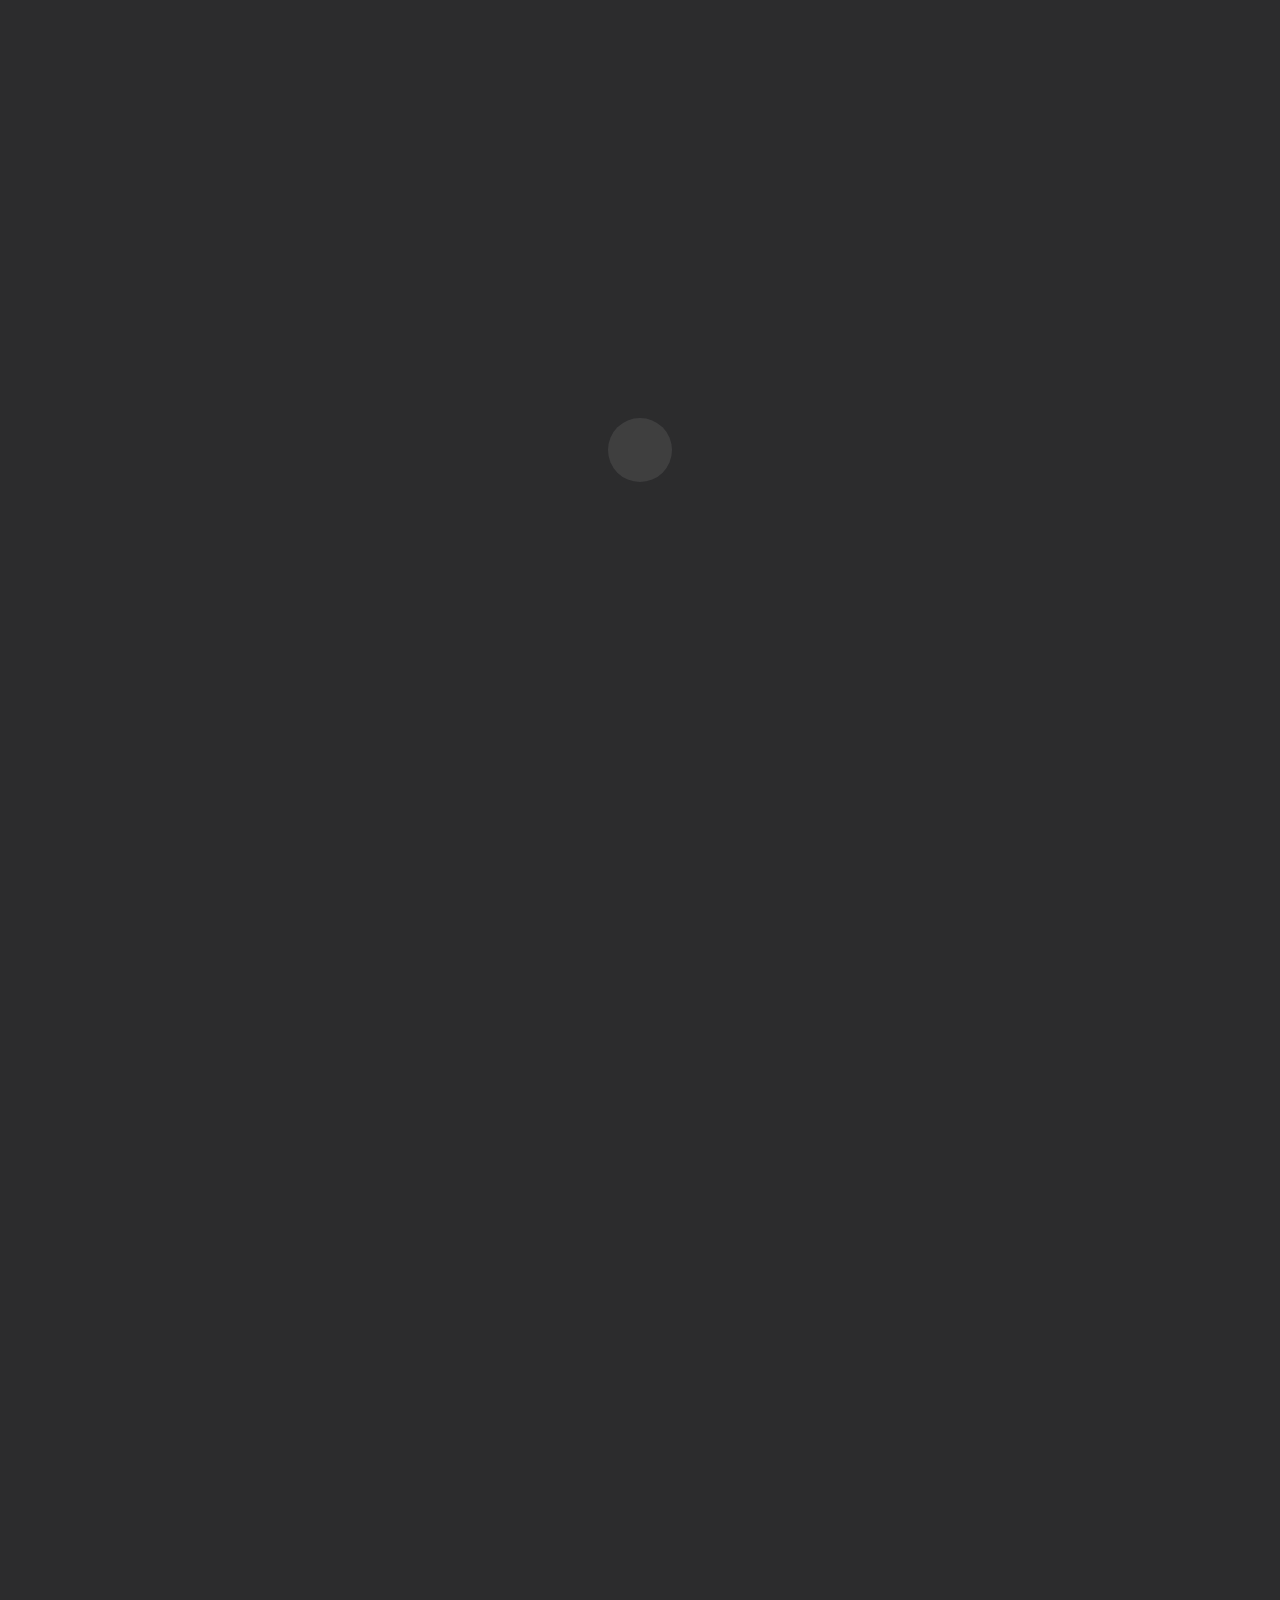
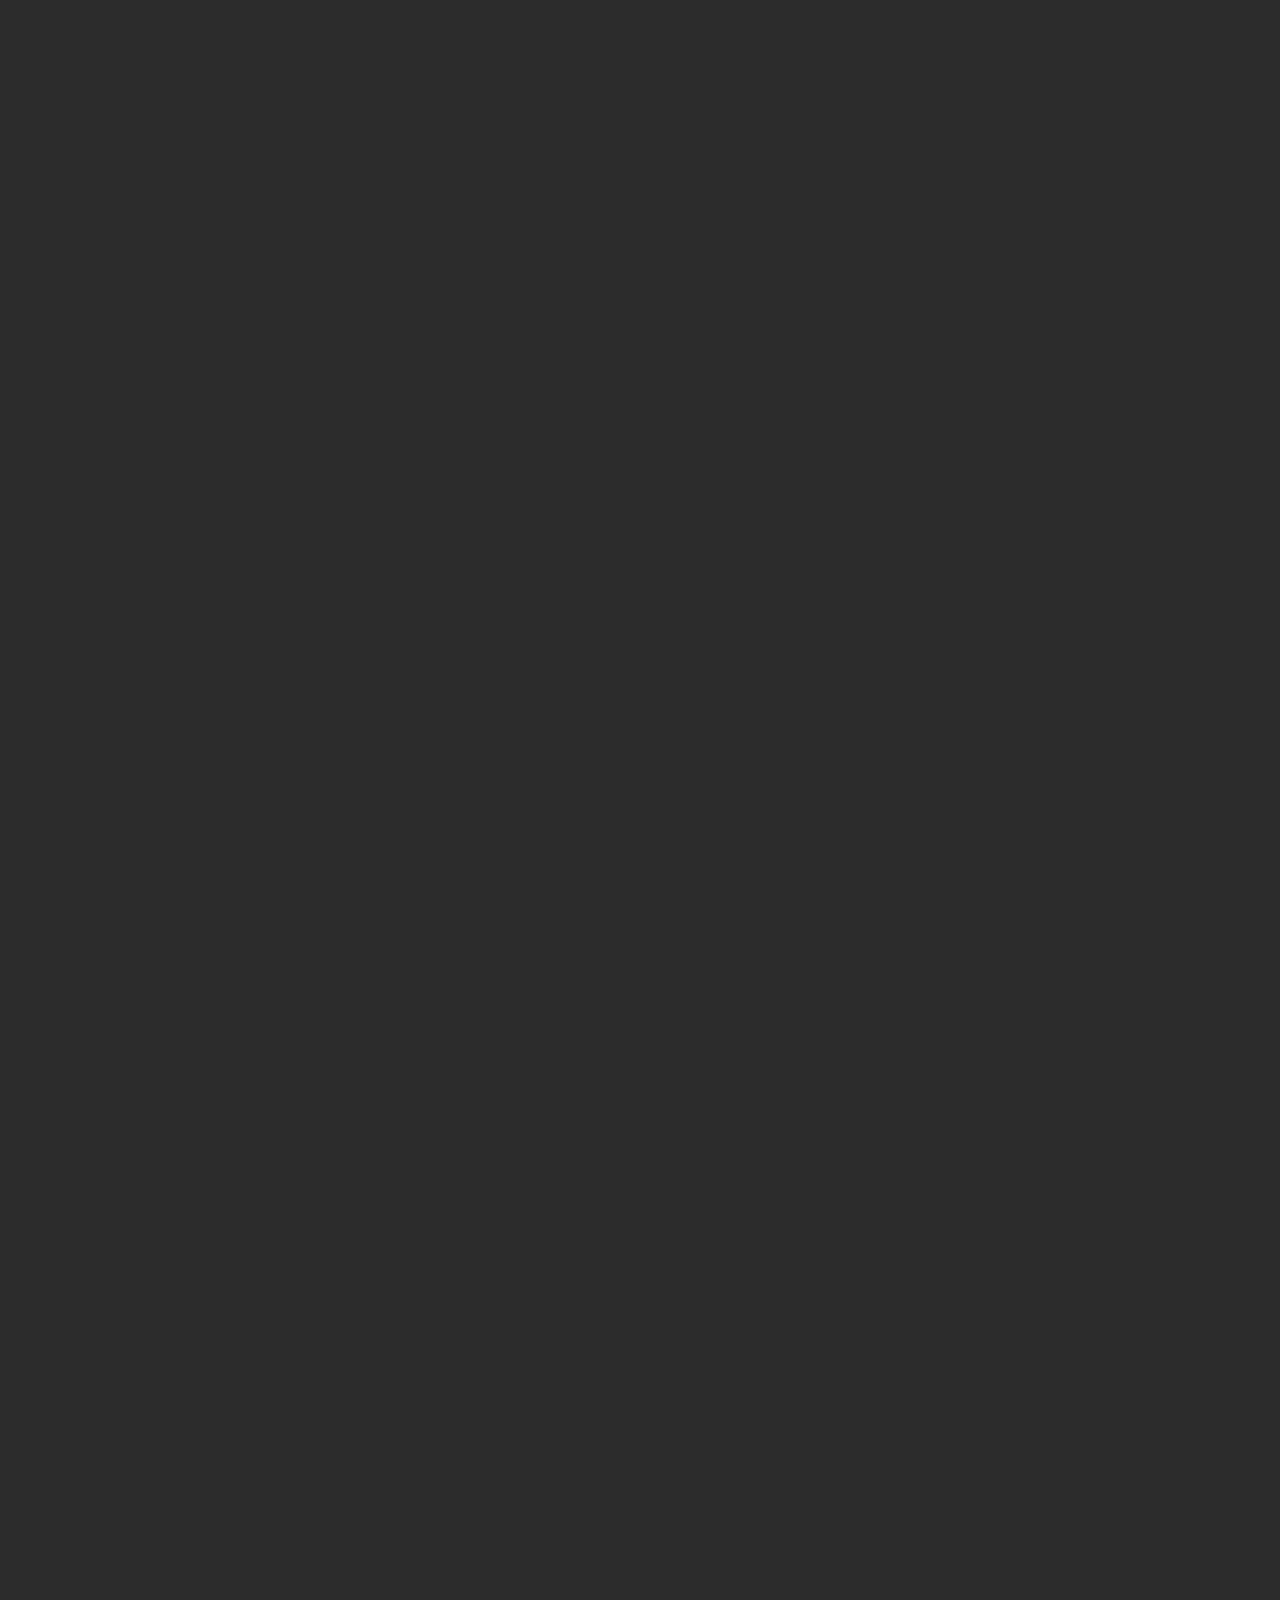
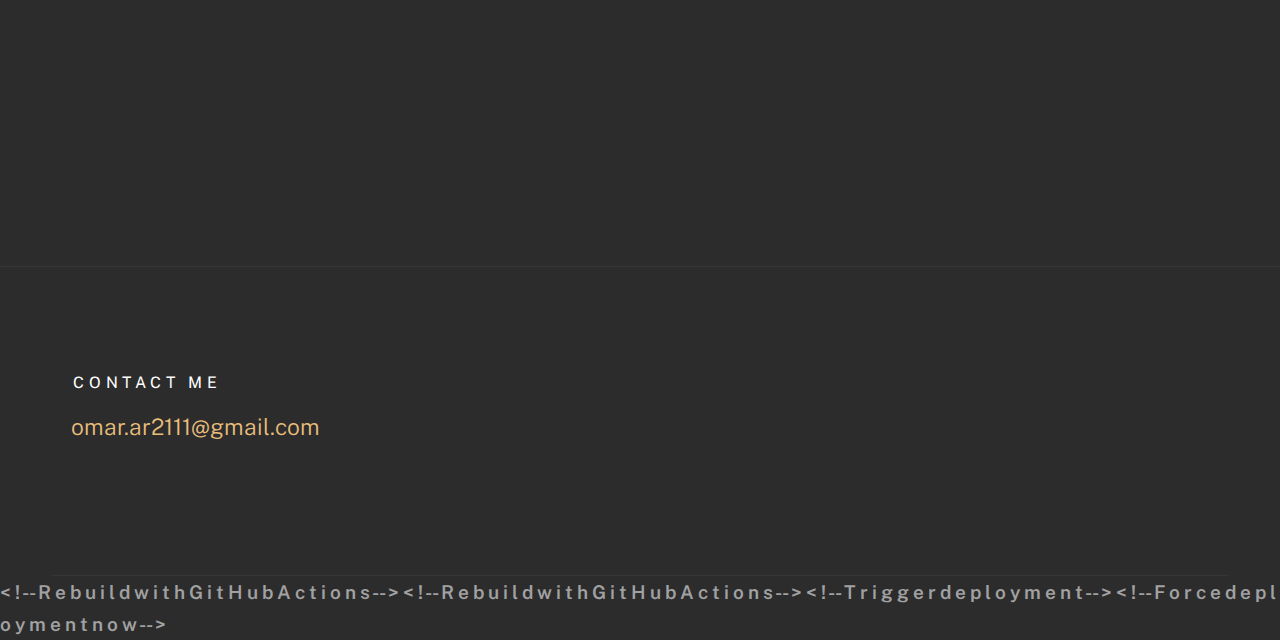
<file: index.html>
<!DOCTYPE html> 
<html class="no-js ss-preload" lang="en"> 
    <head> 
      
        <meta charset="utf-8"> 
        <title>My Protfilo</title>         
        <meta name="description" content=""> 
        <meta name="author" content=""> 
       
        <meta name="viewport" content="width=device-width, initial-scale=1"> 
      
        <link rel="stylesheet" href="css/vendor.css"> 
        <link rel="stylesheet" href="css/styles.css"> 
       
        <link rel="apple-touch-icon" sizes="180x180" href="apple-touch-icon.png"> 
        <link rel="icon" type="image/png" sizes="32x32" href="favicon-32x32.png"> 
        <link rel="icon" type="image/png" sizes="16x16" href="favicon-16x16.png"> 
        <link rel="manifest" href="site.webmanifest"> 
    </head>     
    <body id="top"> 
       
        <div id="preloader"> 
            <div id="loader"> 
</div>             
        </div>         
     
        <div class="s-pagewrap"> 
            <div class="circles"> 
                <span></span> 
                <span></span> 
                <span></span> 
                <span></span> 
                <span></span> 
            </div>             
    
            <header class="s-header"> 
                <div class="header-mobile"> 
</div>                 
                <div class="row wide main-nav-wrap">   
                    <nav class="column lg-12 main-nav"> 
                        <ul> 
                            <li>
                              <a href="#about" class="smoothscroll" style="font-size: 25px;"></a>

                            </li>                             
                            <li>
                                <a href="#works" class="smoothscroll"style="font-size: 25px;"> </a>
                            </li>                             
                        </ul>                         
                    </nav>                     
                </div>                 
            </header>             

        
            <main class="s-content"> 
                  
                <section id="intro" class="s-intro target-section"> 
                    <div class="row intro-content wide"> 
                        <div class="column"> 
                            <h1 class="text-huge-title">  <h1 class="text-huge-title"> 
    You can have data without information, but you cannot have information without data.
</h1>  <div class="text-pretitle with-line"> 
                                    Daniel Keys Moran
</div>      
                        </div>                         
                    </div>                     

                                    
                    <a href="#about" class="intro-scrolldown smoothscroll">  <svg width="24" height="24" viewBox="0 0 24 24" xmlns="http://www.w3.org/2000/svg" fill-rule="evenodd" clip-rule="evenodd">
                            <path d="M11 21.883l-6.235-7.527-.765.644 7.521 9 7.479-9-.764-.645-6.236 7.529v-21.884h-1v21.883z"/>
                        </svg>  </a> 
                </section>                 

              
<div class="row about-info wide" data-animate-block> 
    <div class="column lg-6 md-12 about-info__pic-block"> 
        <img src="images/about-photo.jpg" srcset="images/about-photo.jpg 1x, images/about-photo@2x.jpg 2x" alt="" class="about-info__pic" data-animate-el  style="margin-left: -50px;"> 
    </div>                         
    <div class="column lg-6 md-12"> 
        <div class="about-info__text"> 
            <h2 class="text-pretitle with-line" data-animate-el>About Me</h2> 
            
<p data-animate-el class="text-huge-title" style="font-size: 25px; line-height: 1.7; margin-bottom: 1.5rem; max-width: 100%;">
 <b> I'm Omar, an IT graduate passionate about building clean, reliable data pipelines and governance frameworks.</p>
</p>
            
<p data-animate-el class="text-huge-title" style="font-size: 25px; line-height: 1.7; margin-bottom: 2rem; max-width: 100%;">
 <b> My journey blends academic rigor from Imam Muhammad ibn Saud Islamic University with hands-on experience—from developing an AI surveillance system (Utrack) to supporting IT operations.</b>
</p>
            
            <a href="images/Omar_Al_Ruziza_CV.pdf" class="btn btn--medium u-fullwidth" data-animate-el>Download CV</a> 
        </div>                             
    </div>                         
</div>
                                     
                    <div class="row about-expertise" data-animate-block> 
                        <div class="column lg-12"> 
                            <h2 class="text-pretitle" data-animate-el></h2> 
                            <ul class="skills-list h1" data-animate-el> 
                                <li>My Career</li>                                                             
                            </ul>                             
                        </div>                         
                    </div>                     

                    <!-- end about-expertise -->                     
                    <div class="row about-timelines" data-animate-block> 
                        <div class="column lg-6 tab-12"> 
                            <h2 class="text-pretitle" data-animate-el> 
                            Experience
 </h2> 
                            <div class="timeline" data-animate-el> 
                                <div class="timeline__block"> 
                                    <div class="timeline__bullet"></div>                                     
                                    <div class="timeline__header"> 
                                        <h4 class="timeline__title">King Salman Humanitarian Aid And Relief Centre</h3> 
                                        <h5 class="timeline__meta">COOP Trainee - IT Department</h5> 
                                        <p class="timeline__timeframe">August 2025 - December 2025</p> 
                                        <p>Gained hands-on experience in organizational IT operations and digital processes within a humanitarian context. Learned fundamentals of Cybersecurity and GRC (Governance, Risk, and Compliance). Assisted IT support teams with technical troubleshooting, helpdesk operations, and system maintenance. Collaborated across departments to strengthen communication and teamwork skills while adhering to information security and data handling best practices.</p> 
                                     
                                    </div>                                     
                                                                      
                                </div>                                 
                                                          
                            </div>                             

                                                     
                        </div>                         

                                              
                        <div class="column lg-6 tab-12"> 
                            <h2 class="text-pretitle" data-animate-el> 
                            Education
 </h2> 
                            <div class="timeline" data-animate-el> 
                                <div class="timeline__block"> 
                                    <div class="timeline__bullet"></div>                                     
                                    <div class="timeline__header"> 
                                        <h4 class="timeline__title">Imam Muhammad ibn Saud Islamic University</h3> 
                                        <h5 class="timeline__meta">Bachelor&apos;s Degree in Information Technology</h5> 
                                        <p class="timeline__timeframe">2022 - 2026</p> 
                                    </div>                                     
                                    <div class="timeline__desc"> 
                                        <p></p> 
                                    </div>                                     
                                </div>                                 
                                                     
                            </div>                             

                                              
                        </div>                         

                                      
                    </div>                     

                                   
                </section>                 

               
                <section id="works" class="s-works target-section"> 
                    <div class="row works-portfolio"> 
                        <div class="column lg-12" data-animate-block> 
                            <h2 class="text-pretitle" data-animate-el> 
                            Recent Works
 </h2> 
                            <p class="h1" data-animate-el>Here are some of my projects I have done lately</p> 
                            <ul class="folio-list row block-lg-one-half block-stack-on-1000"> 
                                <li class="folio-list__item column" data-animate-el> 
                                    <a class="folio-list__item-link" href="#modal-01">  <div class="folio-list__item-pic"> 
                                            <img src="images/portfolio/1.png" alt=""> 
                                        </div>   <div class="folio-list__item-text"> 
                                            <div class="folio-list__item-title">AI-powered uniform detection system using</div>                                             
                                        </div>  </a> 
                                    <a class="folio-list__proj-link" href="#" title="project link">  <svg width="15" height="15" viewBox="0 0 15 15" fill="none" xmlns="http://www.w3.org/2000/svg">
                                            <path d="M8.14645 3.14645C8.34171 2.95118 8.65829 2.95118 8.85355 3.14645L12.8536 7.14645C13.0488 7.34171 13.0488 7.65829 12.8536 7.85355L8.85355 11.8536C8.65829 12.0488 8.34171 12.0488 8.14645 11.8536C7.95118 11.6583 7.95118 11.3417 8.14645 11.1464L11.2929 8H2.5C2.22386 8 2 7.77614 2 7.5C2 7.22386 2.22386 7 2.5 7H11.2929L8.14645 3.85355C7.95118 3.65829 7.95118 3.34171 8.14645 3.14645Z" fill="currentColor" fill-rule="evenodd" clip-rule="evenodd"></path>
                                        </svg>  </a> 
                                </li>                                 
                              

                                <!--end folio-list__item -->                                 
                                <!-----------------------------------------------------------------------------------------------------------------------------------------------------------------------------------------

                           <!-- <li class="folio-list__item column" data-animate-el>
                                <a class="folio-list__item-link" href="#modal-03">
                                    <div class="folio-list__item-pic">
                                        <img src="images/portfolio/rucksack.jpg" 
                                             srcset="images/portfolio/rucksack.jpg 1x, images/portfolio/rucksack@2x.jpg 2x" alt="">
                                    </div>
                                    
                                    <div class="folio-list__item-text">
                                        <div class="folio-list__item-title">
                                            Rucksuck.
                                        </div>
                                    </div>
                                </a>
                                <a class="folio-list__proj-link" href="#" title="project link">
                                    <svg width="15" height="15" viewBox="0 0 15 15" fill="none" xmlns="http://www.w3.org/2000/svg"><path d="M8.14645 3.14645C8.34171 2.95118 8.65829 2.95118 8.85355 3.14645L12.8536 7.14645C13.0488 7.34171 13.0488 7.65829 12.8536 7.85355L8.85355 11.8536C8.65829 12.0488 8.34171 12.0488 8.14645 11.8536C7.95118 11.6583 7.95118 11.3417 8.14645 11.1464L11.2929 8H2.5C2.22386 8 2 7.77614 2 7.5C2 7.22386 2.22386 7 2.5 7H11.2929L8.14645 3.85355C7.95118 3.65829 7.95118 3.34171 8.14645 3.14645Z" fill="currentColor" fill-rule="evenodd" clip-rule="evenodd"></path></svg>
                                </a>
                            </li> <!--end folio-list__item -->                                 
                                <!-----------------------------------------------------------------------------------------------------------------------------------------------------------------------------------------

                            <li class="folio-list__item column" data-animate-el>
                                <a class="folio-list__item-link" href="#modal-04">
                                    <div class="folio-list__item-pic">
                                        <img src="images/portfolio/skaterboy.jpg"
                                             srcset="images/portfolio/skaterboy.jpg 1x, images/portfolio/skaterboy@2x.jpg 2x" alt="">
                                    </div>
                                    
                                    <div class="folio-list__item-text">
                                        <div class="folio-list__item-title">
                                            Since Day One.
                                        </div>
                                    </div>
                                </a>
                                <a class="folio-list__proj-link" href="#" title="project link">
                                    <svg width="15" height="15" viewBox="0 0 15 15" fill="none" xmlns="http://www.w3.org/2000/svg"><path d="M8.14645 3.14645C8.34171 2.95118 8.65829 2.95118 8.85355 3.14645L12.8536 7.14645C13.0488 7.34171 13.0488 7.65829 12.8536 7.85355L8.85355 11.8536C8.65829 12.0488 8.34171 12.0488 8.14645 11.8536C7.95118 11.6583 7.95118 11.3417 8.14645 11.1464L11.2929 8H2.5C2.22386 8 2 7.77614 2 7.5C2 7.22386 2.22386 7 2.5 7H11.2929L8.14645 3.85355C7.95118 3.65829 7.95118 3.34171 8.14645 3.14645Z" fill="currentColor" fill-rule="evenodd" clip-rule="evenodd"></path></svg>
                                </a>
                            </li> <!--end folio-list__item -->                                 
                                <!-----------------------------------------------------------------------------------------------------------------------------------------------------------------------------------------

                          <!--   <li class="folio-list__item column" data-animate-el>
                                <a class="folio-list__item-link" href="#modal-05">
                                    <div class="folio-list__item-pic">
                                        <img src="images/portfolio/sanddunes.jpg" 
                                             srcset="images/portfolio/sanddunes.jpg 1x, images/portfolio/sanddunes@2x.jpg 2x" alt="">
                                    </div>
                                    
                                    <div class="folio-list__item-text">
                                        <div class="folio-list__item-title">
                                            Sand Dunes.
                                        </div>
                                    </div>
                                </a>
                                <a class="folio-list__proj-link" href="#" title="project link">
                                    <svg width="15" height="15" viewBox="0 0 15 15" fill="none" xmlns="http://www.w3.org/2000/svg"><path d="M8.14645 3.14645C8.34171 2.95118 8.65829 2.95118 8.85355 3.14645L12.8536 7.14645C13.0488 7.34171 13.0488 7.65829 12.8536 7.85355L8.85355 11.8536C8.65829 12.0488 8.34171 12.0488 8.14645 11.8536C7.95118 11.6583 7.95118 11.3417 8.14645 11.1464L11.2929 8H2.5C2.22386 8 2 7.77614 2 7.5C2 7.22386 2.22386 7 2.5 7H11.2929L8.14645 3.85355C7.95118 3.65829 7.95118 3.34171 8.14645 3.14645Z" fill="currentColor" fill-rule="evenodd" clip-rule="evenodd"></path></svg>
                                </a>
                            </li> 

<!-----------------------------------------------------------------------------------------------------------------------------------------------------------------------------------------
                                  <!-- 
								   <li class="folio-list__item column" data-animate-el>
                                <a class="folio-list__item-link" href="#modal-06">
                                    <div class="folio-list__item-pic">
                                        <img src="images/portfolio/minimalismo.jpg" 
                                             srcset="images/portfolio/minimalismo.jpg 1x, images/portfolio/minimalismo@2x.jpg 2x" alt="">
                                    </div>
                                    
                                    <div class="folio-list__item-text">
                                        <div class="folio-list__item-title">
                                            Minimalismo.
                                        </div>
                                    </div>
                                </a>
                                <a class="folio-list__proj-link" href="#" title="project link">
                                    <svg width="15" height="15" viewBox="0 0 15 15" fill="none" xmlns="http://www.w3.org/2000/svg"><path d="M8.14645 3.14645C8.34171 2.95118 8.65829 2.95118 8.85355 3.14645L12.8536 7.14645C13.0488 7.34171 13.0488 7.65829 12.8536 7.85355L8.85355 11.8536C8.65829 12.0488 8.34171 12.0488 8.14645 11.8536C7.95118 11.6583 7.95118 11.3417 8.14645 11.1464L11.2929 8H2.5C2.22386 8 2 7.77614 2 7.5C2 7.22386 2.22386 7 2.5 7H11.2929L8.14645 3.85355C7.95118 3.65829 7.95118 3.34171 8.14645 3.14645Z" fill="currentColor" fill-rule="evenodd" clip-rule="evenodd"></path></svg>
                                </a>
                            </li>

                              


                        </ul> <!-- end folio-list -->                                 
                        </div>                         

                        <!-- end column -->                         
                        <!-- Modal Templates Popup
                    -------------------------------------------- -->                         
                </section>                 

                <!-- end s-works -->                 
            </section>             

            <hr class="section-divider"> 
            <section id="contact" class="s-contact target-section"> 
                <!-- ### contact
            ================================================== -->                 
                <section id="contact" class="s-contact target-section"> 
                    <div class="row contact-bottom"> 
                        <div class="column lg-3 md-5 tab-6 stack-on-550 contact-block"> 
                            <h3 class="text-pretitle" style="color: #ffffff;">Contact Me</h3> 
                            <p class="contact-links">  <a href="mailto:omar.ar2111@gmail.com" style="color: #E9BE7B; text-decoration: none;">omar.ar2111@gmail.com</a>  </p> 
                        </div>                         
                        <!--<div class="column lg-4 md-12 contact-block">
                        <a href="mailto:sayhello@luther.com" class="mailtoui btn btn--medium u-fullwidth contact-btn">Say Hello.</a>
                    </div>
                </div> <!-- end contact-bottom -->                         
                </section>                 

                <!-- end contact -->                 
            </main>             

            <!-- end s-content -->             
            <!-- ## footer
        ================================================== -->             
        </div>         

        <!-- end -s-pagewrap -->         
        <script src="js/plugins.js"></script>         
        <script src="js/main.js"></script>         
    </body>     
</html>< ! - -   R e b u i l d   w i t h   G i t H u b   A c t i o n s   - - > 
 
 < ! - -   R e b u i l d   w i t h   G i t H u b   A c t i o n s   - - > 
 
 < ! - -   T r i g g e r   d e p l o y m e n t   - - > 
 
 < ! - -   F o r c e   d e p l o y m e n t   n o w   - - >
</file>
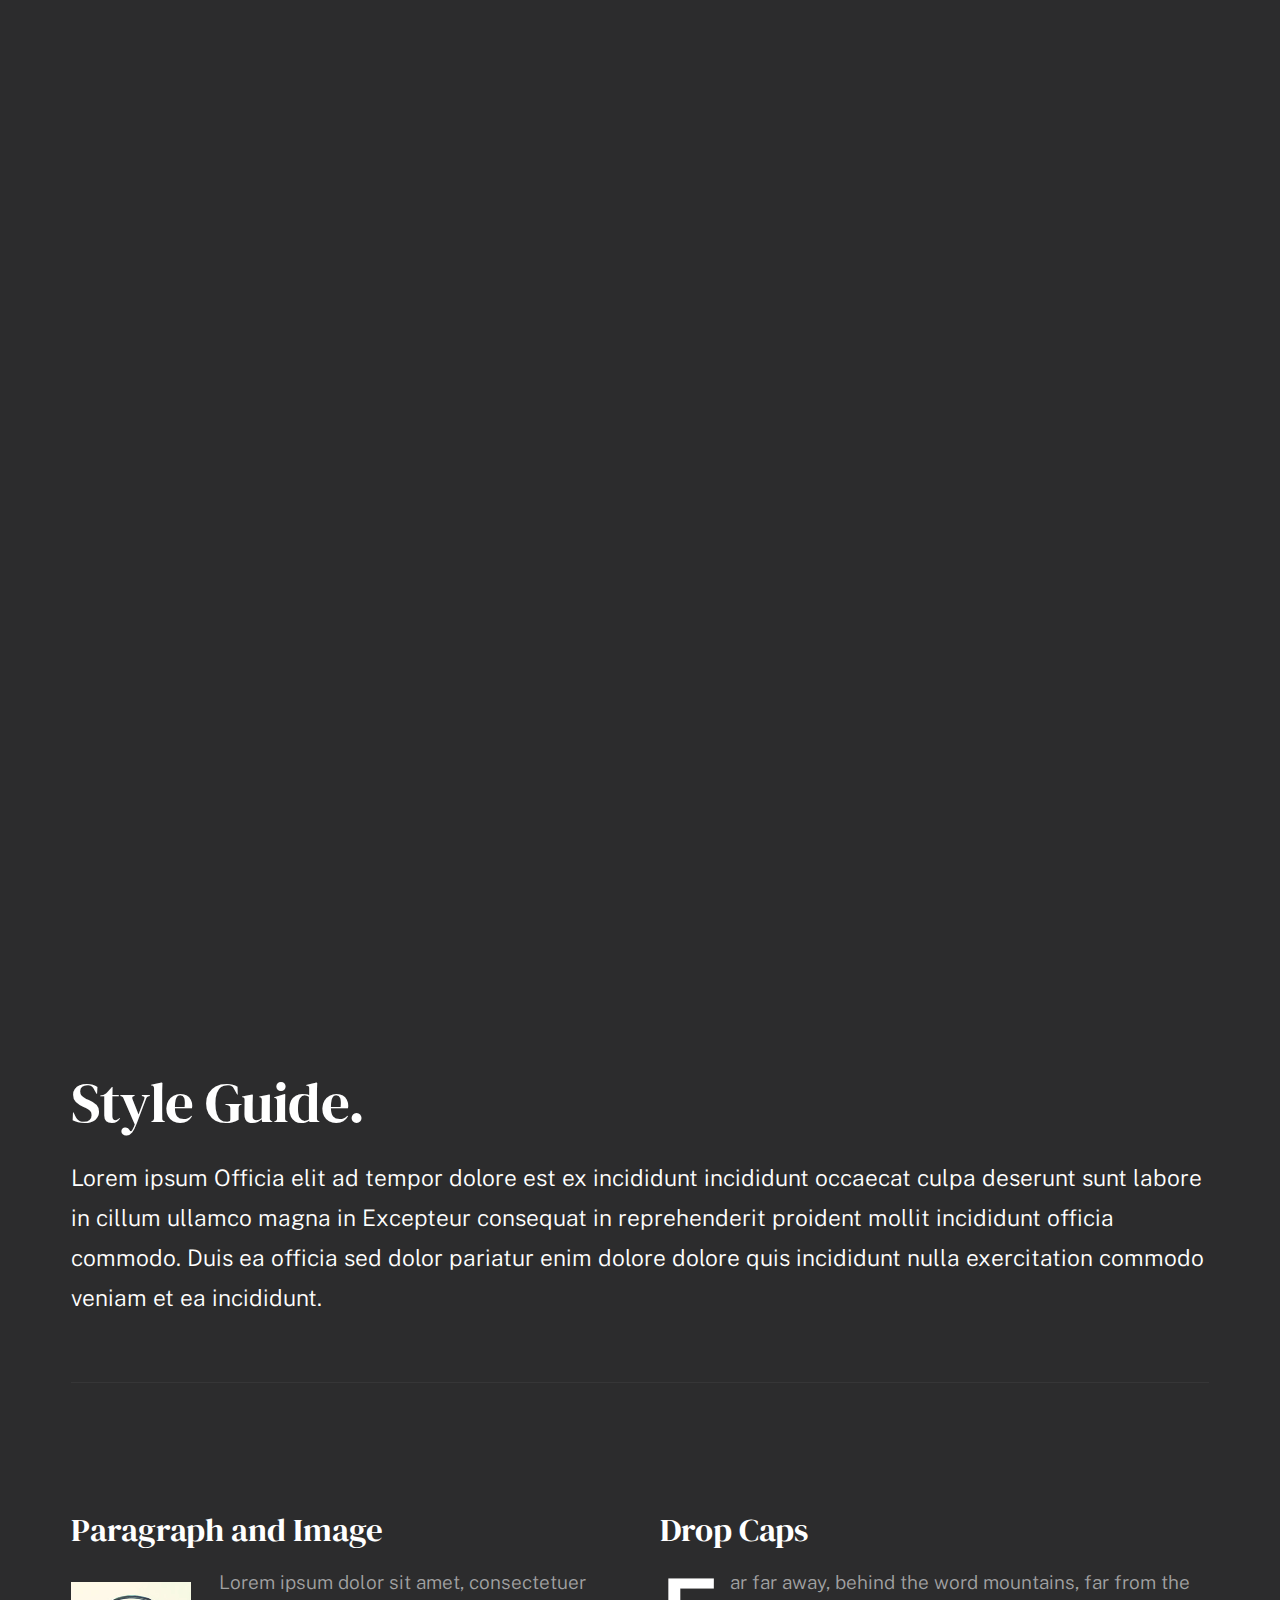
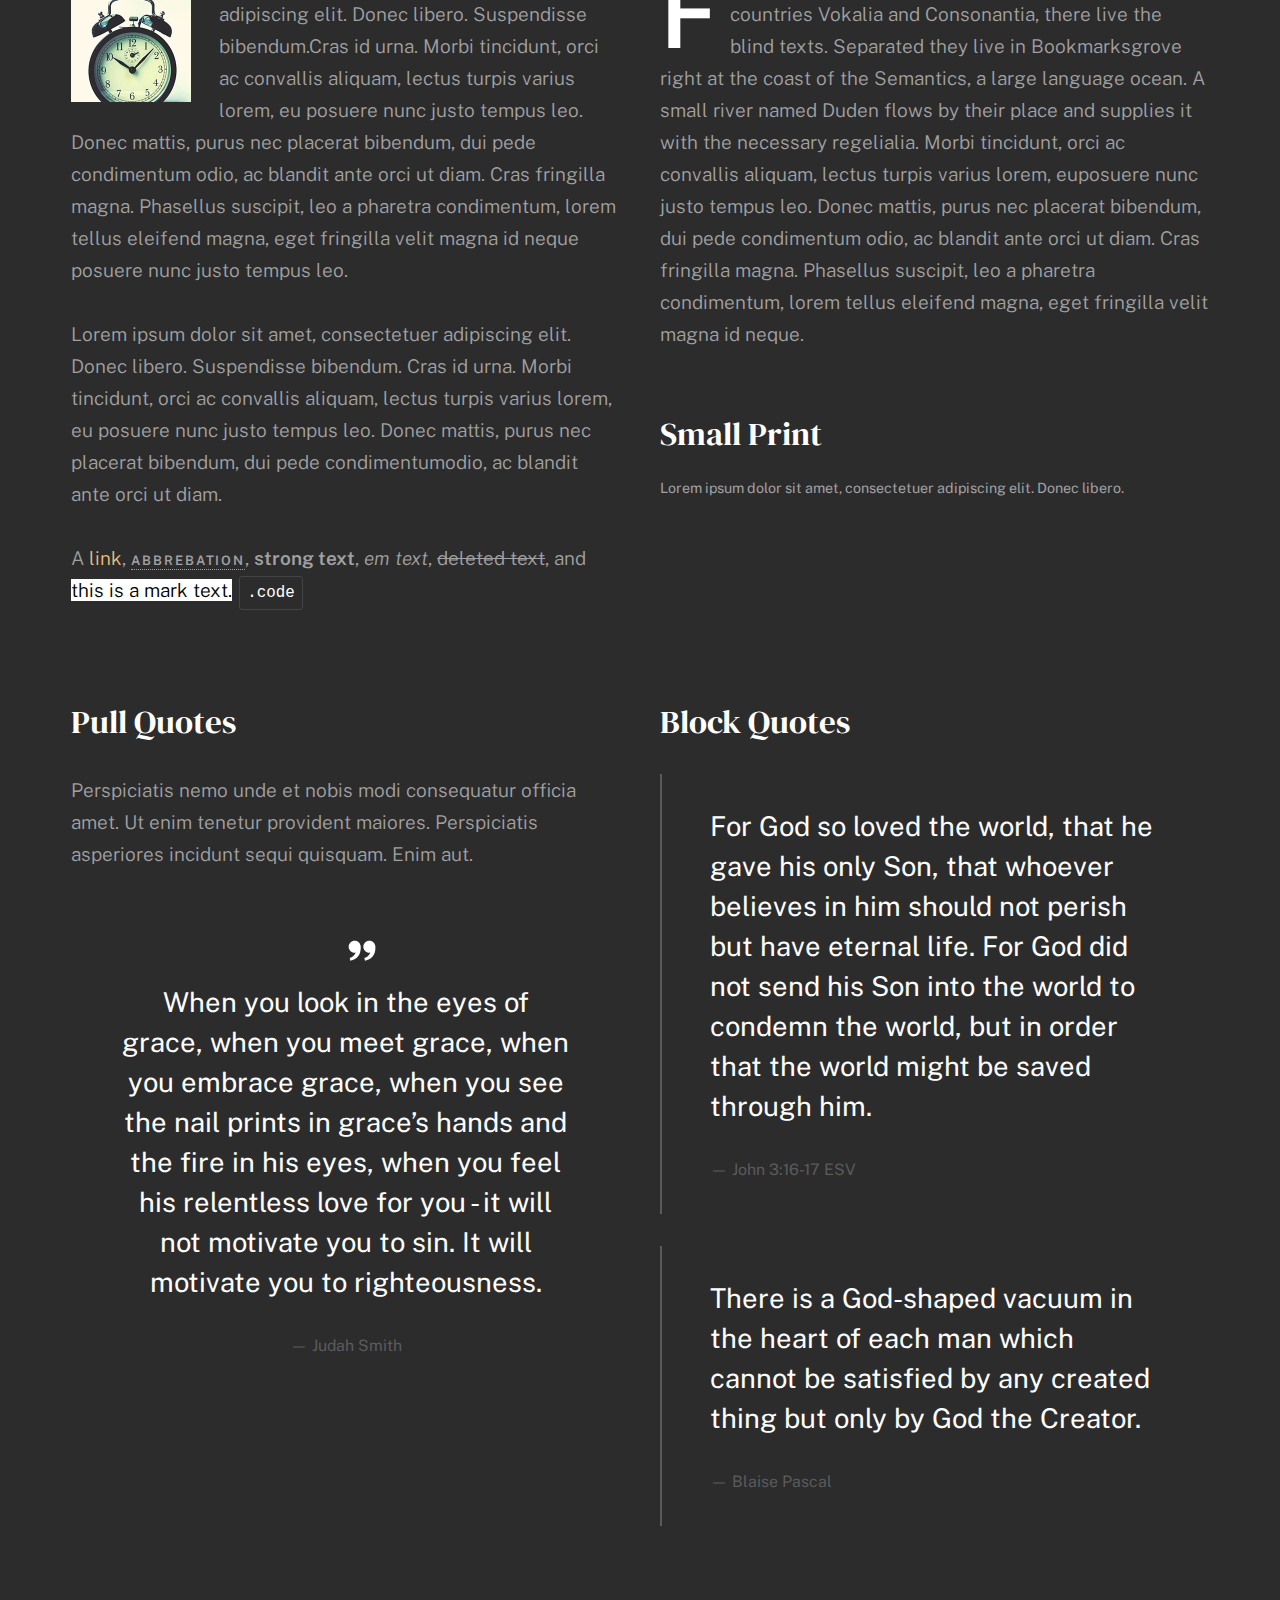
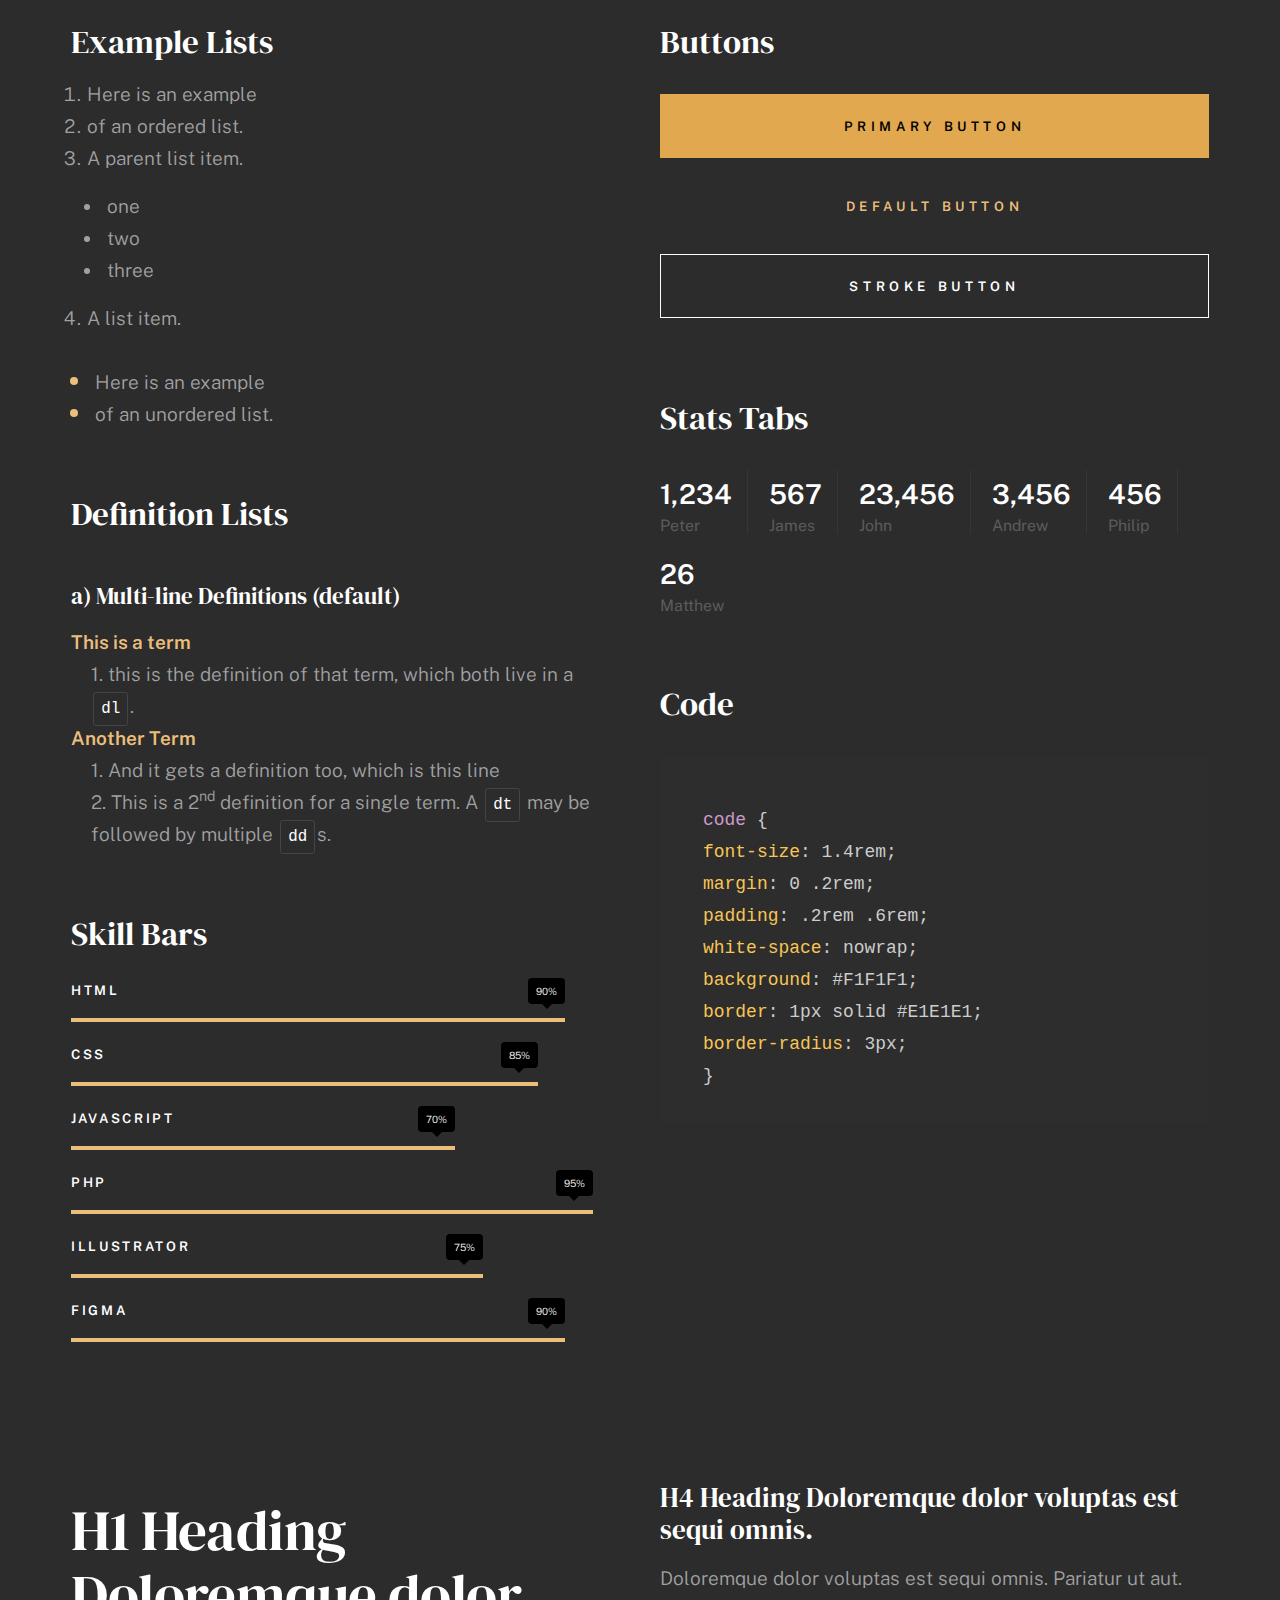
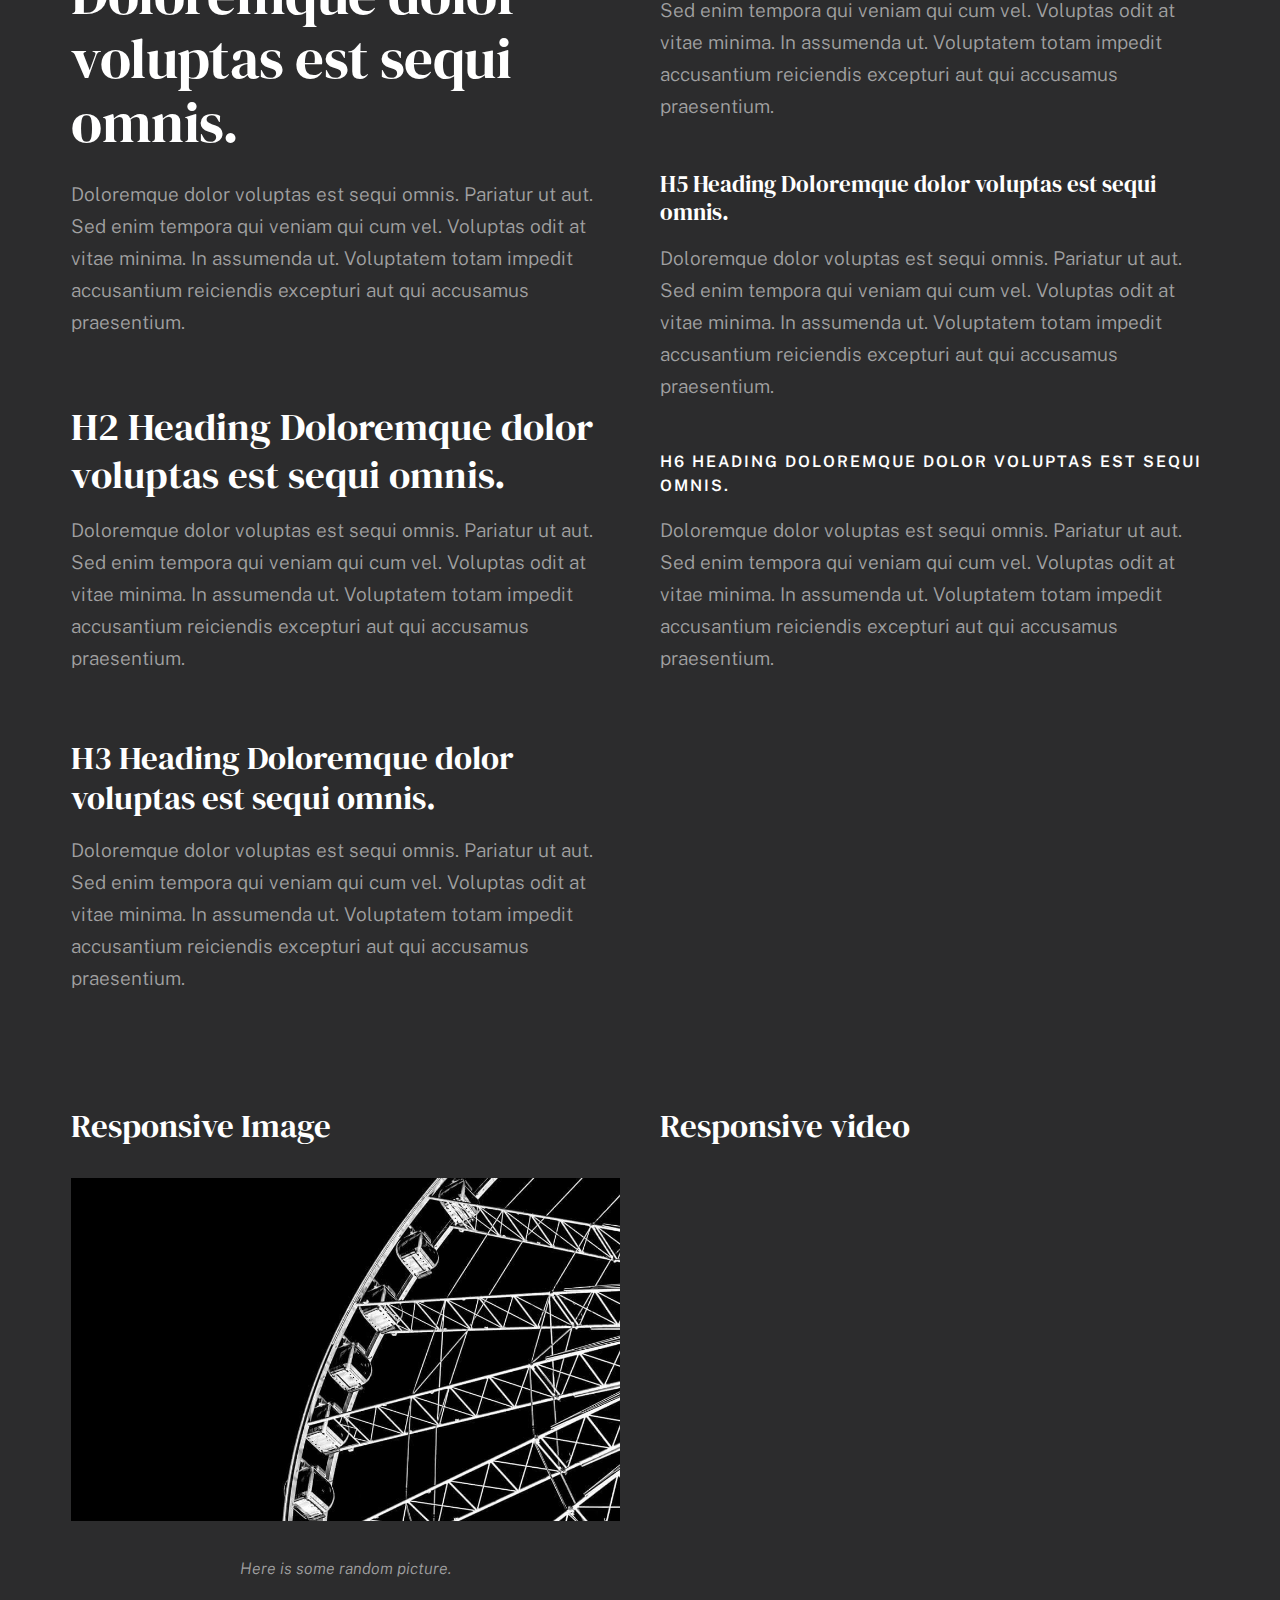
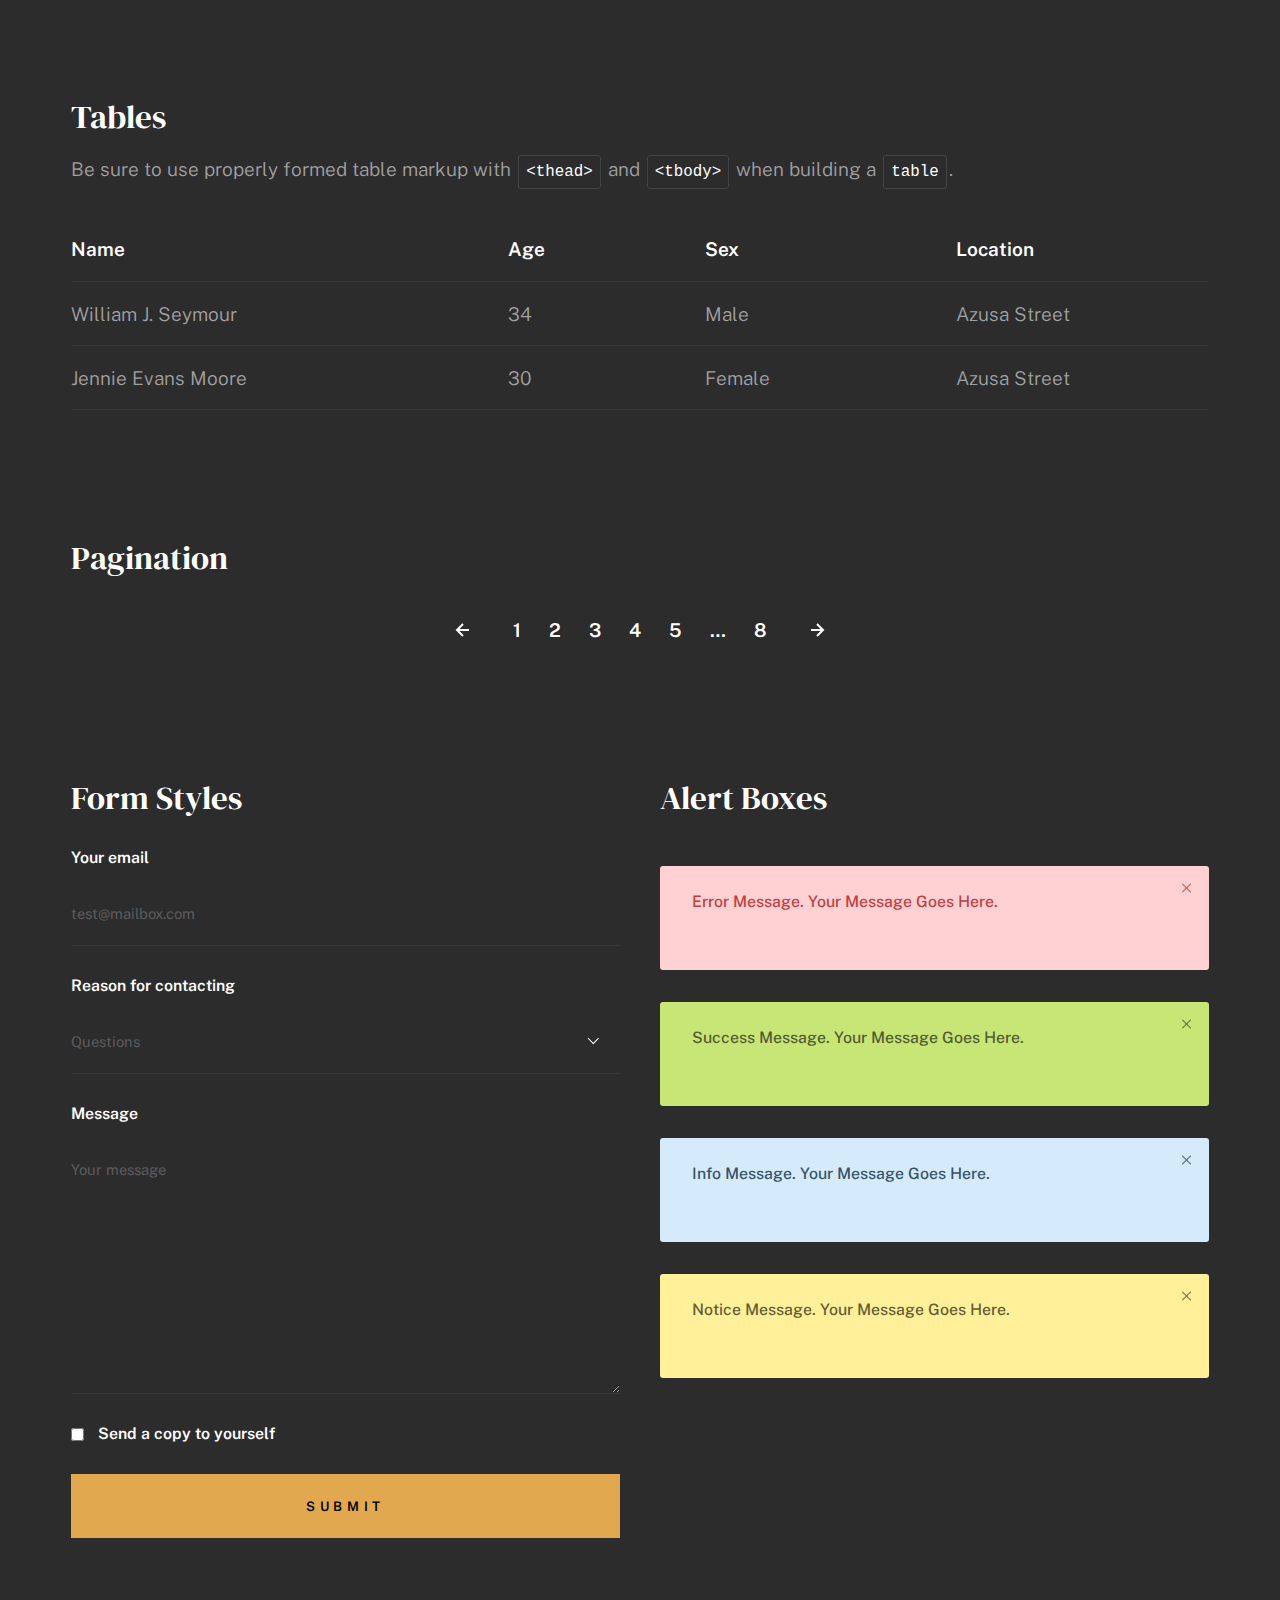
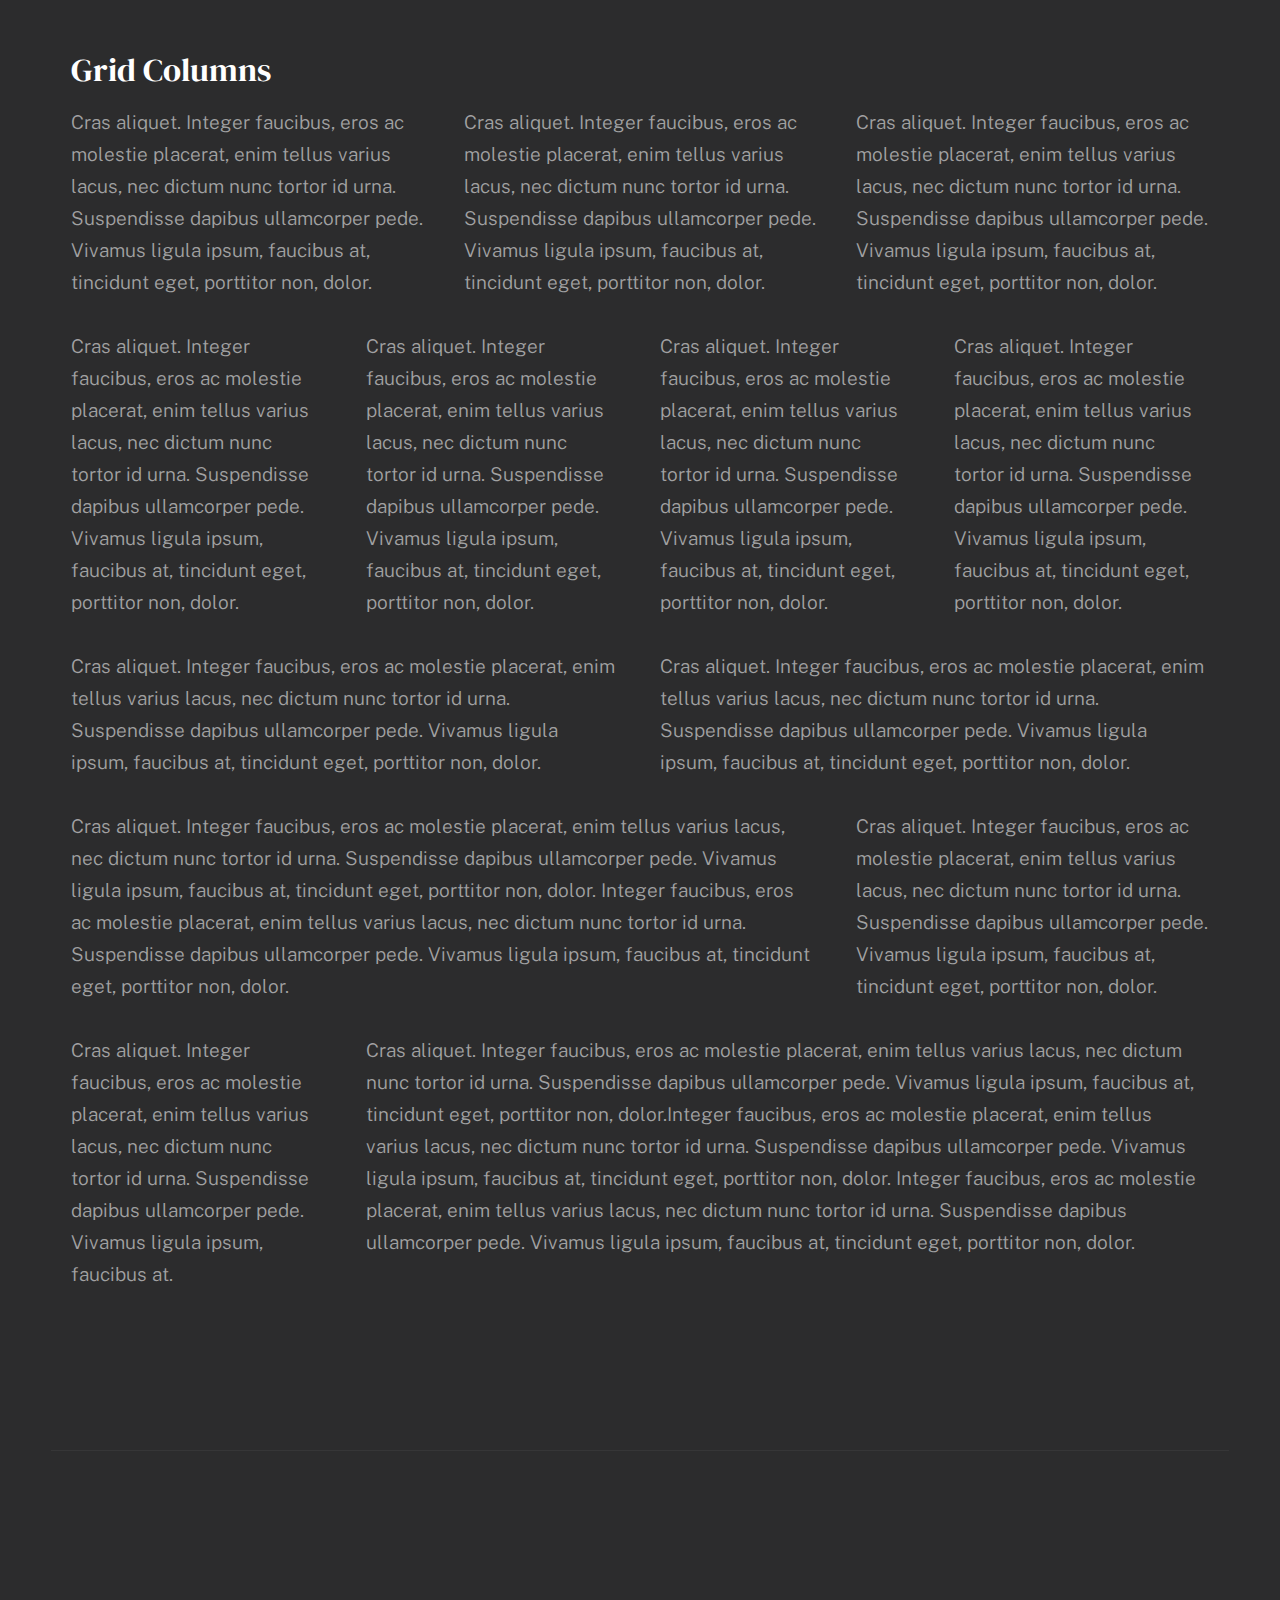
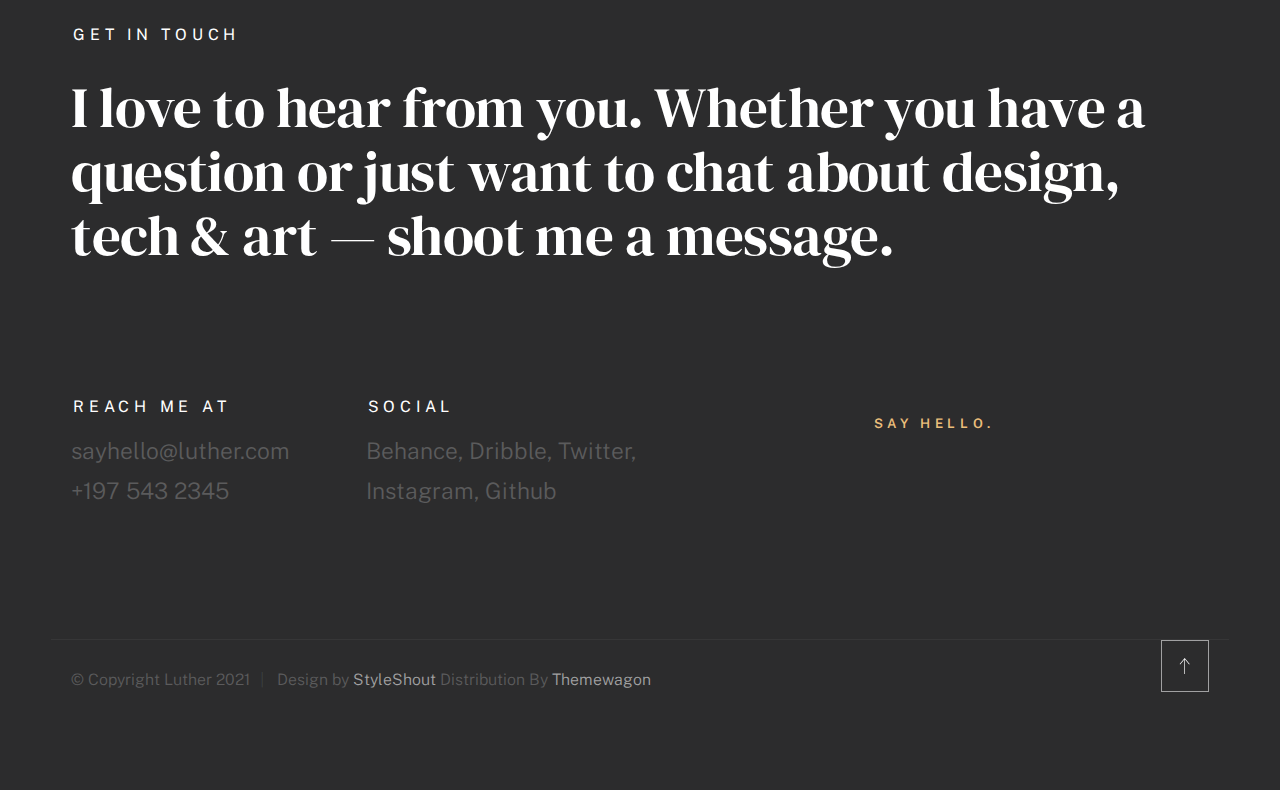
<file: styles.html>
<!DOCTYPE html>
<html class="no-js ss-preload" lang="en">
<head>

    <!--- basic page needs
    ================================================== -->
    <meta charset="utf-8">
    <title>Luther - Styles</title>
    <meta name="description" content="">
    <meta name="author" content="">

    <!-- mobile specific metas
    ================================================== -->
    <meta name="viewport" content="width=device-width, initial-scale=1">

    <!-- CSS
    ================================================== -->
    <link rel="stylesheet" href="css/vendor.css">
    <link rel="stylesheet" href="css/styles.css">

    <style type="text/css" media="screen">
        .s-styles {
            padding-top: var(--vspace-5);
            padding-bottom: var(--vspace-4);
            position: relative;
        }
        .s-styles .intro h1 {
            margin-top: 0;
        }
    </style>

    <!-- favicons
    ================================================== -->
    <link rel="apple-touch-icon" sizes="180x180" href="apple-touch-icon.png">
    <link rel="icon" type="image/png" sizes="32x32" href="favicon-32x32.png">
    <link rel="icon" type="image/png" sizes="16x16" href="favicon-16x16.png">
    <link rel="manifest" href="site.webmanifest">

</head>

<body id="top">


    <!-- # preloader
    ================================================== -->
    <div id="preloader">
        <div id="loader">
        </div>
    </div>


    <!-- # page wrap
    ================================================== -->
    <div class="s-pagewrap">

        <div class="circles">
            <span></span>
            <span></span>
            <span></span>
            <span></span>
            <span></span>
        </div>


        <!-- ## site header 
        ================================================== -->
        <header class="s-header">

            <div class="header-mobile">
                <span class="mobile-home-link"><a href="index.html">Luther.</a></span>
                <a class="mobile-menu-toggle" href="#0"><span>Menu</span></a>
            </div>

            <div class="row wide main-nav-wrap">
                <nav class="column lg-12 main-nav">
                    <ul>
                        <li><a href="index.html" class="home-link">Luther.</a></li>
                        <li class="current"><a href="index.html">Intro</a></li>
                        <li><a href="index.html">About</a></li>
                        <li><a href="index.html">Works</a></li>
                        <li><a href="index.html">Say Hello</a></li>
                    </ul>
                </nav>
            </div>

        </header> <!-- end s-header -->


        <!-- ## main content
        ==================================================- -->
        <main class="s-content">


            <!-- ### intro
            ================================================== -->
            <section id="intro" class="s-intro">

                <div class="row intro-content wide">

                    <div class="column">
                        <div class="text-pretitle with-line">
                            Hello World
                        </div>

                        <h1 class="text-huge-title">
                            I am Luther, <br>
                            a digital designer <br>
                            & frontend <br> 
                            developer based <br>
                            in Somewhere.
                        </h1>
                    </div>

                    <ul class="intro-social">
                        <li><a href="#0">Behance</a></li>
                        <li><a href="#0">Twitter</a></li>
                        <li><a href="#0">Dribbble</a></li>
                        <li><a href="#0">Instagram</a></li>
                    </ul>

                </div> <!-- end intro content -->

                <a href="#styles" class="intro-scrolldown smoothscroll">
                    <svg width="24" height="24" viewBox="0 0 24 24" xmlns="http://www.w3.org/2000/svg" fill-rule="evenodd" clip-rule="evenodd"><path d="M11 21.883l-6.235-7.527-.765.644 7.521 9 7.479-9-.764-.645-6.236 7.529v-21.884h-1v21.883z"/></svg>
                </a>

            </section> <!-- end s-intro -->


            <!-- ### styles
            ================================================== -->
            <div id="styles" class="s-styles">

                <div class="row">

                    <div class="column lg-12 intro">

                        <h1>Style Guide.</h1>

                        <p class="lead">Lorem ipsum Officia elit ad tempor dolore est ex incididunt incididunt occaecat culpa deserunt 
                        sunt labore in cillum ullamco magna in Excepteur consequat in reprehenderit proident mollit incididunt officia commodo.
                        Duis ea officia sed dolor pariatur enim dolore dolore quis incididunt nulla exercitation commodo veniam et ea incididunt.
                        </p>

                        <hr>
                    </div>

                </div> <!-- end row -->

                <div class="row">

                    <div class="column lg-6 tab-12">

                        <h3>Paragraph and Image</h3>

                        <p><a href="#"><img width="120" height="120" class="u-pull-left" alt="sample-image" src="images/sample-image.jpg"></a>
                        Lorem ipsum dolor sit amet, consectetuer adipiscing elit. Donec libero. Suspendisse bibendum.Cras id urna. Morbi 
                        tincidunt, orci ac convallis aliquam, lectus turpis varius lorem, eu posuere nunc justo tempus leo. Donec mattis, 
                        purus nec placerat bibendum, dui pede condimentum odio, ac blandit ante orci ut diam. Cras fringilla magna. 
                        Phasellus suscipit, leo a pharetra condimentum, lorem tellus eleifend magna, eget fringilla velit magna id 
                        neque posuere nunc justo tempus leo. </p>

                        <p>
                        Lorem ipsum dolor sit amet, consectetuer adipiscing elit. Donec libero. Suspendisse bibendum. Cras id urna. 
                        Morbi tincidunt, orci ac convallis aliquam, lectus turpis varius lorem, eu posuere nunc justo tempus leo. 
                        Donec mattis, purus nec placerat bibendum, dui pede condimentumodio, ac blandit ante orci ut diam.	
                        </p>

                        <p>A <a href="#">link</a>,
                        <abbr title="this really isn't a very good description">abbrebation</abbr>,
                        <strong>strong text</strong>,
                        <em>em text</em>,
                        <del>deleted text</del>, and
                        <mark>this is a mark text.</mark>
                        <code>.code</code>
                        </p>

                    </div>

                    <div class="column lg-6 tab-12">

                        <h3>Drop Caps</h3>

                        <p class="drop-cap">Far far away, behind the word mountains, far from the countries Vokalia and Consonantia,
                        there live the blind texts. Separated they live in Bookmarksgrove right at the coast of the
                        Semantics, a large language ocean. A small river named Duden flows by their place and supplies it with the 
                        necessary regelialia. Morbi tincidunt, orci ac convallis aliquam, lectus turpis varius lorem, 
                        euposuere nunc justo tempus leo. Donec mattis, purus nec placerat bibendum, dui pede condimentum odio, 
                        ac blandit ante orci ut diam. Cras fringilla magna. Phasellus suscipit, leo a pharetra condimentum, 
                        lorem tellus eleifend magna, eget fringilla velit magna id neque.
                        </p>

                        <h3>Small Print</h3>

                        <p><small>Lorem ipsum dolor sit amet, consectetuer adipiscing elit. Donec libero.</small></p>

                    </div>

                </div> <!-- end row -->

                <div class="row">

                    <div class="column lg-6 tab-12">

                        <h3 class="u-add-bottom">Pull Quotes</h3>

                        <p>
                        Perspiciatis nemo unde et nobis modi consequatur officia amet. Ut enim 
                        tenetur provident maiores. Perspiciatis asperiores incidunt sequi 
                        quisquam. Enim aut. 
                        </p>

                        <figure class="pull-quote">
                            <blockquote>
                                <p>
                                When you look in the eyes of grace, when you meet grace, 
                                when you embrace grace, when you see the nail prints in 
                                grace’s hands and the fire in his eyes, when you feel his 
                                relentless love for you - it will not motivate you to sin. 
                                It will motivate you to righteousness.
                                </p>

                                <footer>
                                    <cite>Judah Smith</cite>
                                </footer>
                            </blockquote>
                        </figure>


                    </div>

                    <div class="column lg-6 tab-12">

                        <h3 class="u-add-bottom">Block Quotes</h3>

                        <blockquote cite="http://where-i-got-my-info-from.com">
                            <p>
                            For God so loved the world, that he gave his only Son, that whoever believes in 
                            him should not perish but have eternal life. For God did not send his Son into 
                            the world to condemn the world, but in order that the world might be 
                            saved through him.
                            </p>

                            <footer>
                                <cite>
                                    <a href="#0">John 3:16-17 ESV</a>
                                </cite>
                            </footer>

                        </blockquote>

                        <blockquote>
                            <p>There is a God-shaped vacuum in the heart of each man which cannot be satisfied 
                            by any created thing but only by God the Creator.</p>

                            <footer>
                                <cite>Blaise Pascal</cite>
                            </footer>

                        </blockquote>

                    </div>

                </div> <!-- end row -->

                <div class="row u-add-half-bottom">

                    <div class="column lg-6 tab-12">

                        <h3>Example Lists</h3>

                        <ol>
                            <li>Here is an example</li>
                            <li>of an ordered list.</li>
                            <li>A parent list item.
                                <ul>
                                    <li>one</li>
                                    <li>two</li>
                                    <li>three</li>
                                </ul>
                                </li>
                                <li>A list item.</li>
                            </ol>

                        <ul class="disc">
                            <li>Here is an example</li>
                            <li>of an unordered list.</li>
                        </ul>

                        <h3>Definition Lists</h3>

                        <h5>a) Multi-line Definitions (default) </h5>

                        <dl class="dictionary-style">
                            <dt><strong>This is a term</strong></dt>
                                <dd>this is the definition of that term, which both live in a <code>dl</code>.</dd>
                            <dt><strong>Another Term</strong></dt>
                                <dd>And it gets a definition too, which is this line</dd>
                                <dd>This is a 2<sup>nd</sup> definition for a single term. A <code>dt</code> may be followed by multiple <code>dd</code>s.</dd>
                        </dl>

                        <h3 class="u-add-bottom">Skill Bars</h3>

                        <ul class="skill-bars">
                            <li>
                            <div class="progress percent90"><span>90%</span></div>
                            <strong>HTML</strong>
                            </li>
                            <li>
                            <div class="progress percent85"><span>85%</span></div>
                            <strong>CSS</strong>
                            </li>
                            <li>
                            <div class="progress percent70"><span>70%</span></div>
                            <strong>Javascript</strong>
                            </li>
                            <li>
                            <div class="progress percent95"><span>95%</span></div>
                            <strong>PHP</strong>
                            </li>
                            <li>
                            <div class="progress percent75"><span>75%</span></div>
                            <strong>Illustrator</strong>
                            </li>
                            <li>
                            <div class="progress percent90"><span>90%</span></div>
                            <strong>Figma</strong>
                            </li>
                        </ul>

                    </div>

                    <div class="column lg-6 tab-12">

                        <h3 class="u-add-bottom">Buttons</h3>

                        <p>
                            <a class="btn btn--primary u-fullwidth" href="#0">Primary Button</a>
                            <a class="btn u-fullwidth" href="#0">Default Button</a>
                            <a class="btn btn--stroke u-fullwidth" href="#0">Stroke Button</a>
                        </p>

                        <h3>Stats Tabs</h3>

                        <ul class="stats-tabs">
                            <li><a href="#0">1,234 <em>Peter</em></a></li>
                            <li><a href="#0">567 <em>James</em></a></li>
                            <li><a href="#0">23,456 <em>John</em></a></li>
                            <li><a href="#0">3,456 <em>Andrew</em></a></li>
                            <li><a href="#0">456 <em>Philip</em></a></li>
                            <li><a href="#0">26 <em>Matthew</em></a></li>
                        </ul>

                        <h3 class="u-add-bottom">Code</h3>

<pre><code class="language-css">
    code {
    font-size: 1.4rem;
    margin: 0 .2rem;
    padding: .2rem .6rem;
    white-space: nowrap;
    background: #F1F1F1;
    border: 1px solid #E1E1E1;	
    border-radius: 3px;
    }
</code></pre>

                    </div>

                </div> <!-- end row -->

                <div class="row u-add-half-bottom">

                    <div class="column lg-6 tab-12">
                            
                        <h1>H1 Heading Doloremque dolor voluptas est sequi omnis.</h1>
                        <p>Doloremque dolor voluptas est sequi omnis. Pariatur ut aut. Sed enim tempora qui veniam qui cum vel. 
                        Voluptas odit at vitae minima. In assumenda ut. Voluptatem totam impedit accusantium reiciendis excepturi aut qui accusamus praesentium.</p>

                        <h2>H2 Heading Doloremque dolor voluptas est sequi omnis.</h2>
                        <p>Doloremque dolor voluptas est sequi omnis. Pariatur ut aut. Sed enim tempora qui veniam qui cum vel. 
                        Voluptas odit at vitae minima. In assumenda ut. Voluptatem totam impedit accusantium reiciendis excepturi aut qui accusamus praesentium.</p>

                        <h3>H3 Heading Doloremque dolor voluptas est sequi omnis.</h3>
                        <p>Doloremque dolor voluptas est sequi omnis. Pariatur ut aut. Sed enim tempora qui veniam qui cum vel. 
                        Voluptas odit at vitae minima. In assumenda ut. Voluptatem totam impedit accusantium reiciendis excepturi aut qui accusamus praesentium.</p>

                        
                    </div>

                    <div class="column lg-6 tab-12">
                        <h4>H4 Heading Doloremque dolor voluptas est sequi omnis.</h4>
                        <p>Doloremque dolor voluptas est sequi omnis. Pariatur ut aut. Sed enim tempora qui veniam qui cum vel. 
                        Voluptas odit at vitae minima. In assumenda ut. Voluptatem totam impedit accusantium reiciendis excepturi aut qui accusamus praesentium.</p>

                        <h5>H5 Heading Doloremque dolor voluptas est sequi omnis.</h5>
                        <p>Doloremque dolor voluptas est sequi omnis. Pariatur ut aut. Sed enim tempora qui veniam qui cum vel. 
                        Voluptas odit at vitae minima. In assumenda ut. Voluptatem totam impedit accusantium reiciendis excepturi aut qui accusamus praesentium.</p>

                        <h6>H6 Heading Doloremque dolor voluptas est sequi omnis.</h6>
                        <p>Doloremque dolor voluptas est sequi omnis. Pariatur ut aut. Sed enim tempora qui veniam qui cum vel. 
                        Voluptas odit at vitae minima. In assumenda ut. Voluptatem totam impedit accusantium reiciendis excepturi aut qui accusamus praesentium.</p>
            
                        
                    </div>

                </div> <!-- end row -->

                <div class="row u-add-half-bottom">

                    <div class="column lg-6 tab-12">

                        <h3 class="u-add-bottom">Responsive Image</h3>

                        <figure>
                            <img src="images/wheel-500.jpg" 
                            srcset="images/wheel-1000.jpg 1000w, 
                            images/wheel-500.jpg 500w" 
                            sizes="(max-width: 1000px) 100vw, 1000px" alt="">

                            <figcaption>
                                Here is some random picture.
                            </figcaption>
                        </figure>

                    </div>

                    <div class="column lg-6 tab-12">

                        <h3 class="u-add-bottom">Responsive video</h3>

                        <div class="video-container">
                        <iframe src="https://player.vimeo.com/video/14592941?color=00a650&title=0&byline=0&portrait=0" width="500" height="281" frameborder="0" webkitallowfullscreen mozallowfullscreen allowfullscreen></iframe> 
                        </div>

                    </div>
                    
                </div> <!-- end row -->

                <div class="row u-add-bottom">

                    <div class="column lg-12">

                        <h3>Tables</h3>
                        <p>Be sure to use properly formed table markup with <code>&lt;thead&gt;</code> and <code>&lt;tbody&gt;</code> when building a <code>table</code>.</p>

                        <div class="table-responsive">

                            <table>
                                    <thead>
                                    <tr>
                                        <th>Name</th>
                                        <th>Age</th>
                                        <th>Sex</th>
                                        <th>Location</th>
                                    </tr>
                                    </thead>
                                    <tbody>
                                    <tr>
                                        <td>William J. Seymour</td>
                                        <td>34</td>
                                        <td>Male</td>
                                        <td>Azusa Street</td>
                                    </tr>
                                    <tr>
                                        <td>Jennie Evans Moore</td>
                                        <td>30</td>
                                        <td>Female</td>
                                        <td>Azusa Street</td>
                                    </tr>
                                    </tbody>
                            </table>

                        </div>

                    </div>
                    
                </div> <!-- end row -->

                <div class="row">

                    <div class="column lg-12">
                        <h3>Pagination</h3>

                        <nav class="pgn">
                            <ul>
                                <li>
                                    <a class="pgn__prev" href="#0">
                                        <svg xmlns="http://www.w3.org/2000/svg" width="24" height="24" viewBox="0 0 24 24"><path d="M12.707 17.293L8.414 13H18v-2H8.414l4.293-4.293-1.414-1.414L4.586 12l6.707 6.707z"/></svg>
                                    </a>
                                </li>
                                <li><a class="pgn__num" href="#0">1</a></li>
                                <li><span class="pgn__num current">2</span></li>
                                <li><a class="pgn__num" href="#0">3</a></li>
                                <li><a class="pgn__num" href="#0">4</a></li>
                                <li><a class="pgn__num" href="#0">5</a></li>
                                <li><span class="pgn__num dots">…</span></li>
                                <li><a class="pgn__num" href="#0">8</a></li>
                                <li>
                                    <a class="pgn__next" href="#0">
                                        <svg xmlns="http://www.w3.org/2000/svg" width="24" height="24" viewBox="0 0 24 24"><path d="M11.293 17.293l1.414 1.414L19.414 12l-6.707-6.707-1.414 1.414L15.586 11H6v2h9.586z"/></svg>
                                    </a>
                                </li>
                            </ul>
                        </nav>
                    </div>

                </div> <!-- end row -->

                <div class="row">

                    <div class="column lg-6 tab-12">

                        <h3 class="u-add-bottom">Form Styles</h3>

                        <form>
                            <div>
                                <label for="sampleInput">Your email</label>
                                <input class="u-fullwidth" type="email" placeholder="test@mailbox.com" id="sampleInput">
                            </div>
                            <div>
                                <label for="sampleRecipientInput">Reason for contacting</label>
                                <div class="ss-custom-select">
                                    <select class="u-fullwidth" id="sampleRecipientInput">
                                        <option value="Option 1">Questions</option>
                                        <option value="Option 2">Report</option>
                                        <option value="Option 3">Others</option>
                                    </select>
                                </div>
                            </div>
                            
                            <label for="exampleMessage">Message</label>
                            <textarea class="u-fullwidth" placeholder="Your message" id="exampleMessage"></textarea>

                            <label class="u-add-bottom">
                                <input type="checkbox">
                                <span class="label-text">Send a copy to yourself</span>
                            </label>
                        
                            <input class="btn--primary u-fullwidth" type="submit" value="Submit">
                        </form>

                    </div>

                    <div class="column lg-6 tab-12">

                        <h3>Alert Boxes</h3>

                        <br>
                        
                        <div class="alert-box alert-box--error">
                            <p>Error Message. Your Message Goes Here.</p>
                            <span class="alert-box__close"></span>
                        </div><!-- end error -->
                                
                        <div class="alert-box alert-box--success">
                            <p>Success Message. Your Message Goes Here.</p>
                            <span class="alert-box__close"></span>
                        </div><!-- end success -->
                                
                        <div class="alert-box alert-box--info">
                            <p>Info Message. Your Message Goes Here.</p>
                            <span class="alert-box__close"></span>
                        </div><!-- end info -->
                                
                        <div class="alert-box alert-box--notice">
                            <p>Notice Message. Your Message Goes Here.</p>
                            <span class="alert-box__close"></span>
                        </div><!-- end notice -->
                    
                    </div>

                </div> <!-- end row -->

                <div class="row">

                    <div class="lg-12 column">
                        <h3>Grid Columns</h3>
                    </div>
        
                </div> <!-- Row End-->
        
                <!--<h4>1/3 Columns</h4>  -->
        
                <div class="row">
        
                    <div class="lg-4 mob-12 column">
                        <p>
                        Cras aliquet. Integer faucibus, eros ac molestie placerat, enim tellus varius lacus,
                        nec dictum nunc tortor id urna. Suspendisse dapibus ullamcorper pede. Vivamus ligula ipsum,
                        faucibus at, tincidunt eget, porttitor non, dolor. 
                        </p>
                    </div>
        
                    <div class="lg-4 mob-12 column">
                        <p>
                        Cras aliquet. Integer faucibus, eros ac molestie placerat, enim tellus varius lacus,
                        nec dictum nunc tortor id urna. Suspendisse dapibus ullamcorper pede. Vivamus ligula ipsum,
                        faucibus at, tincidunt eget, porttitor non, dolor. 
                        </p>
                    </div>
        
                    <div class="lg-4 mob-12 column">
                        <p>
                        Cras aliquet. Integer faucibus, eros ac molestie placerat, enim tellus varius lacus,
                        nec dictum nunc tortor id urna. Suspendisse dapibus ullamcorper pede. Vivamus ligula ipsum,
                        faucibus at, tincidunt eget, porttitor non, dolor. 
                        </p>
                    </div>
        
                </div>
        
                <!--<h4>1/4 Columns</h4>  -->
        
                <div class="row">
        
                    <div class="lg-3 tab-6 mob-12 column">
                        <p>
                        Cras aliquet. Integer faucibus, eros ac molestie placerat, enim tellus varius lacus,
                        nec dictum nunc tortor id urna. Suspendisse dapibus ullamcorper pede. Vivamus ligula ipsum,
                        faucibus at, tincidunt eget, porttitor non, dolor. 
                        </p>
                    </div>
        
                    <div class="lg-3 tab-6 mob-12 column">
                        <p>
                        Cras aliquet. Integer faucibus, eros ac molestie placerat, enim tellus varius lacus,
                        nec dictum nunc tortor id urna. Suspendisse dapibus ullamcorper pede. Vivamus ligula ipsum,
                        faucibus at, tincidunt eget, porttitor non, dolor. 
                        </p>
                    </div>
        
                    <div class="lg-3 tab-6 mob-12 column">
                        <p>
                        Cras aliquet. Integer faucibus, eros ac molestie placerat, enim tellus varius lacus,
                        nec dictum nunc tortor id urna. Suspendisse dapibus ullamcorper pede. Vivamus ligula ipsum,
                        faucibus at, tincidunt eget, porttitor non, dolor. 
                        </p>
                    </div>
        
                    <div class="lg-3 tab-6 mob-12 column">
                        <p>
                        Cras aliquet. Integer faucibus, eros ac molestie placerat, enim tellus varius lacus,
                        nec dictum nunc tortor id urna. Suspendisse dapibus ullamcorper pede. Vivamus ligula ipsum,
                        faucibus at, tincidunt eget, porttitor non, dolor. 
                        </p>
                    </div>
        
                </div>
        
                <!--<h4>1/2 Columns</h4>  -->
        
                <div class="row">
        
                    <div class="lg-6 mob-12 column">
                        <p>
                        Cras aliquet. Integer faucibus, eros ac molestie placerat, enim tellus varius lacus,
                        nec dictum nunc tortor id urna. Suspendisse dapibus ullamcorper pede. Vivamus ligula ipsum,
                        faucibus at, tincidunt eget, porttitor non, dolor. 
                        </p>
                    </div>
        
                    <div class="lg-6 mob-12 column">
                        <p>
                        Cras aliquet. Integer faucibus, eros ac molestie placerat, enim tellus varius lacus,
                        nec dictum nunc tortor id urna. Suspendisse dapibus ullamcorper pede. Vivamus ligula ipsum,
                        faucibus at, tincidunt eget, porttitor non, dolor. 
                        </p>
                    </div>
        
                </div>
        
                <!--<h4>2/3 Columns</h4>  -->
        
                <div class="row">
        
                    <div class="lg-8 tab-7 mob-12 column">
                        <p>
                        Cras aliquet. Integer faucibus, eros ac molestie placerat, enim tellus varius lacus,
                        nec dictum nunc tortor id urna. Suspendisse dapibus ullamcorper pede. Vivamus ligula ipsum,
                        faucibus at, tincidunt eget, porttitor non, dolor. Integer faucibus, eros ac molestie placerat, enim tellus varius lacus,
                        nec dictum nunc tortor id urna. Suspendisse dapibus ullamcorper pede. Vivamus ligula ipsum,
                        faucibus at, tincidunt eget, porttitor non, dolor.
                        </p>
                    </div>
        
                    <div class="lg-4 tab-5 mob-12 column">
                        <p>
                        Cras aliquet. Integer faucibus, eros ac molestie placerat, enim tellus varius lacus,
                        nec dictum nunc tortor id urna. Suspendisse dapibus ullamcorper pede. Vivamus ligula ipsum,
                        faucibus at, tincidunt eget, porttitor non, dolor. 
                        </p>
                    </div>
        
                </div>
        
                <!--<h4>3/4 Columns</h4>  -->
        
                <div class="row">
        
                    <div class="lg-3 tab-5 mob-12 column">
                        <p>
                        Cras aliquet. Integer faucibus, eros ac molestie placerat, enim tellus varius lacus,
                        nec dictum nunc tortor id urna. Suspendisse dapibus ullamcorper pede. Vivamus ligula ipsum,
                        faucibus at. 
                        </p>
                    </div>
        
                    <div class="lg-9 tab-7 mob-12 column">
                        <p>
                        Cras aliquet. Integer faucibus, eros ac molestie placerat, enim tellus varius lacus,
                        nec dictum nunc tortor id urna. Suspendisse dapibus ullamcorper pede. Vivamus ligula ipsum,
                        faucibus at, tincidunt eget, porttitor non, dolor.Integer faucibus, eros ac molestie placerat, enim tellus varius lacus,
                        nec dictum nunc tortor id urna. Suspendisse dapibus ullamcorper pede. Vivamus ligula ipsum,
                        faucibus at, tincidunt eget, porttitor non, dolor. Integer faucibus, eros ac molestie placerat, enim tellus varius lacus,
                        nec dictum nunc tortor id urna. Suspendisse dapibus ullamcorper pede. Vivamus ligula ipsum,
                        faucibus at, tincidunt eget, porttitor non, dolor.
                        </p>
                    </div>
        
                </div>

            </div> <!-- end content-wrap -->


            <!-- ### contact
            ================================================== -->
            <section id="contact" class="s-contact">

                <div class="row contact-top">
                    <div class="column lg-12">
                        <h2 class="text-pretitle">
                            Get In Touch
                        </h2>

                        <p class="h1">
                            I love to hear from you.
                            Whether you have a question or just 
                            want to chat about design, tech & art — shoot me a message.
                        </p>
                    </div>
                </div> <!-- end contact-top -->

                <div class="row contact-bottom">
                    <div class="column lg-3 md-5 tab-6 stack-on-550 contact-block">
                        <h3 class="text-pretitle">Reach me at</h3>
                        <p class="contact-links">
                            <a href="mailto:sayhello@luther.com" class="mailtoui">sayhello@luther.com</a> <br>
                            <a href="tel:+1975432345">+197 543 2345</a>
                        </p>
                    </div>
                    <div class="column lg-4 md-5 tab-6 stack-on-550 contact-block">
                        <h3 class="text-pretitle">Social</h3>
                        <ul class="contact-social">
                            <li><a href="#0">Behance</a></li>
                            <li><a href="#0">Dribble</a></li>
                            <li><a href="#0">Twitter</a></li>
                            <li><a href="#0">Instagram</a></li>
                            <li><a href="#0">Github</a></li>
                        </ul>
                    </div>
                    <div class="column lg-4 md-12 contact-block">
                        <a href="mailto:sayhello@luther.com" class="mailtoui btn btn--medium u-fullwidth contact-btn">Say Hello.</a>
                    </div>
                </div> <!-- end contact-bottom -->

            </section> <!-- end contact -->

        </main> <!-- end s-content -->


        <!-- ## footer
        ================================================== -->
        <footer class="s-footer">

            <div class="row">
                <div class="column ss-copyright">
                    <span>© Copyright Luther 2021</span> 
                    <span>Design by <a href="https://www.styleshout.com/">StyleShout</a> Distribution By <a href="https://themewagon.com">Themewagon</a> </span>
                </div>

                <div class="ss-go-top">
                    <a class="smoothscroll" title="Back to Top" href="#top">
                        <svg xmlns="http://www.w3.org/2000/svg" viewBox="0 0 24 24" fill-rule="evenodd" clip-rule="evenodd"><path d="M11 2.206l-6.235 7.528-.765-.645 7.521-9 7.479 9-.764.646-6.236-7.53v21.884h-1v-21.883z"/></svg>
                    </a>
                </div>
            </div>

        </footer> <!-- end s-footer -->

    </div> <!-- end -s-pagewrap -->


    <!-- Java Script
    ================================================== -->
    <script src="js/plugins.js"></script>
    <script src="js/main.js"></script>

</body>
</html>
</file>
<file: css/vendor.css>
/* ===================================================================
 * Theme Third-party Stylesheets
 * Template Ver. 1.0.0
 * 02-16-2021
 * -------------------------------------------------------------------
 *
 * TOC:
 * 
 * # PrismJS 1.20.0
 * # Swiper 6.4.5
 * # Basiclightbox
 * 
 * ------------------------------------------------------------------- */



/* ===================================================================
 * # PrismJS 1.20.0
 *   https://prismjs.com/download.html#themes=prism-tomorrow&languages=markup+css+clike+javascript+markup-templating+php
 *   
 *   prism.js tomorrow night eighties for JavaScript, CoffeeScript, CSS and HTML
 *   Based on https://github.com/chriskempson/tomorrow-theme
 *   @author Rose Pritchard
 * ------------------------------------------------------------------- */

code[class*="language-"],
pre[class*="language-"] {
    color           : #ccc;
    background      : none;
    font-family     : var(--font-mono);
    font-size       : calc(var(--text-size) * 0.9444);
    text-align      : left;
    white-space     : pre;
    word-spacing    : normal;
    word-break      : normal;
    word-wrap       : normal;
    line-height     : var(--vspace-1);
    -moz-tab-size   : 4;
    -o-tab-size     : 4;
    tab-size        : 4;
    -webkit-hyphens : none;
    -moz-hyphens    : none;
    -ms-hyphens     : none;
    hyphens         : none;
}

/* Code blocks */

pre[class*="language-"] {
    padding  : var(--vspace-0_5) 0 var(--vspace-1);
    margin   : 0;
    overflow : auto;
}

:not(pre)>code[class*="language-"],
pre[class*="language-"] {
    background : #2d2d2d;
}

/* Inline code */

:not(pre)>code[class*="language-"] {
    padding     : .1em;
    white-space : normal;
}

.token.comment,
.token.block-comment,
.token.prolog,
.token.doctype,
.token.cdata {
    color : #999;
}

.token.punctuation {
    color : #ccc;
}

.token.tag,
.token.attr-name,
.token.namespace,
.token.deleted {
    color : #e2777a;
}

.token.function-name {
    color : #6196cc;
}

.token.boolean,
.token.number,
.token.function {
    color : #f08d49;
}

.token.property,
.token.class-name,
.token.constant,
.token.symbol {
    color : #f8c555;
}

.token.selector,
.token.important,
.token.atrule,
.token.keyword,
.token.builtin {
    color : #cc99cd;
}

.token.string,
.token.char,
.token.attr-value,
.token.regex,
.token.variable {
    color : #7ec699;
}

.token.operator,
.token.entity,
.token.url {
    color : #67cdcc;
}

.token.important,
.token.bold {
    font-weight : bold;
}

.token.italic {
    font-style : italic;
}

.token.entity {
    cursor : help;
}

.token.inserted {
    color : green;
}



/* ===================================================================
 * # Swiper 6.4.5
 *   Most modern mobile touch slider and framework with hardware accelerated transitions
 *   https://swiperjs.com
 *
 *   Copyright 2014-2020 Vladimir Kharlampidi
 *
 *   Released under the MIT License
 *
 *   Released on: December 18, 2020
 * ------------------------------------------------------------------- */

@font-face {
    font-family : "swiper-icons";
    src         : url("data:application/font-woff;charset=utf-8;base64, [base64]//wADZ2x5ZgAAAywAAADMAAAD2MHtryVoZWFkAAABbAAAADAAAAA2E2+eoWhoZWEAAAGcAAAAHwAAACQC9gDzaG10eAAAAigAAAAZAAAArgJkABFsb2NhAAAC0AAAAFoAAABaFQAUGG1heHAAAAG8AAAAHwAAACAAcABAbmFtZQAAA/gAAAE5AAACXvFdBwlwb3N0AAAFNAAAAGIAAACE5s74hXjaY2BkYGAAYpf5Hu/j+W2+MnAzMYDAzaX6QjD6/4//Bxj5GA8AuRwMYGkAPywL13jaY2BkYGA88P8Agx4j+/8fQDYfA1AEBWgDAIB2BOoAeNpjYGRgYNBh4GdgYgABEMnIABJzYNADCQAACWgAsQB42mNgYfzCOIGBlYGB0YcxjYGBwR1Kf2WQZGhhYGBiYGVmgAFGBiQQkOaawtDAoMBQxXjg/wEGPcYDDA4wNUA2CCgwsAAAO4EL6gAAeNpj2M0gyAACqxgGNWBkZ2D4/wMA+xkDdgAAAHjaY2BgYGaAYBkGRgYQiAHyGMF8FgYHIM3DwMHABGQrMOgyWDLEM1T9/w8UBfEMgLzE////P/5//f/V/xv+r4eaAAeMbAxwIUYmIMHEgKYAYjUcsDAwsLKxc3BycfPw8jEQA/[base64]/uznmfPFBNODM2K7MTQ45YEAZqGP81AmGGcF3iPqOop0r1SPTaTbVkfUe4HXj97wYE+yNwWYxwWu4v1ugWHgo3S1XdZEVqWM7ET0cfnLGxWfkgR42o2PvWrDMBSFj/IHLaF0zKjRgdiVMwScNRAoWUoH78Y2icB/yIY09An6AH2Bdu/UB+yxopYshQiEvnvu0dURgDt8QeC8PDw7Fpji3fEA4z/PEJ6YOB5hKh4dj3EvXhxPqH/SKUY3rJ7srZ4FZnh1PMAtPhwP6fl2PMJMPDgeQ4rY8YT6Gzao0eAEA409DuggmTnFnOcSCiEiLMgxCiTI6Cq5DZUd3Qmp10vO0LaLTd2cjN4fOumlc7lUYbSQcZFkutRG7g6JKZKy0RmdLY680CDnEJ+UMkpFFe1RN7nxdVpXrC4aTtnaurOnYercZg2YVmLN/d/gczfEimrE/fs/bOuq29Zmn8tloORaXgZgGa78yO9/cnXm2BpaGvq25Dv9S4E9+5SIc9PqupJKhYFSSl47+Qcr1mYNAAAAeNptw0cKwkAAAMDZJA8Q7OUJvkLsPfZ6zFVERPy8qHh2YER+3i/BP83vIBLLySsoKimrqKqpa2hp6+jq6RsYGhmbmJqZSy0sraxtbO3sHRydnEMU4uR6yx7JJXveP7WrDycAAAAAAAH//wACeNpjYGRgYOABYhkgZgJCZgZNBkYGLQZtIJsFLMYAAAw3ALgAeNolizEKgDAQBCchRbC2sFER0YD6qVQiBCv/H9ezGI6Z5XBAw8CBK/m5iQQVauVbXLnOrMZv2oLdKFa8Pjuru2hJzGabmOSLzNMzvutpB3N42mNgZGBg4GKQYzBhYMxJLMlj4GBgAYow/P/PAJJhLM6sSoWKfWCAAwDAjgbRAAB42mNgYGBkAIIbCZo5IPrmUn0hGA0AO8EFTQAA") format("woff");
    font-weight : 400;
    font-style  : normal;
}

:root {
    --swiper-theme-color : #007aff;
}

.swiper-container {
    margin-left  : auto;
    margin-right : auto;
    position     : relative;
    overflow     : hidden;
    list-style   : none;
    padding      : 0;
    /* Fix of Webkit flickering */
    z-index      : 1;
}

.swiper-container-vertical>.swiper-wrapper {
    flex-direction : column;
}

.swiper-wrapper {
    position            : relative;
    width               : 100%;
    height              : 100%;
    z-index             : 1;
    display             : flex;
    transition-property : transform;
    box-sizing          : content-box;
}

.swiper-container-android .swiper-slide,
.swiper-wrapper {
    transform : translate3d(0px, 0, 0);
}

.swiper-container-multirow>.swiper-wrapper {
    flex-wrap : wrap;
}

.swiper-container-multirow-column>.swiper-wrapper {
    flex-wrap      : wrap;
    flex-direction : column;
}

.swiper-container-free-mode>.swiper-wrapper {
    transition-timing-function : ease-out;
    margin                     : 0 auto;
}

.swiper-slide {
    flex-shrink         : 0;
    width               : 100%;
    height              : 100%;
    position            : relative;
    transition-property : transform;
}

.swiper-slide-invisible-blank {
    visibility : hidden;
}

/* Auto Height */

.swiper-container-autoheight,
.swiper-container-autoheight .swiper-slide {
    height : auto;
}

.swiper-container-autoheight .swiper-wrapper {
    align-items         : flex-start;
    transition-property : transform, height;
}

/* 3D Effects */

.swiper-container-3d {
    perspective : 1200px;
}

.swiper-container-3d .swiper-wrapper,
.swiper-container-3d .swiper-slide,
.swiper-container-3d .swiper-slide-shadow-left,
.swiper-container-3d .swiper-slide-shadow-right,
.swiper-container-3d .swiper-slide-shadow-top,
.swiper-container-3d .swiper-slide-shadow-bottom,
.swiper-container-3d .swiper-cube-shadow {
    transform-style : preserve-3d;
}

.swiper-container-3d .swiper-slide-shadow-left,
.swiper-container-3d .swiper-slide-shadow-right,
.swiper-container-3d .swiper-slide-shadow-top,
.swiper-container-3d .swiper-slide-shadow-bottom {
    position       : absolute;
    left           : 0;
    top            : 0;
    width          : 100%;
    height         : 100%;
    pointer-events : none;
    z-index        : 10;
}

.swiper-container-3d .swiper-slide-shadow-left {
    background-image : linear-gradient(to left, rgba(0, 0, 0, 0.5), rgba(0, 0, 0, 0));
}

.swiper-container-3d .swiper-slide-shadow-right {
    background-image : linear-gradient(to right, rgba(0, 0, 0, 0.5), rgba(0, 0, 0, 0));
}

.swiper-container-3d .swiper-slide-shadow-top {
    background-image : linear-gradient(to top, rgba(0, 0, 0, 0.5), rgba(0, 0, 0, 0));
}

.swiper-container-3d .swiper-slide-shadow-bottom {
    background-image : linear-gradient(to bottom, rgba(0, 0, 0, 0.5), rgba(0, 0, 0, 0));
}

/* CSS Mode */

.swiper-container-css-mode>.swiper-wrapper {
    overflow           : auto;
    scrollbar-width    : none;
    /* For Firefox */
    -ms-overflow-style : none;
    /* For Internet Explorer and Edge */
}

.swiper-container-css-mode>.swiper-wrapper::-webkit-scrollbar {
    display : none;
}

.swiper-container-css-mode>.swiper-wrapper>.swiper-slide {
    scroll-snap-align : start start;
}

.swiper-container-horizontal.swiper-container-css-mode>.swiper-wrapper {
    scroll-snap-type : x mandatory;
}

.swiper-container-vertical.swiper-container-css-mode>.swiper-wrapper {
    scroll-snap-type : y mandatory;
}

:root {
    --swiper-navigation-size   : 44px;
    /*
    --swiper-navigation-color  : var(--swiper-theme-color);
    */
}

.swiper-button-prev,
.swiper-button-next {
    position        : absolute;
    top             : 50%;
    width           : calc(var(--swiper-navigation-size) / 44 * 27);
    height          : var(--swiper-navigation-size);
    margin-top      : calc(-1 * var(--swiper-navigation-size) / 2);
    z-index         : 10;
    cursor          : pointer;
    display         : flex;
    align-items     : center;
    justify-content : center;
    color           : var(--swiper-navigation-color, var(--swiper-theme-color));
}

.swiper-button-prev.swiper-button-disabled,
.swiper-button-next.swiper-button-disabled {
    opacity        : 0.35;
    cursor         : auto;
    pointer-events : none;
}

.swiper-button-prev:after,
.swiper-button-next:after {
    font-family    : swiper-icons;
    font-size      : var(--swiper-navigation-size);
    text-transform : none !important;
    letter-spacing : 0;
    text-transform : none;
    font-variant   : initial;
    line-height    : 1;
}

.swiper-button-prev,
.swiper-container-rtl .swiper-button-next {
    left  : 10px;
    right : auto;
}

.swiper-button-prev:after,
.swiper-container-rtl .swiper-button-next:after {
    content : "prev";
}

.swiper-button-next,
.swiper-container-rtl .swiper-button-prev {
    right : 10px;
    left  : auto;
}

.swiper-button-next:after,
.swiper-container-rtl .swiper-button-prev:after {
    content : "next";
}

.swiper-button-prev.swiper-button-white,
.swiper-button-next.swiper-button-white {
    --swiper-navigation-color : #ffffff;
}

.swiper-button-prev.swiper-button-black,
.swiper-button-next.swiper-button-black {
    --swiper-navigation-color : #000000;
}

.swiper-button-lock {
    display : none;
}

:root {
    /*
    --swiper-pagination-color: var(--swiper-theme-color);
    */
}

.swiper-pagination {
    position   : absolute;
    text-align : center;
    transition : 300ms opacity;
    transform  : translate3d(0, 0, 0);
    z-index    : 10;
}

.swiper-pagination.swiper-pagination-hidden {
    opacity : 0;
}

/* Common Styles */

.swiper-pagination-fraction,
.swiper-pagination-custom,
.swiper-container-horizontal>.swiper-pagination-bullets {
    bottom : 10px;
    left   : 0;
    width  : 100%;
}

/* Bullets */

.swiper-pagination-bullets-dynamic {
    overflow  : hidden;
    font-size : 0;
}

.swiper-pagination-bullets-dynamic .swiper-pagination-bullet {
    transform : scale(0.33);
    position  : relative;
}

.swiper-pagination-bullets-dynamic .swiper-pagination-bullet-active {
    transform : scale(1);
}

.swiper-pagination-bullets-dynamic .swiper-pagination-bullet-active-main {
    transform : scale(1);
}

.swiper-pagination-bullets-dynamic .swiper-pagination-bullet-active-prev {
    transform : scale(0.66);
}

.swiper-pagination-bullets-dynamic .swiper-pagination-bullet-active-prev-prev {
    transform : scale(0.33);
}

.swiper-pagination-bullets-dynamic .swiper-pagination-bullet-active-next {
    transform : scale(0.66);
}

.swiper-pagination-bullets-dynamic .swiper-pagination-bullet-active-next-next {
    transform : scale(0.33);
}

.swiper-pagination-bullet {
    width         : 8px;
    height        : 8px;
    display       : inline-block;
    border-radius : 100%;
    background    : #000;
    opacity       : 0.2;
}

button.swiper-pagination-bullet {
    border             : none;
    margin             : 0;
    padding            : 0;
    box-shadow         : none;
    -webkit-appearance : none;
    -moz-appearance    : none;
    appearance         : none;
}

.swiper-pagination-clickable .swiper-pagination-bullet {
    cursor : pointer;
}

.swiper-pagination-bullet-active {
    opacity    : 1;
    background : var(--swiper-pagination-color, var(--swiper-theme-color));
}

.swiper-container-vertical>.swiper-pagination-bullets {
    right     : 10px;
    top       : 50%;
    transform : translate3d(0px, -50%, 0);
}

.swiper-container-vertical>.swiper-pagination-bullets .swiper-pagination-bullet {
    margin  : 6px 0;
    display : block;
}

.swiper-container-vertical>.swiper-pagination-bullets.swiper-pagination-bullets-dynamic {
    top       : 50%;
    transform : translateY(-50%);
    width     : 8px;
}

.swiper-container-vertical>.swiper-pagination-bullets.swiper-pagination-bullets-dynamic .swiper-pagination-bullet {
    display    : inline-block;
    transition : 200ms transform, 200ms top;
}

.swiper-container-horizontal>.swiper-pagination-bullets .swiper-pagination-bullet {
    margin : 0 4px;
}

.swiper-container-horizontal>.swiper-pagination-bullets.swiper-pagination-bullets-dynamic {
    left        : 50%;
    transform   : translateX(-50%);
    white-space : nowrap;
}

.swiper-container-horizontal>.swiper-pagination-bullets.swiper-pagination-bullets-dynamic .swiper-pagination-bullet {
    transition : 200ms transform, 200ms left;
}

.swiper-container-horizontal.swiper-container-rtl>.swiper-pagination-bullets-dynamic .swiper-pagination-bullet {
    transition : 200ms transform, 200ms right;
}

/* Progress */

.swiper-pagination-progressbar {
    background : rgba(0, 0, 0, 0.25);
    position   : absolute;
}

.swiper-pagination-progressbar .swiper-pagination-progressbar-fill {
    background       : var(--swiper-pagination-color, var(--swiper-theme-color));
    position         : absolute;
    left             : 0;
    top              : 0;
    width            : 100%;
    height           : 100%;
    transform        : scale(0);
    transform-origin : left top;
}

.swiper-container-rtl .swiper-pagination-progressbar .swiper-pagination-progressbar-fill {
    transform-origin : right top;
}

.swiper-container-horizontal>.swiper-pagination-progressbar,
.swiper-container-vertical>.swiper-pagination-progressbar.swiper-pagination-progressbar-opposite {
    width  : 100%;
    height : 4px;
    left   : 0;
    top    : 0;
}

.swiper-container-vertical>.swiper-pagination-progressbar,
.swiper-container-horizontal>.swiper-pagination-progressbar.swiper-pagination-progressbar-opposite {
    width  : 4px;
    height : 100%;
    left   : 0;
    top    : 0;
}

.swiper-pagination-white {
    --swiper-pagination-color : #ffffff;
}

.swiper-pagination-black {
    --swiper-pagination-color : #000000;
}

.swiper-pagination-lock {
    display : none;
}

/* Scrollbar */

.swiper-scrollbar {
    border-radius    : 10px;
    position         : relative;
    -ms-touch-action : none;
    background       : rgba(0, 0, 0, 0.1);
}

.swiper-container-horizontal>.swiper-scrollbar {
    position : absolute;
    left     : 1%;
    bottom   : 3px;
    z-index  : 50;
    height   : 5px;
    width    : 98%;
}

.swiper-container-vertical>.swiper-scrollbar {
    position : absolute;
    right    : 3px;
    top      : 1%;
    z-index  : 50;
    width    : 5px;
    height   : 98%;
}

.swiper-scrollbar-drag {
    height        : 100%;
    width         : 100%;
    position      : relative;
    background    : rgba(0, 0, 0, 0.5);
    border-radius : 10px;
    left          : 0;
    top           : 0;
}

.swiper-scrollbar-cursor-drag {
    cursor : move;
}

.swiper-scrollbar-lock {
    display : none;
}

.swiper-zoom-container {
    width           : 100%;
    height          : 100%;
    display         : flex;
    justify-content : center;
    align-items     : center;
    text-align      : center;
}

.swiper-zoom-container>img,
.swiper-zoom-container>svg,
.swiper-zoom-container>canvas {
    max-width  : 100%;
    max-height : 100%;
    object-fit : contain;
}

.swiper-slide-zoomed {
    cursor : move;
}

/* Preloader */

:root {
    /*
    --swiper-preloader-color: var(--swiper-theme-color);
    */
}

.swiper-lazy-preloader {
    width            : 42px;
    height           : 42px;
    position         : absolute;
    left             : 50%;
    top              : 50%;
    margin-left      : -21px;
    margin-top       : -21px;
    z-index          : 10;
    transform-origin : 50%;
    animation        : swiper-preloader-spin 1s infinite linear;
    box-sizing       : border-box;
    border           : 4px solid var(--swiper-preloader-color, var(--swiper-theme-color));
    border-radius    : 50%;
    border-top-color : transparent;
}

.swiper-lazy-preloader-white {
    --swiper-preloader-color : #fff;
}

.swiper-lazy-preloader-black {
    --swiper-preloader-color : #000;
}

@keyframes swiper-preloader-spin {
    100% {
        transform : rotate(360deg);
    }
}

/* a11y */

.swiper-container .swiper-notification {
    position       : absolute;
    left           : 0;
    top            : 0;
    pointer-events : none;
    opacity        : 0;
    z-index        : -1000;
}

.swiper-container-fade.swiper-container-free-mode .swiper-slide {
    transition-timing-function : ease-out;
}

.swiper-container-fade .swiper-slide {
    pointer-events      : none;
    transition-property : opacity;
}

.swiper-container-fade .swiper-slide .swiper-slide {
    pointer-events : none;
}

.swiper-container-fade .swiper-slide-active,
.swiper-container-fade .swiper-slide-active .swiper-slide-active {
    pointer-events : auto;
}

.swiper-container-cube {
    overflow : visible;
}

.swiper-container-cube .swiper-slide {
    pointer-events              : none;
    -webkit-backface-visibility : hidden;
    backface-visibility         : hidden;
    z-index                     : 1;
    visibility                  : hidden;
    transform-origin            : 0 0;
    width                       : 100%;
    height                      : 100%;
}

.swiper-container-cube .swiper-slide .swiper-slide {
    pointer-events : none;
}

.swiper-container-cube.swiper-container-rtl .swiper-slide {
    transform-origin : 100% 0;
}

.swiper-container-cube .swiper-slide-active,
.swiper-container-cube .swiper-slide-active .swiper-slide-active {
    pointer-events : auto;
}

.swiper-container-cube .swiper-slide-active,
.swiper-container-cube .swiper-slide-next,
.swiper-container-cube .swiper-slide-prev,
.swiper-container-cube .swiper-slide-next+.swiper-slide {
    pointer-events : auto;
    visibility     : visible;
}

.swiper-container-cube .swiper-slide-shadow-top,
.swiper-container-cube .swiper-slide-shadow-bottom,
.swiper-container-cube .swiper-slide-shadow-left,
.swiper-container-cube .swiper-slide-shadow-right {
    z-index                     : 0;
    -webkit-backface-visibility : hidden;
    backface-visibility         : hidden;
}

.swiper-container-cube .swiper-cube-shadow {
    position       : absolute;
    left           : 0;
    bottom         : 0px;
    width          : 100%;
    height         : 100%;
    background     : #000;
    opacity        : 0.6;
    -webkit-filter : blur(50px);
    filter         : blur(50px);
    z-index        : 0;
}

.swiper-container-flip {
    overflow : visible;
}

.swiper-container-flip .swiper-slide {
    pointer-events              : none;
    -webkit-backface-visibility : hidden;
    backface-visibility         : hidden;
    z-index                     : 1;
}

.swiper-container-flip .swiper-slide .swiper-slide {
    pointer-events : none;
}

.swiper-container-flip .swiper-slide-active,
.swiper-container-flip .swiper-slide-active .swiper-slide-active {
    pointer-events : auto;
}

.swiper-container-flip .swiper-slide-shadow-top,
.swiper-container-flip .swiper-slide-shadow-bottom,
.swiper-container-flip .swiper-slide-shadow-left,
.swiper-container-flip .swiper-slide-shadow-right {
    z-index                     : 0;
    -webkit-backface-visibility : hidden;
    backface-visibility         : hidden;
}



/* ===================================================================
 * # Basiclightbox
 *
 *
 * ------------------------------------------------------------------- */

.basicLightbox {
    position        : fixed;
    display         : flex;
    justify-content : center;
    align-items     : center;
    top             : 0;
    left            : 0;
    width           : 100%;
    height          : 100vh;
    background      : var(--color-body);
    opacity         : 0.01;
    transition      : opacity 0.4s ease;
    z-index         : 1000;
    will-change     : opacity;
}

.basicLightbox::after {
    content             : "";
    position            : absolute;
    top                 : 1.8rem;
    right               : 1.8rem;
    width               : 2em;
    height              : 2em;
    background          : url(../images/icons/icon-close.svg);
    background-position : center;
    background-size     : 1.8rem 1.8rem;
    background-repeat   : no-repeat;
    cursor              : pointer;
}

.basicLightbox--visible {
    opacity : 1;
}

.basicLightbox__placeholder {
    max-width   : 100%;
    transform   : scale(0.9);
    transition  : all 0.4s ease;
    z-index     : 1;
    will-change : transform;
    opacity     : 0;
}

.basicLightbox__placeholder>iframe:first-child:last-child,
.basicLightbox__placeholder>img:first-child:last-child,
.basicLightbox__placeholder>video:first-child:last-child {
    display    : block;
    position   : absolute;
    top        : 0;
    right      : 0;
    bottom     : 0;
    left       : 0;
    margin     : auto;
    max-width  : 95%;
    max-height : 95%;
}

.basicLightbox__placeholder>iframe:first-child:last-child,
.basicLightbox__placeholder>video:first-child:last-child {
    pointer-events : auto;
}

.basicLightbox__placeholder>img:first-child:last-child,
.basicLightbox__placeholder>video:first-child:last-child {
    width  : auto;
    height : auto;
}

.basicLightbox--iframe .basicLightbox__placeholder,
.basicLightbox--img .basicLightbox__placeholder,
.basicLightbox--video .basicLightbox__placeholder {
    width          : 100%;
    height         : 100%;
    pointer-events : none;
}

.basicLightbox--visible .basicLightbox__placeholder {
    transform : scale(1);
    opacity   : 1;
}
</file>
<file: css/styles.css>
/* =================================================================== 
 * Luther Main Stylesheet
 * Template Ver. 1.0.0
 * 02-15-2021
 * ------------------------------------------------------------------
 *
 * TOC:
 *
 * # SETTINGS
 *      ## fonts 
 *      ## colors
 *      ## spacing and typescale
 *      ## grid variables
 * # NORMALIZE
 * # BASE SETUP
 * # GRID
 *      ## large screen devices 
 *      ## medium screen devices 
 *      ## tablet devices 
 *      ## mobile devices 
 *      ## small screen devices 
 *      ## additional column stackpoints 
 * # UTILITY CLASSES
 * # TYPOGRAPHY 
 *      ## base type styles
 *      ## additional typography & helper classes
 *      ## lists
 *      ## spacing
 * # PRELOADER
 * # FORM
 *      ## style placeholder text
 *      ## change autocomplete styles in Chrome
 * # BUTTONS
 * # TABLE
 * # COMPONENTS
 *      ## pagination
 *      ## alert box 
 *      ## skillbars 
 *      ## stats tabs
 * # PROJECT-WIDE SHARED STYLES
 *      ## media classes
 *      ## theme-specific typography classes
 *      ## MailtoUI style overrides
 * # PAGE WRAP
 *      ## circles
 * # SITE HEADER
 *      ## main navigation
 *      ## mobile menu toggle
 * # INTRO
 *      ## intro social
 *      ## intro scrolldown
 * # ABOUT
 *      ## about info
 *      ## about expertise
 *      ## about timelines
 * # WORKS
 *      ## works portfolio
 *      ## modal popup
 *      ## testimonials
 *      ## testimonial slider 
 * # CONTACT
 * # FOOTER
 *      ## copyright
 *      ## go top
 *
 * ------------------------------------------------------------------ */


/* ===================================================================
 * # SETTINGS
 *
 *
 * ------------------------------------------------------------------- */

/* ------------------------------------------------------------------- 
 * ## fonts 
 * ------------------------------------------------------------------- */
@import url("https://fonts.googleapis.com/css2?family=DM+Serif+Display&family=DM+Serif+Text:ital@0;1&family=Public+Sans:ital,wght@0,300;0,400;0,500;0,600;0,700;1,300;1,400;1,500;1,600;1,700&display=swap");

:root {

    --font-1 : "Public Sans", sans-serif;
    --font-2 : "DM Serif Display", serif;

    /* monospace
    */
    --font-mono : Consolas, "Andale Mono", Courier, "Courier New", monospace;
}

/* ------------------------------------------------------------------- 
 * ## colors
 * ------------------------------------------------------------------- */
:root {

    /* color-1(#eabe7c)
     * color-2(#23967f)
     */
    --color-1 : hsla(36, 72%, 70%, 1);
    --color-2 : hsla(168, 62%, 36%, 1);

    /* theme color variations
     */
    --color-1-lighter : hsla(36, 72%, 90%, 1);
    --color-1-light   : hsla(36, 72%, 80%, 1);
    --color-1-dark    : hsla(36, 72%, 60%, 1);
    --color-1-darker  : hsla(36, 72%, 50%, 1);
    --color-2-lighter : hsla(168, 62%, 56%, 1);
    --color-2-light   : hsla(168, 62%, 46%, 1);
    --color-2-dark    : hsla(168, 62%, 26%, 1);
    --color-2-darker  : hsla(168, 62%, 16%, 1);

    /* feedback colors
     * color-error(#ffd1d2), color-success(#c8e675), 
     * color-info(#d7ecfb), color-notice(#fff099)
     */
    --color-error           : hsla(359, 100%, 91%, 1);
    --color-success         : hsla(76, 69%, 68%, 1);
    --color-info            : hsla(205, 82%, 91%, 1);
    --color-notice          : hsla(51, 100%, 80%, 1);
    --color-error-content   : hsla(359, 50%, 50%, 1);
    --color-success-content : hsla(76, 29%, 28%, 1);
    --color-info-content    : hsla(205, 32%, 31%, 1);
    --color-notice-content  : hsla(51, 30%, 30%, 1);

    /* shades 
     * generated using 
     * Tint & Shade Generator 
     * (https://maketintsandshades.com/)
     */
    --color-black   : #000000;
    --color-gray-19 : #020202;
    --color-gray-18 : #040404;
    --color-gray-17 : #060607;
    --color-gray-16 : #080809;
    --color-gray-15 : #0a0b0b;
    --color-gray-14 : #0c0d0d;
    --color-gray-13 : #0e0f0f;
    --color-gray-12 : #101112;
    --color-gray-11 : #121314;
    --color-gray-10 : #141516;
    --color-gray-9  : #2c2c2d;
    --color-gray-8  : #434445;
    --color-gray-7  : #5b5b5c;
    --color-gray-6  : #727373;
    --color-gray-5  : #8a8a8b;
    --color-gray-4  : #a1a1a2;
    --color-gray-3  : #b9b9b9;
    --color-gray-2  : #d0d0d0;
    --color-gray-1  : #e8e8e8;
    --color-white   : #ffffff;

    /* text
     */
    --color-text        : var(--color-gray-4);
    --color-text-dark   : var(--color-white);
    --color-text-light  : var(--color-gray-7);
    --color-placeholder : var(--color-gray-7);

    /* buttons
     */
    --color-btn                    : var(--color-gray-9);
    --color-btn-text               : var(--color-1);
    --color-btn-hover              : var(--color-white);
    --color-btn-hover-text         : var(--color-black);
    --color-btn-primary            : var(--color-1-dark);
    --color-btn-primary-text       : var(--color-black);
    --color-btn-primary-hover      : var(--color-1-darker);
    --color-btn-primary-hover-text : var(--color-black);
    --color-btn-stroke             : var(--color-white);
    --color-btn-stroke-text        : var(--color-white);
    --color-btn-stroke-hover       : var(--color-white);
    --color-btn-stroke-hover-text  : var(--color-black);

    /* preloader
     */
    --color-preloader-bg : var(--color-gray-10);
    --color-loader       : white;
    --color-loader-light : rgba(255, 255, 255, 0.1);

    /* others
     */
    --color-body    : var(--color-gray-9);
    --color-border  : rgba(255, 255, 255, .05);
    --border-radius : 3px;
}

/* ------------------------------------------------------------------- 
 * ## spacing and typescale
 * ------------------------------------------------------------------- */
:root {

    /* spacing
     * base font size: 19px 
     * vertical space unit : 32px
     */
    --base-size      : 62.5%;
    --multiplier     : 1;
    --base-font-size : calc(1.9rem * var(--multiplier));
    --space          : calc(3.2rem * var(--multiplier));

    /* vertical spacing 
     */
    --vspace-0_125 : calc(0.125 * var(--space));
    --vspace-0_25  : calc(0.25 * var(--space));
    --vspace-0_375 : calc(0.375 * var(--space));
    --vspace-0_5   : calc(0.5 * var(--space));
    --vspace-0_625 : calc(0.625 * var(--space));
    --vspace-0_75  : calc(0.75 * var(--space));
    --vspace-0_875 : calc(0.875 * var(--space));
    --vspace-1     : calc(var(--space));
    --vspace-1_25  : calc(1.25 * var(--space));
    --vspace-1_5   : calc(1.5 * var(--space));
    --vspace-1_75  : calc(1.75 * var(--space));
    --vspace-2     : calc(2 * var(--space));
    --vspace-2_5   : calc(2.5 * var(--space));
    --vspace-3     : calc(3 * var(--space));
    --vspace-3_5   : calc(3.5 * var(--space));
    --vspace-4     : calc(4 * var(--space));
    --vspace-4_5   : calc(4.5 * var(--space));
    --vspace-5     : calc(5 * var(--space));

    /* type scale
     * ratio 1:2 | base: 19px
     * -------------------------------------------------------
     *
     * --text-display-3 = (81.70px)
     * --text-display-2 = (68.08px)
     * --text-display-1 = (56.73px)
     * --text-xxxl      = (47.28px)
     * --text-xxl       = (39.40px)
     * --text-xl        = (32.83px)
     * --text-lg        = (27.36px)
     * --text-md        = (22.80px)
     * --text-size      = (19.00px) BASE
     * --text-sm        = (15.83px)
     * --text-xs        = (13.19px)
     *
     * ---------------------------------------------------------
     */
    --text-scale-ratio : 1.2;
    --text-size        : var(--base-font-size);
    --text-xs          : calc((var(--text-size) / var(--text-scale-ratio)) / var(--text-scale-ratio));
    --text-sm          : calc(var(--text-xs) * var(--text-scale-ratio));
    --text-md          : calc(var(--text-sm) * var(--text-scale-ratio) * var(--text-scale-ratio));
    --text-lg          : calc(var(--text-md) * var(--text-scale-ratio));
    --text-xl          : calc(var(--text-lg) * var(--text-scale-ratio));
    --text-xxl         : calc(var(--text-xl) * var(--text-scale-ratio));
    --text-xxxl        : calc(var(--text-xxl) * var(--text-scale-ratio));
    --text-display-1   : calc(var(--text-xxxl) * var(--text-scale-ratio));
    --text-display-2   : calc(var(--text-display-1) * var(--text-scale-ratio));
    --text-display-3   : calc(var(--text-display-2) * var(--text-scale-ratio));

    /* default button height
     */
    --vspace-btn : var(--vspace-2);
}

/* on mobile devices below 600px, change the value of '--multiplier' 
 * to adjust the values of base font size and vertical space unit.
 */
@media screen and (max-width: 600px) {
    :root {
        --multiplier : .875;
    }
}

/* ------------------------------------------------------------------- 
 * ## grid variables
 * ------------------------------------------------------------------- */
:root {

    /* widths for rows and containers
     */
    --width-full     : 100%;
    --width-max      : 1200px;
    --width-wide     : 1400px;
    --width-wider    : 1600px;
    --width-widest   : 1800px;
    --width-narrow   : 1000px;
    --width-narrower : 800px;
    --width-grid-max : var(--width-max);

    /* gutter
     */
    --gutter : 2rem;
}

/* on medium screen devices
 */
@media screen and (max-width: 1200px) {
    :root {
        --gutter : 1.6rem;
    }
}

/* on mobile devices
 */
@media screen and (max-width: 600px) {
    :root {
        --gutter : 1rem;
    }
}



/* ====================================================================
 * # NORMALIZE
 *
 *
 * --------------------------------------------------------------------
 * normalize.css v8.0.1 | MIT License |
 * github.com/necolas/normalize.css
 * -------------------------------------------------------------------- */

html {
    line-height              : 1.15;
    -webkit-text-size-adjust : 100%;
}

body {
    margin : 0;
}

main {
    display : block;
}

h1 {
    font-size : 2em;
    margin    : 0.67em 0;
}

hr {
    box-sizing : content-box;
    height     : 0;
    overflow   : visible;
}

pre {
    font-family : monospace, monospace;
    font-size   : 1em;
}

a {
    background-color : transparent;
}

abbr[title] {
    border-bottom   : none;
    text-decoration : underline;
    text-decoration : underline dotted;
}

b,
strong {
    font-weight : bolder;
}

code,
kbd,
samp {
    font-family : monospace, monospace;
    font-size   : 1em;
}

small {
    font-size : 80%;
}

sub,
sup {
    font-size      : 75%;
    line-height    : 0;
    position       : relative;
    vertical-align : baseline;
}

sub {
    bottom : -0.25em;
}

sup {
    top : -0.5em;
}

img {
    border-style : none;
}

button,
input,
optgroup,
select,
textarea {
    font-family : inherit;
    font-size   : 100%;
    line-height : 1.15;
    margin      : 0;
}

button,
input {
    overflow : visible;
}

button,
select {
    text-transform : none;
}

button,
[type="button"],
[type="reset"],
[type="submit"] {
    -webkit-appearance : button;
}

button::-moz-focus-inner,
[type="button"]::-moz-focus-inner,
[type="reset"]::-moz-focus-inner,
[type="submit"]::-moz-focus-inner {
    border-style : none;
    padding      : 0;
}

button:-moz-focusring,
[type="button"]:-moz-focusring,
[type="reset"]:-moz-focusring,
[type="submit"]:-moz-focusring {
    outline : 1px dotted ButtonText;
}

fieldset {
    padding : 0.35em 0.75em 0.625em;
}

legend {
    box-sizing  : border-box;
    color       : inherit;
    display     : table;
    max-width   : 100%;
    padding     : 0;
    white-space : normal;
}

progress {
    vertical-align : baseline;
}

textarea {
    overflow : auto;
}

[type="checkbox"],
[type="radio"] {
    box-sizing : border-box;
    padding    : 0;
}

[type="number"]::-webkit-inner-spin-button,
[type="number"]::-webkit-outer-spin-button {
    height : auto;
}

[type="search"] {
    -webkit-appearance : textfield;
    outline-offset     : -2px;
}

[type="search"]::-webkit-search-decoration {
    -webkit-appearance : none;
}

::-webkit-file-upload-button {
    -webkit-appearance : button;
    font               : inherit;
}

details {
    display : block;
}

summary {
    display : list-item;
}

template {
    display : none;
}

[hidden] {
    display : none;
}



/* ===================================================================
 * # BASE SETUP
 *
 *
 * ------------------------------------------------------------------- */

html {
    font-size  : var(--base-size);
    box-sizing : border-box;
}

*,
*::before,
*::after {
    box-sizing : inherit;
}

html,
body {
    height : 100%;
}

body {
    background-color            : var(--color-body);
    -webkit-overflow-scrolling  : touch;
    -webkit-text-size-adjust    : 100%;
    -webkit-tap-highlight-color : rgba(0, 0, 0, 0);
    -webkit-font-smoothing      : antialiased;
    -moz-osx-font-smoothing     : grayscale;
}

p {
    font-size      : inherit;
    text-rendering : optimizeLegibility;
}

a {
    text-decoration : none;
}

svg,
img,
video {
    max-width : 100%;
    height    : auto;
}

pre {
    overflow : auto;
}

div, dl, dt, dd, ul, ol, li, h1, h2, h3, h4, h5, h6, pre, form, p, blockquote, th, td {
    margin  : 0;
    padding : 0;
}

input[type="email"],
input[type="number"],
input[type="search"],
input[type="text"],
input[type="tel"],
input[type="url"],
input[type="password"],
textarea {
    -webkit-appearance : none;
    -moz-appearance    : none;
    appearance         : none;
}



/* ===================================================================
 * # GRID v4.0.0
 *
 *
 *   -----------------------------------------------------------------
 * - Grid breakpoints are based on MAXIMUM WIDTH media queries, 
 *   meaning they apply to that one breakpoint and ALL THOSE BELOW IT.
 * - Grid columns without a specified width will automatically layout 
 *   as equal width columns.
 *
 * - BLOCK GRID columns(columns inside BLOCK GRID containers) are 
 *   equally-sized columns define at parent/row level. 
 *   A BLOCK GRID container's class attribute value begins with "block-".
 *
 * ------------------------------------------------------------------- */

/* row 
 */
.row {
    width     : 92%;
    max-width : var(--width-grid-max);
    margin    : 0 auto;
    display   : flex;
    flex-flow : row wrap;
}

.row .row {
    width        : auto;
    max-width    : none;
    margin-left  : calc(var(--gutter) * -1);
    margin-right : calc(var(--gutter) * -1);
}

/* column
 */
.column {
    display : block;
    flex    : 1 1 0%;
    padding : 0 var(--gutter);
}

.collapse>.column,
.column.collapse {
    padding : 0;
}

/* row utility classes
 */
.row.row-wrap {
    flex-wrap : wrap;
}

.row.row-nowrap {
    flex-wrap : nowrap;
}

.row.row-y-top {
    align-items : flex-start;
}

.row.row-y-bottom {
    align-items : flex-end;
}

.row.row-y-center {
    align-items : center;
}

.row.row-stretch {
    align-items : stretch;
}

.row.row-baseline {
    align-items : baseline;
}

.row.row-x-left {
    justify-content : flex-start;
}

.row.row-x-right {
    justify-content : flex-end;
}

.row.row-x-center {
    justify-content : center;
}

/* --------------------------------------------------------------------
 * ## large screen devices 
 * -------------------------------------------------------------------- */
.lg-1 {
    flex  : none;
    width : 8.33333%;
}

.lg-2 {
    flex  : none;
    width : 16.66667%;
}

.lg-3 {
    flex  : none;
    width : 25%;
}

.lg-4 {
    flex  : none;
    width : 33.33333%;
}

.lg-5 {
    flex  : none;
    width : 41.66667%;
}

.lg-6 {
    flex  : none;
    width : 50%;
}

.lg-7 {
    flex  : none;
    width : 58.33333%;
}

.lg-8 {
    flex  : none;
    width : 66.66667%;
}

.lg-9 {
    flex  : none;
    width : 75%;
}

.lg-10 {
    flex  : none;
    width : 83.33333%;
}

.lg-11 {
    flex  : none;
    width : 91.66667%;
}

.lg-12 {
    flex  : none;
    width : 100%;
}

.block-lg-one-eight>.column {
    flex  : none;
    width : 12.5%;
}

.block-lg-one-sixth>.column {
    flex  : none;
    width : 16.66667%;
}

.block-lg-one-fifth>.column {
    flex  : none;
    width : 20%;
}

.block-lg-one-fourth>.column {
    flex  : none;
    width : 25%;
}

.block-lg-one-third>.column {
    flex  : none;
    width : 33.33333%;
}

.block-lg-one-half>.column {
    flex  : none;
    width : 50%;
}

.block-lg-whole>.column {
    flex  : none;
    width : 100%;
}

/* --------------------------------------------------------------------
 * ## medium screen devices 
 * -------------------------------------------------------------------- */
@media screen and (max-width: 1200px) {
    .md-1 {
        flex  : none;
        width : 8.33333%;
    }

    .md-2 {
        flex  : none;
        width : 16.66667%;
    }

    .md-3 {
        flex  : none;
        width : 25%;
    }

    .md-4 {
        flex  : none;
        width : 33.33333%;
    }

    .md-5 {
        flex  : none;
        width : 41.66667%;
    }

    .md-6 {
        flex  : none;
        width : 50%;
    }

    .md-7 {
        flex  : none;
        width : 58.33333%;
    }

    .md-8 {
        flex  : none;
        width : 66.66667%;
    }

    .md-9 {
        flex  : none;
        width : 75%;
    }

    .md-10 {
        flex  : none;
        width : 83.33333%;
    }

    .md-11 {
        flex  : none;
        width : 91.66667%;
    }

    .md-12 {
        flex  : none;
        width : 100%;
    }

    .block-md-one-eight>.column {
        flex  : none;
        width : 12.5%;
    }

    .block-md-one-sixth>.column {
        flex  : none;
        width : 16.66667%;
    }

    .block-md-one-fifth>.column {
        flex  : none;
        width : 20%;
    }

    .block-md-one-fourth>.column {
        flex  : none;
        width : 25%;
    }

    .block-md-one-third>.column {
        flex  : none;
        width : 33.33333%;
    }

    .block-md-one-half>.column {
        flex  : none;
        width : 50%;
    }

    .block-md-whole>.column {
        flex  : none;
        width : 100%;
    }

    .hide-on-md {
        display : none;
    }
}

/* --------------------------------------------------------------------
 * ## tablet devices 
 * -------------------------------------------------------------------- */
@media screen and (max-width: 800px) {
    .tab-1 {
        flex  : none;
        width : 8.33333%;
    }

    .tab-2 {
        flex  : none;
        width : 16.66667%;
    }

    .tab-3 {
        flex  : none;
        width : 25%;
    }

    .tab-4 {
        flex  : none;
        width : 33.33333%;
    }

    .tab-5 {
        flex  : none;
        width : 41.66667%;
    }

    .tab-6 {
        flex  : none;
        width : 50%;
    }

    .tab-7 {
        flex  : none;
        width : 58.33333%;
    }

    .tab-8 {
        flex  : none;
        width : 66.66667%;
    }

    .tab-9 {
        flex  : none;
        width : 75%;
    }

    .tab-10 {
        flex  : none;
        width : 83.33333%;
    }

    .tab-11 {
        flex  : none;
        width : 91.66667%;
    }

    .tab-12 {
        flex  : none;
        width : 100%;
    }

    .block-tab-one-eight>.column {
        flex  : none;
        width : 12.5%;
    }

    .block-tab-one-sixth>.column {
        flex  : none;
        width : 16.66667%;
    }

    .block-tab-one-fifth>.column {
        flex  : none;
        width : 20%;
    }

    .block-tab-one-fourth>.column {
        flex  : none;
        width : 25%;
    }

    .block-tab-one-third>.column {
        flex  : none;
        width : 33.33333%;
    }

    .block-tab-one-half>.column {
        flex  : none;
        width : 50%;
    }

    .block-tab-whole>.column {
        flex  : none;
        width : 100%;
    }

    .hide-on-tab {
        display : none;
    }
}

/* --------------------------------------------------------------------
 * ## mobile devices 
 * -------------------------------------------------------------------- */
@media screen and (max-width: 600px) {
    .row {
        width         : 100%;
        padding-left  : 6vw;
        padding-right : 6vw;
    }

    .row .row {
        padding-left  : 0;
        padding-right : 0;
    }

    .mob-1 {
        flex  : none;
        width : 8.33333%;
    }

    .mob-2 {
        flex  : none;
        width : 16.66667%;
    }

    .mob-3 {
        flex  : none;
        width : 25%;
    }

    .mob-4 {
        flex  : none;
        width : 33.33333%;
    }

    .mob-5 {
        flex  : none;
        width : 41.66667%;
    }

    .mob-6 {
        flex  : none;
        width : 50%;
    }

    .mob-7 {
        flex  : none;
        width : 58.33333%;
    }

    .mob-8 {
        flex  : none;
        width : 66.66667%;
    }

    .mob-9 {
        flex  : none;
        width : 75%;
    }

    .mob-10 {
        flex  : none;
        width : 83.33333%;
    }

    .mob-11 {
        flex  : none;
        width : 91.66667%;
    }

    .mob-12 {
        flex  : none;
        width : 100%;
    }

    .block-mob-one-eight>.column {
        flex  : none;
        width : 12.5%;
    }

    .block-mob-one-sixth>.column {
        flex  : none;
        width : 16.66667%;
    }

    .block-mob-one-fifth>.column {
        flex  : none;
        width : 20%;
    }

    .block-mob-one-fourth>.column {
        flex  : none;
        width : 25%;
    }

    .block-mob-one-third>.column {
        flex  : none;
        width : 33.33333%;
    }

    .block-mob-one-half>.column {
        flex  : none;
        width : 50%;
    }

    .block-mob-whole>.column {
        flex  : none;
        width : 100%;
    }

    .hide-on-mob {
        display : none;
    }
}

/* --------------------------------------------------------------------
 * ## small screen devices 
 * --------------------------------------------------------------------*/

/* stack columns on small screen devices
 */
@media screen and (max-width: 400px) {
    .row .row {
        margin-left  : 0;
        margin-right : 0;
    }

    .block-stack>.column,
    .column {
        flex         : none;
        width        : 100%;
        margin-left  : 0;
        margin-right : 0;
        padding      : 0;
    }

    .hide-on-sm {
        display : none;
    }
}

/* --------------------------------------------------------------------
 * ## additional column stackpoints 
 * -------------------------------------------------------------------- */
@media screen and (max-width: 1000px) {

    .stack-on-1000,
    .block-stack-on-1000>.column {
        flex         : none;
        width        : 100%;
        margin-left  : 0;
        margin-right : 0;
    }
}

@media screen and (max-width: 700px) {

    .stack-on-700,
    .block-stack-on-700>.column {
        flex         : none;
        width        : 100%;
        margin-left  : 0;
        margin-right : 0;
    }
}

@media screen and (max-width: 550px) {

    .stack-on-550,
    .block-stack-on-550>.column {
        flex         : none;
        width        : 100%;
        margin-left  : 0;
        margin-right : 0;
    }
}



/* ===================================================================
 * # UTILITY CLASSES
 *
 *
 * ------------------------------------------------------------------- */

/* flex item alignment classes
 */
.u-flexitem-center {
    margin     : auto;
    align-self : center;
}

.u-flexitem-left {
    margin-right : auto;
    align-self   : center;
}

.u-flexitem-right {
    margin-left : auto;
    align-self  : center;
}

.u-flexitem-x-center {
    margin-right : auto;
    margin-left  : auto;
}

.u-flexitem-x-left {
    margin-right : auto;
}

.u-flexitem-x-right {
    margin-left : auto;
}

.u-flexitem-y-center {
    align-self : center;
}

.u-flexitem-y-top {
    align-self : flex-start;
}

.u-flexitem-y-bottom {
    align-self : flex-end;
}

/* misc helper classes
 */
.u-clearfix:after {
    content : "";
    display : table;
    clear   : both;
}

.u-hidden {
    display : none;
}

.u-invisible {
    visibility : hidden;
}

.u-antialiased {
    -webkit-font-smoothing  : antialiased;
    -moz-osx-font-smoothing : grayscale;
}

.u-overflow-hidden {
    overflow : hidden;
}

.u-remove-top {
    margin-top : 0;
}

.u-remove-bottom {
    margin-bottom : 0;
}

.u-add-half-bottom {
    margin-bottom : var(--vspace-0_5);
}

.u-add-bottom {
    margin-bottom : var(--vspace-1);
}

.u-no-border {
    border : none;
}

.u-fullwidth {
    width : 100%;
}

.u-pull-left {
    float : left;
}

.u-pull-right {
    float : right;
}



/* ===================================================================
 * # TYPOGRAPHY 
 *
 *
 * ------------------------------------------------------------------- 
 * type scale - ratio 1:2 | base: 19px
 * -------------------------------------------------------------------
 *
 * --text-display-3 = (81.70px)
 * --text-display-2 = (68.08px)
 * --text-display-1 = (56.73px)
 * --text-xxxl      = (47.28px)
 * --text-xxl       = (39.40px)
 * --text-xl        = (32.83px)
 * --text-lg        = (27.36px)
 * --text-md        = (22.80px)
 * --text-size      = (19.00px) BASE
 * --text-sm        = (15.83px)
 * --text-xs        = (13.19px)
 *
 * -------------------------------------------------------------------- */

/* --------------------------------------------------------------------
 * ## base type styles
 * -------------------------------------------------------------------- */
body {
    font-family : var(--font-1);
    font-size   : var(--base-font-size);
    font-weight : 300;
    line-height : var(--vspace-1);
    color       : var(--color-text);
}

/* links
 */
a {
    color      : var(--color-1);
    transition : all 0.9s ease-in-out;
}

a:focus,
a:hover,
a:active {
    color : var(--color-2);
}

a:hover,
a:active {
    outline : 0;
}

/* headings
 */
h1, h2, h3, h4, h5, h6, 
.h1, .h2, .h3, .h4, .h5, .h6 {
    font-family            : var(--font-2);
    font-weight            : 400;
    color                  : var(--color-text-dark);
    font-variant-ligatures : common-ligatures;
    text-rendering         : optimizeLegibility;
}

h1, .h1 {
    margin-top    : var(--vspace-2_5);
    margin-bottom : var(--vspace-0_75);
}

h2, .h2, h3, .h3, h4, .h4 {
    margin-top    : var(--vspace-2);
    margin-bottom : var(--vspace-0_5);
}

h5, .h5, h6, .h6 {
    margin-top    : var(--vspace-1_5);
    margin-bottom : var(--vspace-0_5);
}

h1, .h1 {
    font-size      : var(--text-display-1);
    line-height    : var(--vspace-2);
    letter-spacing : -.01em;
}

@media screen and (max-width: 500px) {
    h1, .h1 {
        font-size   : var(--text-xxxl);
        line-height : calc(1.625 * var(--space));
    }
}
h2, .h2 {
    font-size   : var(--text-xxl);
    line-height : var(--vspace-1_5);
}

h3, .h3 {
    font-size   : var(--text-xl);
    line-height : var(--vspace-1_25);
}

h4, .h4 {
    font-size   : var(--text-lg);
    line-height : var(--vspace-1);
}

h5, .h5 {
    font-size   : var(--text-md);
    line-height : var(--vspace-0_875);
}

h6, .h6 {
    font-family    : var(--font-1);
    font-weight    : 600;
    font-size      : var(--text-sm);
    line-height    : var(--vspace-0_75);
    text-transform : uppercase;
    letter-spacing : .2rem;
}

/* emphasis, italic,
 * strong, bold and small text
 */
em,
i,
strong,
b {
    font-size   : inherit;
    line-height : inherit;
}

em,
i {
    font-style : italic;
}

strong,
b {
    font-weight : 600;
}

small {
    font-size   : 75%;
    font-weight : 400;
    line-height : var(--vspace-0_5);
}

/* blockquotes
 */
blockquote {
    margin      : 0 0 var(--vspace-1) 0;
    padding     : var(--vspace-1) var(--vspace-1_5);
    border-left : 2px solid var(--color-text-light);
    position    : relative;
}

@media screen and (max-width: 400px) {
    blockquote {
        padding : var(--vspace-0_75) var(--vspace-0_75);
    }
}

blockquote p {
    font-family : var(--font-1);
    font-weight : 400;
    font-size   : var(--text-lg);
    font-style  : normal;
    line-height : var(--vspace-1_25);
    color       : var(--color-text-dark);
    padding     : 0;
}

blockquote cite {
    display     : block;
    font-family : var(--font-1);
    font-weight : 400;
    font-size   : var(--text-sm);
    line-height : var(--vspace-0_75);
    font-style  : normal;
}

blockquote cite:before {
    content : "\2014 \0020";
}

blockquote cite,
blockquote cite a,
blockquote cite a:visited {
    color  : var(--color-text-light);
    border : none;
}

/* figures
 */
figure img,
p img {
    margin         : 0;
    vertical-align : bottom;
}

figure {
    display      : block;
    margin-left  : 0;
    margin-right : 0;
}

figure img+figcaption {
    margin-top : var(--vspace-1);
}

figcaption {
    font-style    : italic;
    font-size     : var(--text-sm);
    text-align    : center;
    margin-bottom : 0;
}

/* preformatted, code
 */
var,
kbd,
samp,
code,
pre {
    font-family : var(--font-mono);
}

pre {
    padding    : var(--vspace-0_75) var(--vspace-1) var(--vspace-1);
    background : var(--color-gray-9);
    overflow-x : auto;
}

code {
    font-size     : var(--text-sm);
    line-height   : 1.6rem;
    margin        : 0 .2rem;
    padding       : calc(((var(--vspace-1) - 1.6rem) / 2) - .1rem) calc(.8rem - .1rem);
    white-space   : nowrap;
    background    : var(--color-gray-9);
    border        : 1px solid var(--color-gray-8);
    color         : var(--color-text-dark);
    border-radius : 3px;
}

pre>code {
    display     : block;
    white-space : pre;
    line-height : var(--vspace-1);
    padding     : 0;
    margin      : 0;
    border      : none;
}

/* deleted text, abbreviation,
 * & mark text
 */
del {
    text-decoration : line-through;
}

abbr {
    font-family    : var(--font-1);
    font-weight    : 600;
    font-variant   : small-caps;
    text-transform : lowercase;
    letter-spacing : .1em;
}

abbr[title],
dfn[title] {
    border-bottom   : 1px dotted;
    cursor          : help;
    text-decoration : none;
}

mark {
    background : var(--color-white);
    color      : var(--color-black);
}

/* horizontal rule
 */
hr {
    border       : solid var(--color-border);
    border-width : .1rem 0 0;
    clear        : both;
    margin       : var(--vspace-2) 0 calc(var(--vspace-2) - 1px);
    height       : 0;
}

hr.fancy {
    border     : none;
    margin     : var(--vspace-2) 0;
    height     : var(--vspace-1);
    text-align : center;
}

hr.fancy::before {
    content        : "*****";
    letter-spacing : .3em;
}

/* --------------------------------------------------------------------
 * ## additional typography & helper classes
 * -------------------------------------------------------------------- */
.lead,
.attention-getter {
    font-family : var(--font-1);
    font-weight : 300;
    font-size   : var(--text-md);
    line-height : var(--vspace-1_25);
    color       : var(--color-text-dark);
}

.pull-quote {
    position   : relative;
    padding    : 0;
    margin-top : 0;
    text-align : center;
}

.pull-quote blockquote {
    border      : none;
    margin      : 0 auto;
    max-width   : 62rem;
    padding-top : var(--vspace-2_5);
    position    : relative;
}

.pull-quote blockquote p {
    font-weight : 400;
    color       : var(--color-text-dark);
}

.pull-quote blockquote:before {
    content           : "";
    display           : block;
    height            : var(--vspace-1);
    width             : var(--vspace-1);
    background-repeat : no-repeat;
    background        : center center;
    background-size   : contain;
    background-image  : url(../images/icons/icon-quote.svg);
    transform         : translate(-50%, 0, 0);
    position          : absolute;
    top               : var(--vspace-1);
    left              : 50%;
}

.drop-cap:first-letter {
    float          : left;
    font-family    : var(--font-1);
    font-weight    : 600;
    font-size      : calc(3 * var(--space));
    line-height    : 1;
    padding        : 0 0.125em 0 0;
    text-transform : uppercase;
    background     : transparent;
    color          : var(--color-text-dark);
}

.text-center {
    text-align : center;
}

.text-left {
    text-align : left;
}

.text-right {
    text-align : right;
}

/* --------------------------------------------------------------------
 * ## lists
 * -------------------------------------------------------------------- */
ol {
    list-style : decimal;
}

ul {
    list-style : disc;
}

li {
    display : list-item;
}

ol,
ul {
    margin-left : 1.6rem;
}

ul li {
    padding-left : .4rem;
}

ul ul,
ul ol,
ol ol,
ol ul {
    margin : 1.6rem 0 1.6rem 1.6rem;
}

ul.disc li {
    display    : list-item;
    list-style : none;
    padding    : 0 0 0 .8rem;
    position   : relative;
}

ul.disc li::before {
    content        : "";
    display        : inline-block;
    width          : 8px;
    height         : 8px;
    border-radius  : 50%;
    background     : var(--color-1);
    position       : absolute;
    left           : -.9em;
    top            : 11px;
    vertical-align : middle;
}

dt {
    margin : 0;
    color  : var(--color-1);
}

dd {
    margin : 0 0 0 2rem;
}

/* definition list line style 
 */
.lining dt,
.lining dd {
    display : inline;
    margin  : 0;
}

.lining dt+dt:before,
.lining dd+dt:before {
    content     : "\A";
    white-space : pre;
}

.lining dd+dd:before {
    content : ", ";
}

.lining dd+dd:before {
    content : ", ";
}

.lining dd:before {
    content     : ": ";
    margin-left : -0.2em;
}

/* definition list dictionary style 
 */
.dictionary-style dt {
    display       : inline;
    counter-reset : definitions;
}

.dictionary-style dt+dt:before {
    content     : ", ";
    margin-left : -0.2em;
}

.dictionary-style dd {
    display           : block;
    counter-increment : definitions;
}

.dictionary-style dd:before {
    content : counter(definitions, decimal) ". ";
}

/* --------------------------------------------------------------------
 * ## spacing
 * -------------------------------------------------------------------- */
fieldset,
button,
.btn {
    margin-bottom : var(--vspace-0_5);
}

input,
textarea,
select,
pre,
blockquote,
figure,
figcaption,
table,
p,
ul,
ol,
dl,
form,
img,
.video-container,
.ss-custom-select {
    margin-bottom : var(--vspace-1);
}



/* ===================================================================
 * # PRELOADER
 * 
 * 
 * -------------------------------------------------------------------
 * - markup:
 *
 * <div id="preloader">
 *    <div id="loader"></div>
 * </div>
 *
 * ------------------------------------------------------------------- */

#preloader {
    position        : fixed;
    display         : flex;
    flex-flow       : row wrap;
    justify-content : center;
    align-items     : center;
    background      : var(--color-body);
    z-index         : 500;
    height          : 100vh;
    width           : 100%;
    opacity         : 1;
}

.no-js #preloader {
    display : none;
}

#loader {
    width             : var(--vspace-2);
    height            : var(--vspace-2);
    padding           : 0;
    background-color  : white;
    border-radius     : 100%;
    -webkit-animation : sk-scaleout 1.0s infinite ease-in-out;
    animation         : sk-scaleout 1.0s infinite ease-in-out;
}

@-webkit-keyframes sk-scaleout {
    0% {
        -webkit-transform : scale(0);
        transform         : scale(0);
    }

    100% {
        -webkit-transform : scale(1);
        transform         : scale(1);
        opacity           : 0;
    }
}

@keyframes sk-scaleout {
    0% {
        transform : scale(0);
    }

    100% {
        transform : scale(1);
        opacity   : 0;
    }
}



/* ===================================================================
 * # FORM
 *
 *
 * ------------------------------------------------------------------- */

fieldset {
    border : none;
}

input[type="email"],
input[type="number"],
input[type="search"],
input[type="text"],
input[type="tel"],
input[type="url"],
input[type="password"],
textarea,
select {
    --input-height      : var(--vspace-2);
    --input-line-height : var(--vspace-1);
    --input-vpadding    : calc((var(--input-height) - var(--input-line-height)) / 2);
    display             : block;
    height              : var(--input-height);
    padding             : var(--input-vpadding) 0 calc(var(--input-vpadding) - 1px);
    border              : 0;
    outline             : 0;
    color               : var(--color-text-light);
    font-family         : var(--font-1);
    font-size           : calc(var(--text-size) * 0.7778);
    line-height         : var(--input-line-height);
    max-width           : 100%;
    background          : transparent;
    border-bottom       : 1px solid var(--color-border);
    transition          : all .3s ease-in-out;
}

.ss-custom-select {
    position : relative;
    padding  : 0;
}

.ss-custom-select select {
    -webkit-appearance : none;
    -moz-appearance    : none;
    appearance         : none;
    text-indent        : 0.01px;
    text-overflow      : '';
    margin             : 0;
    vertical-align     : middle;
    line-height        : var(--vspace-1);
}

.ss-custom-select select option {
    padding-left     : 2rem;
    padding-right    : 2rem;
    background-color : var(--color-body);
}

.ss-custom-select select::-ms-expand {
    display : none;
}

.ss-custom-select::after {
    border-bottom    : 1px solid white;
    border-right     : 1px solid white;
    content          : '';
    display          : block;
    height           : 8px;
    width            : 8px;
    margin-top       : -7px;
    pointer-events   : none;
    position         : absolute;
    right            : 2.4rem;
    top              : 50%;
    transition       : all 0.15s ease-in-out;
    transform-origin : 66% 66%;
    transform        : rotate(45deg);
}

textarea {
    min-height : calc(8 * var(--space));
}

input[type="email"]:focus,
input[type="number"]:focus,
input[type="search"]:focus,
input[type="text"]:focus,
input[type="tel"]:focus,
input[type="url"]:focus,
input[type="password"]:focus,
textarea:focus,
select:focus {
    color         : var(--color-text);
    border-bottom : 1px solid var(--color-1);
}

label,
legend {
    font-family   : var(--font-1);
    font-weight   : 600;
    font-size     : var(--text-sm);
    line-height   : var(--vspace-0_5);
    margin-bottom : var(--vspace-0_5);
    color         : var(--color-text-dark);
    display       : block;
}

input[type="checkbox"],
input[type="radio"] {
    display : inline;
}

label>.label-text {
    display     : inline-block;
    margin-left : 1rem;
    font-family : var(--font-1);
    line-height : inherit;
}

label>input[type="checkbox"],
label>input[type="radio"] {
    margin   : 0;
    position : relative;
    top      : 2px;
}

/* ------------------------------------------------------------------- 
 * ## style placeholder text
 * ------------------------------------------------------------------- */
::-webkit-input-placeholder {
    /* WebKit, Blink, Edge */
    color : var(--color-placeholder);
}

:-moz-placeholder {
    /* Mozilla Firefox 4 to 18 */
    color   : var(--color-placeholder);
    opacity : 1;
}

::-moz-placeholder {
    /* Mozilla Firefox 19+ */
    color   : var(--color-placeholder);
    opacity : 1;
}

:-ms-input-placeholder {
    /* Internet Explorer 10-11 */
    color : var(--color-placeholder);
}

::-ms-input-placeholder {
    /* Microsoft Edge */
    color : var(--color-placeholder);
}

::placeholder {
    /* Most modern browsers support this now. */
    color : var(--color-placeholder);
}

/* ------------------------------------------------------------------- 
 * ## change autocomplete styles in Chrome
 * ------------------------------------------------------------------- */
input:-webkit-autofill,
input:-webkit-autofill:hover,
input:-webkit-autofill:focus,
textarea:-webkit-autofill,
textarea:-webkit-autofill:hover,
textarea:-webkit-autofill:focus,
select:-webkit-autofill,
select:-webkit-autofill:hover,
select:-webkit-autofill:focus {
    -webkit-text-fill-color : var(--color-1);
    transition              : background-color 5000s ease-in-out 0s;
}



/* ===================================================================
 * # BUTTONS
 *
 *
 * ------------------------------------------------------------------- */

.btn,
button,
input[type="submit"],
input[type="reset"],
input[type="button"] {
    --btn-height            : var(--vspace-btn);
    display                 : inline-block;
    font-family             : var(--font-1);
    font-weight             : 600;
    font-size               : var(--text-xs);
    text-transform          : uppercase;
    letter-spacing          : .35em;
    height                  : var(--btn-height);
    line-height             : calc(var(--btn-height) - 2px);
    padding                 : 0 3.6rem;
    margin                  : 0 0.4rem var(--vspace-0_5) 0;
    color                   : var(--color-btn-text);
    text-decoration         : none;
    text-align              : center;
    white-space             : nowrap;
    cursor                  : pointer;
    transition              : all .3s;
    background-color        : var(--color-btn);
    border                  : 1px solid var(--color-btn);
    -webkit-font-smoothing  : antialiased;
    -moz-osx-font-smoothing : grayscale;
}

.btn:focus,
button:focus,
input[type="submit"]:focus,
input[type="reset"]:focus,
input[type="button"]:focus,
.btn:hover,
button:hover,
input[type="submit"]:hover,
input[type="reset"]:hover,
input[type="button"]:hover {
    background-color : var(--color-btn-hover);
    border-color     : var(--color-btn-hover);
    color            : var(--color-btn-hover-text);
    outline          : 0;
}

/* button primary
 */
.btn.btn--primary,
button.btn--primary,
input[type="submit"].btn--primary,
input[type="reset"].btn--primary,
input[type="button"].btn--primary {
    background   : var(--color-btn-primary);
    border-color : var(--color-btn-primary);
    color        : var(--color-btn-primary-text);
}

.btn.btn--primary:focus,
button.btn--primary:focus,
input[type="submit"].btn--primary:focus,
input[type="reset"].btn--primary:focus,
input[type="button"].btn--primary:focus,
.btn.btn--primary:hover,
button.btn--primary:hover,
input[type="submit"].btn--primary:hover,
input[type="reset"].btn--primary:hover,
input[type="button"].btn--primary:hover {
    background   : var(--color-btn-primary-hover);
    border-color : var(--color-btn-primary-hover);
    color        : var(--color-btn-primary-hover-text);
}

/* button modifiers
 */
.btn.u-fullwidth,
button.u-fullwidth {
    width        : 100%;
    margin-right : 0;
}

.btn--small,
button.btn--small {
    --btn-height : calc(var(--vspace-btn) - 1.6rem);
}

.btn--medium,
button.btn--medium {
    --btn-height : calc(var(--vspace-btn) + .8rem);
}

.btn--large,
button.btn--large {
    --btn-height : calc(var(--vspace-btn) + 1.6rem);
}

.btn--stroke,
button.btn--stroke {
    background : transparent !important;
    border     : 1px solid var(--color-btn-stroke);
    color      : var(--color-btn-stroke-text);
}

.btn--stroke:focus,
button.btn--stroke:focus,
.btn--stroke:hover,
button.btn--stroke:hover {
    background : var(--color-btn-stroke-hover) !important;
    border     : 1px solid var(--color-btn-stroke-hover);
    color      : var(--color-btn-stroke-hover-text);
}

.btn--pill,
button.btn--pill {
    padding-left  : 3.2rem !important;
    padding-right : 3.2rem !important;
    border-radius : 1000px !important;
}



/* ===================================================================
 * # TABLE
 *
 *
 * ------------------------------------------------------------------- */

table {
    border-width    : 0;
    width           : 100%;
    max-width       : 100%;
    font-family     : var(--font-1);
    border-collapse : collapse;
}

th,
td {
    padding       : var(--vspace-0_5) 3.2rem calc(var(--vspace-0_5) - 1px);
    text-align    : left;
    border-bottom : 1px solid var(--color-border);
}

th {
    padding     : var(--vspace-0_5) 3.2rem;
    color       : var(--color-text-dark);
    font-family : var(--font-1);
    font-weight : 600;
}

th:first-child,
td:first-child {
    padding-left : 0;
}

th:last-child,
td:last-child {
    padding-right : 0;
}

.table-responsive {
    overflow-x                 : auto;
    -webkit-overflow-scrolling : touch;
}



/* ===================================================================
 * # COMPONENTS
 *
 *
 * ------------------------------------------------------------------- */

/* -------------------------------------------------------------------
 * ## pagination
 * ------------------------------------------------------------------- */
.pgn {
    --pgn-num-height : calc(var(--vspace-1) + .4rem);
    margin           : var(--vspace-1) auto;
    text-align       : center;
}

.pgn ul {
    display         : inline-flex;
    flex-flow       : row wrap;
    justify-content : center;
    list-style      : none;
    margin-left     : 0;
    position        : relative;
    padding         : 0 6rem;
}

.pgn ul li {
    margin  : 0;
    padding : 0;
}

.pgn__num {
    font-family   : var(--font-1);
    font-weight   : 600;
    font-size     : var(--text-size);
    line-height   : var(--vspace-1);
    display       : block;
    padding       : .2rem 1.2rem;
    height        : var(--pgn-num-height);
    margin        : .2rem .2rem;
    color         : var(--color-text-dark);
    border-radius : 4px;
    transition    : all, .3s, ease-in-out;
}

.pgn__num:focus,
.pgn__num:hover {
    background : var(--color-gray-9);
    color      : var(--color-white);
}

.pgn .current,
.pgn .current:focus,
.pgn .current:hover {
    background-color : var(--color-gray-9);
    color            : var(--color-white);
}

.pgn .inactive,
.pgn .inactive:focus,
.pgn .inactive:hover {
    opacity : 0.4;
    cursor  : default;
}

.pgn__prev,
.pgn__next {
    display         : inline-flex;
    flex-flow       : row wrap;
    justify-content : center;
    align-items     : center;
    height          : var(--pgn-num-height);
    width           : 4.8rem;
    line-height     : var(--vspace-1);
    border-radius   : 4px;
    padding         : 0;
    margin          : 0;
    opacity         : 1;
    font            : 0/0 a;
    text-shadow     : none;
    color           : transparent;
    transition      : all, .3s, ease-in-out;
    position        : absolute;
    top             : 50%;
    transform       : translate(0, -50%);
}

.pgn__prev:focus,
.pgn__prev:hover,
.pgn__next:focus,
.pgn__next:hover {
    background-color : var(--color-gray-9);
}

.pgn__prev svg,
.pgn__next svg {
    height     : 2.4rem;
    width      : 2.4rem;
    transition : all, .3s, ease-in-out;
}

.pgn__prev svg path,
.pgn__next svg path {
    fill : var(--color-text-dark);
}

.pgn__prev:focus svg path,
.pgn__prev:hover svg path,
.pgn__next:focus svg path,
.pgn__next:hover svg path {
    fill : white;
}

.pgn__prev {
    left : 0;
}

.pgn__next {
    right : 0;
}

.pgn__prev.inactive,
.pgn__next.inactive {
    opacity : 0.4;
    cursor  : default;
}

.pgn__prev.inactive:focus,
.pgn__prev.inactive:hover,
.pgn__next.inactive:focus,
.pgn__next.inactive:hover {
    background-color : transparent;
}

/* ------------------------------------------------------------------- 
 * responsive:
 * pagination
 * ------------------------------------------------------------------- */
@media screen and (max-width: 600px) {
    .pgn ul {
        padding : 0 5.2rem;
    }
}

/* ------------------------------------------------------------------- 
 * ## alert box 
 * ------------------------------------------------------------------- */
.alert-box {
    padding       : var(--vspace-0_75) 4rem var(--vspace-0_75) 3.2rem;
    margin-bottom : var(--vspace-1);
    border-radius : var(--border-radius);
    font-family   : var(--font-1);
    font-weight   : 500;
    font-size     : var(--text-sm);
    line-height   : var(--vspace-0_75);
    opacity       : 1;
    visibility    : visible;
    position      : relative;
}

.alert-box__close {
    position : absolute;
    display  : block;
    right    : 1.6rem;
    top      : 1.6rem;
    cursor   : pointer;
    width    : 12px;
    height   : 12px;
}

.alert-box__close::before,
.alert-box__close::after {
    content  : '';
    display  : inline-block;
    width    : 1px;
    height   : 12px;
    position : absolute;
    top      : 0;
    left     : 5px;
}

.alert-box__close::before {
    transform : rotate(45deg);
}

.alert-box__close::after {
    transform : rotate(-45deg);
}

.alert-box--error {
    background-color : var(--color-error);
    color            : var(--color-error-content);
}

.alert-box--error .alert-box__close::before,
.alert-box--error .alert-box__close::after {
    background-color : var(--color-error-content);
}

.alert-box--success {
    background-color : var(--color-success);
    color            : var(--color-success-content);
}

.alert-box--success .alert-box__close::before,
.alert-box--success .alert-box__close::after {
    background-color : var(--color-success-content);
}

.alert-box--info {
    background-color : var(--color-info);
    color            : var(--color-info-content);
}

.alert-box--info .alert-box__close::before,
.alert-box--info .alert-box__close::after {
    background-color : var(--color-info-content);
}

.alert-box--notice {
    background-color : var(--color-notice);
    color            : var(--color-notice-content);
}

.alert-box--notice .alert-box__close::before,
.alert-box--notice .alert-box__close::after {
    background-color : var(--color-notice-content);
}

.alert-box.hideit {
    opacity    : 0;
    visibility : hidden;
    transition : all .5s;
}

/* ------------------------------------------------------------------- 
 * ## skillbars 
 * ------------------------------------------------------------------- */
.skill-bars {
    list-style : none;
    margin     : var(--vspace-2) 0 var(--vspace-1);
}

.skill-bars li {
    height        : .4rem;
    background    : var(--color-gray-9);
    width         : 100%;
    margin-bottom : calc(var(--vspace-2) - .4rem);
    padding       : 0;
    position      : relative;
}

.skill-bars li strong {
    position       : absolute;
    left           : 0;
    top            : calc((var(--vspace-1) * 1.25) * -1);
    font-family    : var(--font-1);
    font-weight    : 600;
    color          : var(--color-text-dark);
    text-transform : uppercase;
    letter-spacing : .2em;
    font-size      : var(--text-xs);
    line-height    : var(--vspace-0_75);
}

.skill-bars li .progress {
    background : var(--color-1);
    position   : relative;
    height     : 100%;
}

.skill-bars li .progress span {
    display       : block;
    font-family   : var(--font-1);
    color         : white;
    font-size     : 1rem;
    line-height   : 1;
    background    : var(--color-black);
    padding       : var(--vspace-0_25);
    border-radius : 4px;
    position      : absolute;
    right         : 0;
    top           : calc((var(--vspace-1) + .8rem) * -1);
}

.skill-bars li .progress span::after {
    position         : absolute;
    left             : 50%;
    bottom           : -10px;
    margin-left      : -5px;
    width            : 0;
    height           : 0;
    border           : 5px solid transparent;
    border-top-color : var(--color-black, var(--color-black));
    content          : "";
}

.skill-bars li .percent5 {
    width : 5%;
}

.skill-bars li .percent10 {
    width : 10%;
}

.skill-bars li .percent15 {
    width : 15%;
}

.skill-bars li .percent20 {
    width : 20%;
}

.skill-bars li .percent25 {
    width : 25%;
}

.skill-bars li .percent30 {
    width : 30%;
}

.skill-bars li .percent35 {
    width : 35%;
}

.skill-bars li .percent40 {
    width : 40%;
}

.skill-bars li .percent45 {
    width : 45%;
}

.skill-bars li .percent50 {
    width : 50%;
}

.skill-bars li .percent55 {
    width : 55%;
}

.skill-bars li .percent60 {
    width : 60%;
}

.skill-bars li .percent65 {
    width : 65%;
}

.skill-bars li .percent70 {
    width : 70%;
}

.skill-bars li .percent75 {
    width : 75%;
}

.skill-bars li .percent80 {
    width : 80%;
}

.skill-bars li .percent85 {
    width : 85%;
}

.skill-bars li .percent90 {
    width : 90%;
}

.skill-bars li .percent95 {
    width : 95%;
}

.skill-bars li .percent100 {
    width : 100%;
}

/* --------------------------------------------------------------------
 * ## stats tabs
 * -------------------------------------------------------------------- */
.stats-tabs {
    padding : 0;
    margin  : var(--vspace-1) 0;
}

.stats-tabs li {
    display      : inline-block;
    margin       : 0 1.6rem var(--vspace-0_5) 0;
    padding      : 0 1.5rem 0 0;
    border-right : 1px solid var(--color-border);
}

.stats-tabs li:last-child {
    margin  : 0;
    padding : 0;
    border  : none;
}

.stats-tabs li a {
    display     : block;
    font-family : var(--font-1);
    font-size   : var(--text-lg);
    font-weight : 600;
    line-height : var(--vspace-1_5);
    border      : none;
    color       : var(--color-text-dark);
}

.stats-tabs li a:hover {
    color : var(--color-1);
}

.stats-tabs li a em {
    display     : block;
    margin      : 0;
    font-family : var(--font-1);
    font-size   : var(--text-sm);
    line-height : var(--vspace-0_5);
    font-weight : 400;
    font-style  : normal;
    color       : var(--color-text-light);
}



/* ===================================================================
 * # PROJECT-WIDE SHARED STYLES
 *
 *
 * ------------------------------------------------------------------- */

.wide {
    max-width : var(--width-wide);
}

.wider {
    max-width : var(--width-wider);
}

.narrow {
    max-width : var(--width-narrow);
}

[data-animate-el] {
    opacity : 0;
}

/* ------------------------------------------------------------------- 
 * ## media classes
 * ------------------------------------------------------------------- */

/* floated image
 */

img.u-pull-right {
    margin : var(--vspace-0_5) 0 var(--vspace-0_5) var(--vspace-0_875);
}

img.u-pull-left {
    margin : var(--vspace-0_5) var(--vspace-0_875) var(--vspace-0_5) 0;
}

/* responsive video container
 */
.video-container {
    position       : relative;
    padding-bottom : 56.25%;
    height         : 0;
    overflow       : hidden;
}

.video-container iframe,
.video-container object,
.video-container embed,
.video-container video {
    position : absolute;
    top      : 0;
    left     : 0;
    width    : 100%;
    height   : 100%;
}

/* ------------------------------------------------------------------- 
 * ## theme-specific typography classes
 * ------------------------------------------------------------------- */
.text-pretitle {
    font-family    : var(--font-1);
    font-size      : var(--text-sm);
    font-weight    : 400;
    color          : var(--color-white);
    text-transform : uppercase;
    letter-spacing : .3em;
    margin-top     : 0;
    margin-left    : .2rem;
    margin-bottom  : var(--vspace-0_5);
    position       : relative;
}

.text-pretitle.with-line {
    color        : var(--color-1);
    padding-left : 6rem;
    transform    : translateX(-6rem);
}

.text-pretitle.with-line::before {
    content          : "";
    display          : block;
    height           : 1px;
    width            : 4rem;
    background-color : rgba(255, 255, 255, 0.5);
    position         : absolute;
    top              : 50%;
    left             : 0;
}

.text-huge-title {
    --text-huge : 10.8rem;
    font-size   : var(--text-huge);
    line-height : 1.0740;
    margin-top  : 0;
}

/* ------------------------------------------------------------------- 
 * ## MailtoUI style overrides
 * ------------------------------------------------------------------- */
.mailtoui-modal {
    --mailtoui-modal-box-shadow         : 0 1px 1px rgba(0, 0, 0, 0.08), 0 2px 2px rgba(0, 0, 0, 0.08), 0 4px 4px rgba(0, 0, 0, 0.08), 0 8px 8px rgba(0, 0, 0, 0.08);
    --mailtoui-modal-head-bgcolor       : var(--color-gray-18);
    --mailtoui-modal-head-title-color   : white;
    --mailtoui-modal-body-bgcolor       : var(--color-gray-11);
    --mailtoui-button-bgcolor           : rgba(255, 255, 255, .04);
    --mailtoui-button-text-color        : white;
    --mailtoui-button-bgcolor-hover     : var(--color-1-dark);
    --mailtoui-button-text-color-hover  : black;
    --mailtoui-button-text-size         : 16px;
    --mailtoui-email-address-bgcolor    : var(--color-gray-13);
    --mailtoui-email-address-text-color : var(--text-color);
    --border-radius                     : 0;
    font-family                         : var(--font-1);
    background-color                    : var(--color-body);
    color                               : white;
}

.mailtoui-modal-content {
    background-color : var(--mailtoui-modal-body-bgcolor);
    border-radius    : var(--border-radius);
    box-shadow       : var(--mailtoui-modal-box-shadow);
}

.mailtoui-modal-content button {
    font-weight : 400;
    font-size   : 16px;
    margin      : 0;
    padding     : 0;
}

.mailtoui-modal-head {
    background-color : var(--mailtoui-modal-head-bgcolor);
}

.mailtoui-modal-title {
    font-family : var(--font-1);
    font-weight : 400;
    font-size   : 16px;
    color       : var(--mailtoui-modal-head-title-color);
}

.mailtoui-modal-close {
    font        : 0/0 a;
    text-shadow : none;
    color       : transparent;
    font-size   : 32px;
    font-weight : 300;
    color       : rgba(255, 255, 255, 0.5);
}

.mailtoui-modal-close:hover,
.mailtoui-modal-close:focus {
    color       : white;
    font-weight : 300;
}

.mailtoui-modal-body {
    background-color : var(--mailtoui-modal-body-bgcolor);
}

.mailtoui-button-text {
    font-size      : var(--mailtoui-button-text-size);
    text-transform : none;
    letter-spacing : 0;
}

.mailtoui-button:focus .mailtoui-button-content {
    background-color : var(--mailtoui-button-bgcolor-hover);
    color            : var(--mailtoui-button-text-color-hover);
}

.mailtoui-button-content,
.mailtoui-button-copy {
    background-color : var(--mailtoui-button-bgcolor);
    color            : var(--mailtoui-button-text-color);
    border-radius    : var(--border-radius);
    box-shadow       : none;
}

.mailtoui-button-content:hover,
.mailtoui-button-content:focus,
.mailtoui-button-copy:hover,
.mailtoui-button-copy:focus {
    background-color : var(--mailtoui-button-bgcolor-hover);
    color            : var(--mailtoui-button-text-color-hover);
}

.mailtoui-copy {
    border-radius : var(--border-radius);
    box-shadow    : none;
}

.mailtoui-button-icon-copy {
    line-height : var(--vspace-1);
}

.mailtoui-button-copy-clicked,
.mailtoui-button-copy-clicked:hover,
.mailtoui-button-copy-clicked:focus {
    background-color : #1F9D55;
    color            : white;
}

.mailtoui-email-address {
    background-color : var(--mailtoui-email-address-bgcolor);
    color            : var(--mailtoui-email-address-text-color);
    font-size        : 16px;
    line-height      : 1;
    border-radius    : var(--border-radius);
}

.mailtoui-brand a {
    color : rgba(255, 255, 255, 0.12);
}

.mailtoui-brand a:focus,
.mailtoui-brand a:hover {
    font-weight : 300;
    color       : white;
}

/* ------------------------------------------------------------------- 
 * responsive:
 * project-wide shared styles
 * ------------------------------------------------------------------- */
@media screen and (max-width: 800px) {
    .text-pretitle.with-line {
        padding-left : 3rem;
        transform    : translateX(-3rem);
        transform    : none;
    }

    .text-pretitle.with-line::before {
        width : 2rem;
    }
}



/* ===================================================================
 * # PAGE WRAP
 *
 *
 * ------------------------------------------------------------------- */

.s-pagewrap {
    --circle-width  : 70vw;
    --header-height : 6.4rem;
    display         : flex;
    flex-direction  : column;
    min-height      : 100%;
    overflow        : hidden;
    position        : relative;
}

/* --------------------------------------------------------------------
 * ## circles
 * -------------------------------------------------------------------- */
.s-pagewrap .circles,
.s-pagewrap .circles span {
    position : absolute;
}

.s-pagewrap .circles {
    width  : var(--circle-width);
    height : var(--circle-width);
    top    : calc(100vh - var(--circle-width));
    left   : calc(100% - 33vw);
}

.s-pagewrap .circles span {
    display       : block;
    border        : 1px solid var(--color-1);
    border-radius : 50%;
    opacity       : .1;
    transform     : translate(-50%, -50%);
    left          : 50%;
    top           : 50%;
}

.s-pagewrap .circles span:nth-child(1) {
    height : 100%;
    width  : 100%;
}

.s-pagewrap .circles span:nth-child(2) {
    height : 80%;
    width  : 80%;
}

.s-pagewrap .circles span:nth-child(3) {
    height : 60%;
    width  : 60%;
}

.s-pagewrap .circles span:nth-child(4) {
    height : 40%;
    width  : 40%;
}

.s-pagewrap .circles span:nth-child(5) {
    height : 20%;
    width  : 20%;
}

.ss-preload .s-pagewrap {
    visibility : hidden;
}

/* ------------------------------------------------------------------- 
 * responsive:
 * page-wrap
 * ------------------------------------------------------------------- */
@media screen and (max-width: 800px) {
    .s-pagewrap .circles {
        top : calc(var(--header-height) + 5vh);
    }
}



/* ===================================================================
 * # SITE HEADER
 *
 *
 * ------------------------------------------------------------------- */

.s-header {
    --box-shadow : 0 1px 1px rgba(0, 0, 0, 0.06), 0 2px 2px rgba(0, 0, 0, 0.06), 0 4px 4px rgba(0, 0, 0, 0.06), 0 8px 8px rgba(0, 0, 0, 0.06);
    z-index      : 100;
    width        : 100%;
    position     : fixed;
    top          : 0;
    left         : 0;
}

.header-mobile {
    z-index          : 101;
    display          : none;
    height           : var(--header-height);
    background-color : var(--color-body);
    box-shadow       : var(--box-shadow);
    border-bottom    : 1px solid var(--color-border);
}

/* --------------------------------------------------------------------
 * ## main navigation
 * -------------------------------------------------------------------- */
.mobile-home-link a,
.main-nav a {
    display             : block;
    font-size           : 10px;
    font-weight         : 400;
    line-height         : var(--header-height);
    text-transform      : uppercase;
    letter-spacing      : .35em;
    color               : white;
    transition-property : color, background-color;
}

.mobile-home-link a:focus,
.mobile-home-link a:hover,
.main-nav a:focus,
.main-nav a:hover {
    color : var(--color-1);
}

.mobile-home-link {
    display  : inline-block;
    position : relative;
}

.mobile-home-link a {
    padding     : 0 .4rem;
    margin-left : 2.4rem;
}

.main-nav {
    padding : 0;
}

.main-nav a {
    padding : 0 2rem 0 2.4rem;
}

.main-nav .current a {
    background-color : var(--color-gray-9);
}

.main-nav ul {
    list-style       : none;
    display          : flex;
    flex-flow        : row nowrap;
    margin           : 0;
    padding          : 0;
    background-color : var(--color-body);
    border-width     : 1px;
    border-color     : var(--color-border);
    border-style     : none solid solid solid;
}

.main-nav li {
    flex         : 1 1 0%;
    padding-left : 0;
    border-right : 1px solid var(--color-border);
}

.main-nav li:last-child {
    border-right : none;
}

/* --------------------------------------------------------------------
 * ## mobile menu toggle
 * -------------------------------------------------------------------- */
.mobile-menu-toggle {
    display  : block;
    width    : var(--header-height);
    height   : var(--header-height);
    position : absolute;
    top      : 0;
    right    : .8rem;
}

.mobile-menu-toggle span {
    display          : block;
    background-color : white;
    width            : 24px;
    height           : 1px;
    margin-top       : -1px;
    font             : 0/0 a;
    text-shadow      : none;
    color            : transparent;
    position         : absolute;
    right            : 20px;
    top              : 50%;
    bottom           : auto;
    left             : auto;
    transition       : background-color 0.2s ease-in-out;
}

.mobile-menu-toggle span::before,
.mobile-menu-toggle span::after {
    content             : "";
    width               : 100%;
    height              : 100%;
    background-color    : inherit;
    transition-duration : 0.2s, 0.2s;
    transition-delay    : 0.2s, 0s;
    position            : absolute;
    left                : 0;
}

.mobile-menu-toggle span::before {
    top                 : -8px;
    transition-property : top, transform;
}

.mobile-menu-toggle span::after {
    bottom              : -8px;
    transition-property : bottom, transform;
}

/* is clicked 
 */
.mobile-menu-toggle.is-clicked span {
    background-color : rgba(255, 255, 255, 0);
}

.mobile-menu-toggle.is-clicked span::before,
.mobile-menu-toggle.is-clicked span::after {
    background-color : white;
    transition-delay : 0s, 0.2s;
}

.mobile-menu-toggle.is-clicked span::before {
    top       : 0;
    transform : rotate(45deg);
}

.mobile-menu-toggle.is-clicked span::after {
    bottom    : 0;
    transform : rotate(-45deg);
}

/* ------------------------------------------------------------------- 
 * responsive:
 * site-header
 * ------------------------------------------------------------------- */
@media screen and (max-width: 1000px) {
    .main-nav-wrap {
        width : 100%;
    }
}

@media screen and (max-width: 800px) {
    .s-header {
        height : var(--header-height);
    }

    .header-mobile {
        display : block;
    }

    .main-nav-wrap {
        transform        : scaleY(0);
        transform-origin : center top;
        background-color : var(--color-body);
        border-bottom    : 1px solid var(--color-border);
        box-shadow       : var(--box-shadow);
    }

    .main-nav {
        padding    : var(--vspace-1) 0 var(--vspace-1_5);
        transform  : translateY(-2rem);
        opacity    : 0;
        visibility : hidden;
    }

    .main-nav a {
        font-family    : var(--font-2);
        font-size      : var(--text-md);
        font-weight    : 400;
        line-height    : var(--vspace-0_875);
        text-transform : none;
        letter-spacing : 0;
        padding        : var(--vspace-0_5) 2.8rem;
        color          : var(--color-text);
    }

    .main-nav a:focus,
    .main-nav a:hover {
        color : white;
    }

    .main-nav .current a {
        background-color : transparent;
        color            : var(--color-1);
    }

    .main-nav ul {
        display          : block;
        background-color : transparent;
        text-align       : left;
        margin           : 0;
        border           : none;
    }

    .main-nav ul li {
        display : block;
        border  : none;
    }

    .main-nav ul li:first-child {
        display : none;
    }

    .menu-is-open .s-header {
        height : auto;
    }

    .menu-is-open .header-mobile {
        box-shadow : none;
    }

    .menu-is-open .main-nav-wrap {
        transform        : scaleY(1);
        transition       : transform 0.4s cubic-bezier(0.215, 0.61, 0.355, 1);
        transition-delay : 0s;
    }

    .menu-is-open .main-nav {
        transform        : translateY(0);
        opacity          : 1;
        visibility       : visible;
        transition       : all 0.4s cubic-bezier(0.215, 0.61, 0.355, 1);
        transition-delay : .4s;
    }
}

@media screen and (max-width: 600px) {
    .main-nav-wrap {
        padding : 0;
    }
}



/* ===================================================================
 * # INTRO
 *
 *
 * ------------------------------------------------------------------- */

.s-intro {
    --gutter               : 6rem;
    --text-huge-multiplier : 1;
    position               : relative;
}

.intro-content {
    min-height      : calc(25.5 * var(--space));
    justify-content : center;
    align-items     : center;
    padding-top     : calc(16vh + var(--header-height));
    padding-bottom  : var(--vspace-3);
}

.intro-content .text-huge-title {
    font-size     : calc(var(--text-huge) * var(--text-huge-multiplier));
    padding-right : 5vw;
}

/* --------------------------------------------------------------------
 * ## intro social
 * -------------------------------------------------------------------- */
.intro-social {
    z-index          : 1;
    list-style       : none;
    display          : flex;
    font-size        : 1rem;
    font-weight      : 400;
    text-transform   : uppercase;
    letter-spacing   : .3em;
    margin           : 0;
    padding          : 0 0 0 9.6rem;
    transform        : rotate(-90deg) translateX(-50%);
    transform-origin : left bottom;
    position         : absolute;
    top              : 50%;
    left             : calc(100% - 6rem);
}

.intro-social li {
    padding : 0 1.2rem;
}

.intro-social a {
    color : var(--color-text-light);
}

.intro-social a:focus,
.intro-social a:hover {
    color : white;
}

/* --------------------------------------------------------------------
 * ## intro scrolldown
 * -------------------------------------------------------------------- */
.intro-scrolldown {
    display         : block;
    height          : var(--vspace-1);
    width           : var(--vspace-1);
    display         : flex;
    justify-content : center;
    align-items     : center;
    position        : absolute;
    bottom          : 4.8rem;
    right           : 5.8rem;
}

.intro-scrolldown svg {
    height : var(--vspace-0_75);
    width  : var(--vspace-0_75);
}

.intro-scrolldown svg path {
    fill       : white;
    transition : all .3s ease-in-out;
}

.intro-scrolldown:focus svg path,
.intro-scrolldown:hover svg path {
    fill : var(--color-1);
}

/* ------------------------------------------------------------------- 
 * responsive:
 * intro
 * ------------------------------------------------------------------- */
@media screen and (max-width: 1600px) {
    .s-intro {
        --text-huge-multiplier : .92;
    }
}

@media screen and (max-width: 1200px) {
    .s-intro {
        --text-huge-multiplier : .85;
    }

    .intro-social {
        left : calc(100% - 4rem);
    }

    .intro-scrolldown {
        right : 4rem;
    }
}

@media screen and (max-width: 1000px) {
    .s-intro {
        --text-huge-multiplier : .8;
    }

    .intro-content {
        padding-top : calc(14vh + var(--header-height));
    }
}

@media screen and (max-width: 900px) {
    .s-intro {
        --text-huge-multiplier : .75;
    }

    .intro-content .text-huge-title br {
        display : none;
    }
}

@media screen and (max-width: 800px) {
    .s-intro {
        --gutter               : 4rem;
        --text-huge-multiplier : .7;
    }

    .intro-content {
        min-height  : 0;
        align-items : flex-start;
        padding-top : calc(9.6rem + var(--header-height));
    }

    .intro-content .text-huge-title {
        padding-right : 0;
        margin-bottom : var(--vspace-1_5);
    }

    .intro-social {
        width         : 100%;
        flex-wrap     : wrap;
        padding-left  : 0;
        padding-right : 8rem;
        transform     : none;
        position      : relative;
        left          : var(--gutter);
    }

    .intro-social li {
        padding : 0 .6rem;
    }
}

@media screen and (max-width: 600px) {
    .s-intro {
        --gutter               : 2rem;
        --text-huge-multiplier : .58;
    }

    .intro-scrolldown {
        right : 2.4rem;
    }
}

@media screen and (max-width: 500px) {
    .s-intro {
        --text-huge-multiplier : .55;
    }

    .intro-social {
        left : 1.4rem;
    }
}

@media screen and (max-width: 400px) {
    .intro-content .text-huge-title {
        font-size   : var(--text-display-1);
        line-height : var(--vspace-2);
    }

    .intro-social {
        left : 0;
    }
}

@media screen and (max-width: 350px) {
    .intro-social {
        display : none;
    }
}



/* ===================================================================
 * # ABOUT
 *
 *
 * ------------------------------------------------------------------- */

.s-about {
    padding-top    : var(--vspace-4);
    padding-bottom : var(--vspace-3);
}

/* --------------------------------------------------------------------
 * ## about info
 * -------------------------------------------------------------------- */
.about-info {
    --gutter    : 0;
    width       : 100%;
    align-items : center;
}

.about-info__pic {
    object-fit     : cover;
    margin         : 0;
    vertical-align : bottom;
}

.about-info__text {
    padding     : var(--vspace-3_5) 10vw var(--vspace-2) 0;
    margin-left : -4rem;
}

.about-info__text .text-pretitle {
    margin-bottom : var(--vspace-1);
}

.about-info__text .btn {
    margin-top    : var(--vspace-1);
    margin-bottom : 0;
}

/* --------------------------------------------------------------------
 * ## about expertise
 * -------------------------------------------------------------------- */
.about-expertise {
    padding-top : calc(6 * var(--space));
}

.about-expertise .skills-list {
    list-style  : none;
    margin-top  : var(--vspace-1);
    margin-left : 0;
}

.about-expertise .skills-list li {
    display      : inline-block;
    padding-left : 0;
}

.about-expertise .skills-list li:not(:last-child)::after {
    content : ", ";
}

/* --------------------------------------------------------------------
 * ## about timelines
 * -------------------------------------------------------------------- */
.about-timelines {
    --timeline-left-padding : var(--vspace-1_75);
    --timeline-top-adjust   : var(--vspace-0_5);
    padding-top             : var(--vspace-3);
}

.about-timelines .text-pretitle {
    margin-left : var(--timeline-left-padding);
}

.timeline {
    margin-top    : var(--vspace-1_25);
    padding-right : 1vw;
    position      : relative;
}

.timeline::before {
    content          : "";
    display          : block;
    width            : 1px;
    height           : calc(100% - var(--timeline-top-adjust));
    background-color : var(--color-border);
    position         : absolute;
    top              : var(--timeline-top-adjust);
    left             : 3px;
}

.timeline__block {
    padding-left   : var(--timeline-left-padding);
    padding-bottom : var(--vspace-0_5);
    position       : relative;
}

.timeline__block:last-child {
    padding-bottom : 0;
}

.timeline__bullet {
    display          : block;
    height           : 8px;
    width            : 8px;
    border-radius    : 50%;
    background-color : var(--color-1);
    position         : absolute;
    top              : var(--timeline-top-adjust);
    left             : 0;
}

.timeline__title {
    font-family   : var(--font-1);
    font-weight   : 500;
    font-size     : var(--text-lg);
    margin-top    : 0;
    margin-bottom : var(--vspace-0_125);
}

.timeline__meta {
    font-family   : var(--font-1);
    font-weight   : 300;
    font-size     : calc(var(--text-size) * 1.1053);
    margin-top    : 0;
    margin-bottom : var(--vspace-0_125);
}

.timeline__timeframe {
    font-size      : var(--text-xs);
    line-height    : var(--vspace-0_75);
    text-transform : uppercase;
    letter-spacing : .2em;
    color          : var(--color-text-light);
    margin-top     : -.2rem;
	margin-bottom: 1rem;
}

/* ------------------------------------------------------------------- 
 * responsive:
 * about
 * ------------------------------------------------------------------- */
@media screen and (max-width: 1300px) {
    .about-info__text {
        padding : var(--vspace-2) 8rem var(--vspace-1_5) 0;
    }
}

@media screen and (max-width: 1200px) {
    .about-info {
        --gutter  : 1.6rem;
        width     : 92%;
        max-width : 800px;
    }

    .about-info__text {
        padding     : var(--vspace-1) 0 0 0;
        margin-left : 0;
    }
}

@media screen and (max-width: 1000px) {
    .about-timelines {
        --timeline-left-padding : var(--vspace-1_25);
    }
}

@media screen and (max-width: 800px) {
    .about-timelines {
        --timeline-left-padding : var(--vspace-1_5);
    }

    .about-timelines .column+.column {
        margin-top : var(--vspace-1_5);
    }
}

@media screen and (max-width: 600px) {
    .about-info {
        width : 100%;
    }
}

@media screen and (max-width: 400px) {
    .about-timelines {
        --timeline-left-padding : var(--vspace-1);
    }
}



/* ===================================================================
 * # WORKS
 *
 *
 * ------------------------------------------------------------------- */

.s-works {
    padding-top    : var(--vspace-5);
    padding-bottom : var(--vspace-3_5);
}

.s-works .h1 {
    margin-top : 0;
}

/* --------------------------------------------------------------------
 * ## works portfolio
 * -------------------------------------------------------------------- */
.folio-list {
    --item-min-height : var(--vspace-4_5);
    list-style        : none;
    margin-top        : var(--vspace-4);
    margin-bottom     : var(--vspace-1);
    margin-left       : 0;
}

.folio-list__item {
    margin-bottom : var(--vspace-1);
    position      : relative;
}

.folio-list__item-link {
    display             : block;
    width               : 100%;
    padding-left        : calc(5.5 * var(--space));
    color               : white;
    transition-duration : .5s;
    position            : relative;
}

.folio-list__item-link:focus,
.folio-list__item-link:hover {
    color   : var(--color-1);
    outline : 0;
}

.folio-list__item-link:focus .folio-list__item-pic::before,
.folio-list__item-link:hover .folio-list__item-pic::before {
    opacity    : 1;
    visibility : visible;
}

.folio-list__item-link:focus .folio-list__item-pic::after,
.folio-list__item-link:hover .folio-list__item-pic::after {
    opacity    : 1;
    visibility : visible;
    transform  : scale(1);
}

.folio-list__item-link:focus .folio-list__item-text::before,
.folio-list__item-link:hover .folio-list__item-text::before {
    width : 100%;
}

.folio-list__item-pic {
    display  : block;
    position : absolute;
    top      : 0;
    left     : 0;
}

.folio-list__item-pic img {
    vertical-align : bottom;
    object-fit     : cover;
    width          : var(--item-min-height);
    height         : var(--item-min-height);
    margin         : 0;
}

.folio-list__item-pic::before,
.folio-list__item-pic::after {
    transition : all, 0.5s cubic-bezier(0.215, 0.61, 0.355, 1);
}

.folio-list__item-pic::before {
    z-index          : 1;
    content          : "";
    display          : block;
    background-color : rgba(255, 255, 255, 0.75);
    position         : absolute;
    top              : 0;
    left             : 0;
    right            : 0;
    bottom           : 0;
    width            : 100%;
    height           : 100%;
    opacity          : 0;
    visibility       : hidden;
}

.folio-list__item-pic::after {
    z-index     : 2;
    display     : block;
    content     : "+";
    font-family : var(--font-1);
    font-weight : 300;
    font-size   : 2.2rem;
    color       : black;
    text-align  : center;
    height      : var(--vspace-1);
    width       : var(--vspace-1);
    line-height : var(--vspace-1);
    transform   : scale(0.2);
    opacity     : 0;
    visibility  : hidden;
    position    : absolute;
    top         : calc(50% - var(--vspace-0_5));
    left        : calc(50% - var(--vspace-0_5));
}

.folio-list__item-text::before,
.folio-list__item-title,
.folio-list__item-cat {
    transition : all, 0.5s cubic-bezier(0.215, 0.61, 0.355, 1);
}

.folio-list__item-text {
    padding-top : var(--vspace-0_5);
    border-top  : 1px solid var(--color-border);
    min-height  : var(--item-min-height);
    position    : relative;
}

.folio-list__item-text::before {
    content          : "";
    display          : block;
    width            : 0;
    height           : 1px;
    background-color : var(--color-text-light);
    position         : absolute;
    top              : 0;
    left             : 0;
}

.folio-list__item-title {
    font-family : var(--font-1);
    font-weight : 500;
    font-size   : var(--text-lg);
}

.folio-list__item-cat {
    font-size   : var(--text-sm);
    color       : var(--color-text-light);
    line-height : var(--vspace-0_75);
    margin-left : .2rem;
}

.folio-list__proj-link {
    display  : block;
    height   : var(--vspace-1);
    width    : var(--vspace-1);
    position : absolute;
    top      : .8rem;
    right    : var(--vspace-0_75);
}

.folio-list__proj-link svg {
    height    : var(--vspace-0_5);
    width     : var(--vspace-0_5);
    transform : translate(-50%, -50%) rotate(-45deg);
    position  : absolute;
    top       : 50%;
    left      : 50%;
}

.folio-list__proj-link svg path {
    fill : white;
}

.folio-list__proj-link:hover {
    transform : scale(1.2);
}

/* ------------------------------------------------------------------- 
 * ## modal popup
 * ------------------------------------------------------------------- */
.modal-popup {
    max-width        : 680px;
    background-color : white;
    font-size        : calc(var(--text-size) * 0.9447);
    line-height      : var(--vspace-0_875);
    color            : rgba(0, 0, 0, 0.75);
    overflow-y       : auto;
    position         : relative;
}

.modal-popup img {
    margin-bottom : var(--vspace-0_75);
}

.modal-popup h5 {
    font-family   : var(--font-1);
    font-size     : var(--text-size);
    line-height   : var(--vspace-1);
    font-weight   : 500;
    margin-top    : 0;
    margin-bottom : var(--vspace-0_25);
    color         : black;
}

.modal-popup__desc {
    padding : 0 var(--vspace-1_25) var(--vspace-0_25);
}

.modal-popup__cat {
    list-style   : none;
    margin-left  : 0;
    font-size    : var(--text-sm);
    line-height  : var(--vspace-0_5);
    color        : rgba(0, 0, 0, 0.6);
    padding-left : calc(0.875 * var(--space));
    position     : relative;
}

.modal-popup__cat::before {
    content             : "";
    display             : block;
    height              : calc(0.625 * var(--space));
    width               : calc(0.625 * var(--space));
    background-repeat   : no-repeat;
    background-position : center;
    background-size     : contain;
    background-image    : url(../images/icons/icon-tag.svg);
    position            : absolute;
    left                : 0;
    top                 : -0.15em;
}

.modal-popup__cat li {
    display      : inline;
    padding-left : 0;
}

.modal-popup__cat li::after {
    content : ", ";
}

.modal-popup__cat li:last-child::after {
    display : none;
}

.modal-popup__details {
    background-color : rgba(0, 0, 0, 0.3);
    font-size        : var(--text-xs);
    line-height      : var(--vspace-1_25);
    color            : white;
    padding          : 0 1.2rem;
    position         : absolute;
    top              : var(--vspace-1);
    left             : var(--vspace-1);
}

.modal-popup__details:focus,
.modal-popup__details:hover {
    background-color : var(--color-body);
    color            : white;
}

/* ------------------------------------------------------------------- 
 * ## testimonials
 * ------------------------------------------------------------------- */
.testimonials {
    margin-top : var(--vspace-3);
}

.testimonials .swiper-container {
    padding-bottom : var(--vspace-2_5);
}

.testimonials .swiper-container-horizontal .swiper-pagination-bullets .swiper-pagination-bullet {
    margin : 0 9px;
}

.testimonials .swiper-pagination-bullet {
    width      : 6px;
    height     : 6px;
    background : white;
    opacity    : 0.4;
}

.testimonials .swiper-pagination-bullet-active {
    background : var(--color-1);
    opacity    : 1;
}

/* ------------------------------------------------------------------- 
 * ## testimonial slider 
 * ------------------------------------------------------------------- */
.testimonial-slider__slide {
    position : relative;
}

.testimonial-slider__slide:hover .testimonial-slider__avatar {
    filter : none;
}

.testimonial-slider__slide:hover .testimonial-slider__cite strong {
    color : var(--color-1);
}

.testimonial-slider__slide:hover .testimonial-slider__cite span {
    color : white;
}

.testimonial-slider__author {
    display       : inline-block;
    min-height    : var(--vspace-2);
    margin-bottom : var(--vspace-0_5);
    padding-left  : var(--vspace-2_5);
    position      : relative;
}

.testimonial-slider__avatar {
    width         : var(--vspace-1_75);
    height        : var(--vspace-1_75);
    border-radius : 100%;
    outline       : none;
    position      : absolute;
    top           : 0;
    left          : 0;
    filter        : grayscale(100%);
    transition    : all 0.3s ease-in-out;
}

.testimonial-slider__cite {
    display : block;
}

.testimonial-slider__cite strong,
.testimonial-slider__cite span {
    font-style : normal;
    transition : all 0.3s ease-in-out;
}

.testimonial-slider__cite strong {
    font-size   : calc(var(--text-size) * 0.8947);
    font-weight : 400;
    line-height : var(--vspace-0_75);
    color       : white;
}

.testimonial-slider__cite span {
    display     : block;
    font-size   : calc(var(--text-size) * 0.7368);
    font-weight : 300;
    line-height : var(--vspace-0_5);
    color       : var(--color-text-light);
}

/* ------------------------------------------------------------------- 
 * responsive:
 * works
 * ------------------------------------------------------------------- */
@media screen and (max-width: 1200px) {
    .folio-list__item-title {
        font-size   : var(--text-md);
        line-height : var(--vspace-0_875);
    }

    .folio-list__item-cat {
        font-size : var(--text-xs);
    }
}

@media screen and (max-width: 1000px) {
    .folio-list__item-title {
        font-size   : var(--text-lg);
        line-height : var(--vspace-1);
    }

    .folio-list__item-cat {
        font-size : var(--text-sm);
    }
}

@media screen and (max-width: 800px) {
    .s-works {
        padding-top    : var(--vspace-4);
        padding-bottom : var(--vspace-3);
    }
}

@media screen and (max-width: 600px) {
    .folio-list__item-title {
        font-size   : var(--text-md);
        line-height : var(--vspace-0_875);
    }

    .folio-list__proj-link {
        right : var(--vspace-0_5);
    }
}

@media screen and (max-width: 500px) {
    .folio-list {
        --item-min-height : var(--vspace-3_5);
    }

    .folio-list__item {
        margin-bottom : var(--vspace-0_75);
    }

    .folio-list__item-link {
        padding-left : calc(4.25 * var(--space));
    }
}

@media screen and (max-width: 400px) {
    .folio-list .column {
        flex  : none;
        width : 50%;
    }

    .folio-list__item {
        margin-bottom : 0;
    }

    .folio-list__item-link {
        padding-left : 0;
    }

    .folio-list__item-pic {
        position : static;
    }

    .folio-list__item-pic img {
        max-width : 100%;
        width     : 100%;
        height    : auto;
    }

    .folio-list__item-text,
    .folio-list__proj-link {
        display : none;
    }

    .modal-popup__desc {
        padding : 0 var(--vspace-1) var(--vspace-0_25);
    }
}



/* ===================================================================
 * # CONTACT
 *
 *
 * ------------------------------------------------------------------- */

.contact-top {
    padding-top : var(--vspace-5);
    border-top  : 1px solid var(--color-border);
}

.contact-top .h1 {
    margin-top : 0;
}

.contact-bottom {
    padding-bottom : var(--vspace-3);
    margin-top     : var(--vspace-3);
    border-bottom  : 1px solid var(--color-border);
}

.contact-bottom .text-pretitle {
    margin-bottom : var(--vspace-0_125);
}

.contact-links,
.contact-social {
    font-size   : var(--text-md);
    font-weight : 300;
    line-height : var(--vspace-1_25);
    color       : var(--color-text-light);
}

.contact-links a,
.contact-social a {
    color : var(--color-text-light);
}

.contact-links a:focus,
.contact-links a:hover,
.contact-social a:focus,
.contact-social a:hover {
    color : var(--color-1);
}

.contact-social {
    list-style  : none;
    margin-left : 0;
}

.contact-social li {
    display      : inline-block;
    padding-left : 0;
}

.contact-social li::after {
    content : ",  ";
}

.contact-social li:last-child::after {
    display : none;
}

.contact-btn {
    margin-left  : auto;
    margin-right : 5vw;
}

/* ------------------------------------------------------------------- 
 * responsive:
 * contact
 * ------------------------------------------------------------------- */
@media screen and (max-width: 1200px) {
    .contact-btn {
        margin-top   : var(--vspace-0_5);
        margin-left  : 0;
        margin-right : 0;
    }
}

@media screen and (max-width: 800px) {
    .contact-top {
        padding-top : var(--vspace-4);
    }
}



/* ===================================================================
 * # FOOTER
 *
 *
 * ------------------------------------------------------------------- */

.s-footer {
    margin-top     : auto;
    padding-top    : var(--vspace-1);
    padding-bottom : var(--vspace-3);
    color          : var(--color-text-light);
}

.s-footer>.row {
    position : relative;
}

.s-footer a {
    color : var(--color-text);
}

.s-footer a:focus,
.s-footer a:hover {
    color : white;
}

/* ------------------------------------------------------------------- 
 * ## copyright
 * ------------------------------------------------------------------- */
.ss-copyright {
    margin-top   : calc(var(--vspace-0_25) * -1);
    margin-right : 5.2rem;
    line-height  : var(--vspace-0_875);
}

.ss-copyright span {
    font-size : var(--text-sm);
    display   : inline-block;
}

.ss-copyright span::after {
    content : "|";
    display : inline-block;
    padding : 0 .8rem 0 1rem;
    color   : rgba(255, 255, 255, 0.1);
}

.ss-copyright span:last-child::after {
    display : none;
}

/* ------------------------------------------------------------------- 
 * ## go top
 * ------------------------------------------------------------------- */
.ss-go-top {
    z-index  : 2;
    position : absolute;
    top      : calc(var(--vspace-1) * -1);
    right    : var(--gutter);
}

.ss-go-top a {
    display          : flex;
    align-items      : center;
    justify-content  : center;
    text-decoration  : none;
    border           : 0 none;
    height           : calc(1.625 * var(--space));
    width            : var(--vspace-1_5);
    background-color : var(--color-body);
    position         : relative;
    border           : 1px solid var(--color-text);
}

.ss-go-top a:focus,
.ss-go-top a:hover {
    background-color : white;
    border-color     : white;
}

.ss-go-top a:focus svg path,
.ss-go-top a:hover svg path {
    fill : black;
}

.ss-go-top svg {
    height     : var(--vspace-0_5);
    width      : var(--vspace-0_5);
    transition : all 0.3s ease-in-out;
}

.ss-go-top svg path {
    fill : white;
}

/* ------------------------------------------------------------------- 
 * responsive:
 * footer
 * ------------------------------------------------------------------- */
@media screen and (max-width: 600px) {
    .ss-copyright span {
        display : block;
    }

    .ss-copyright span::after {
        display : none;
    }

    .ss-go-top {
        top   : calc(var(--vspace-0_25) * -1);
        right : calc(6vw + var(--gutter));
    }
}

@media screen and (max-width: 400px) {
    .ss-go-top {
        right : 6vw;
    }
}
</file>
